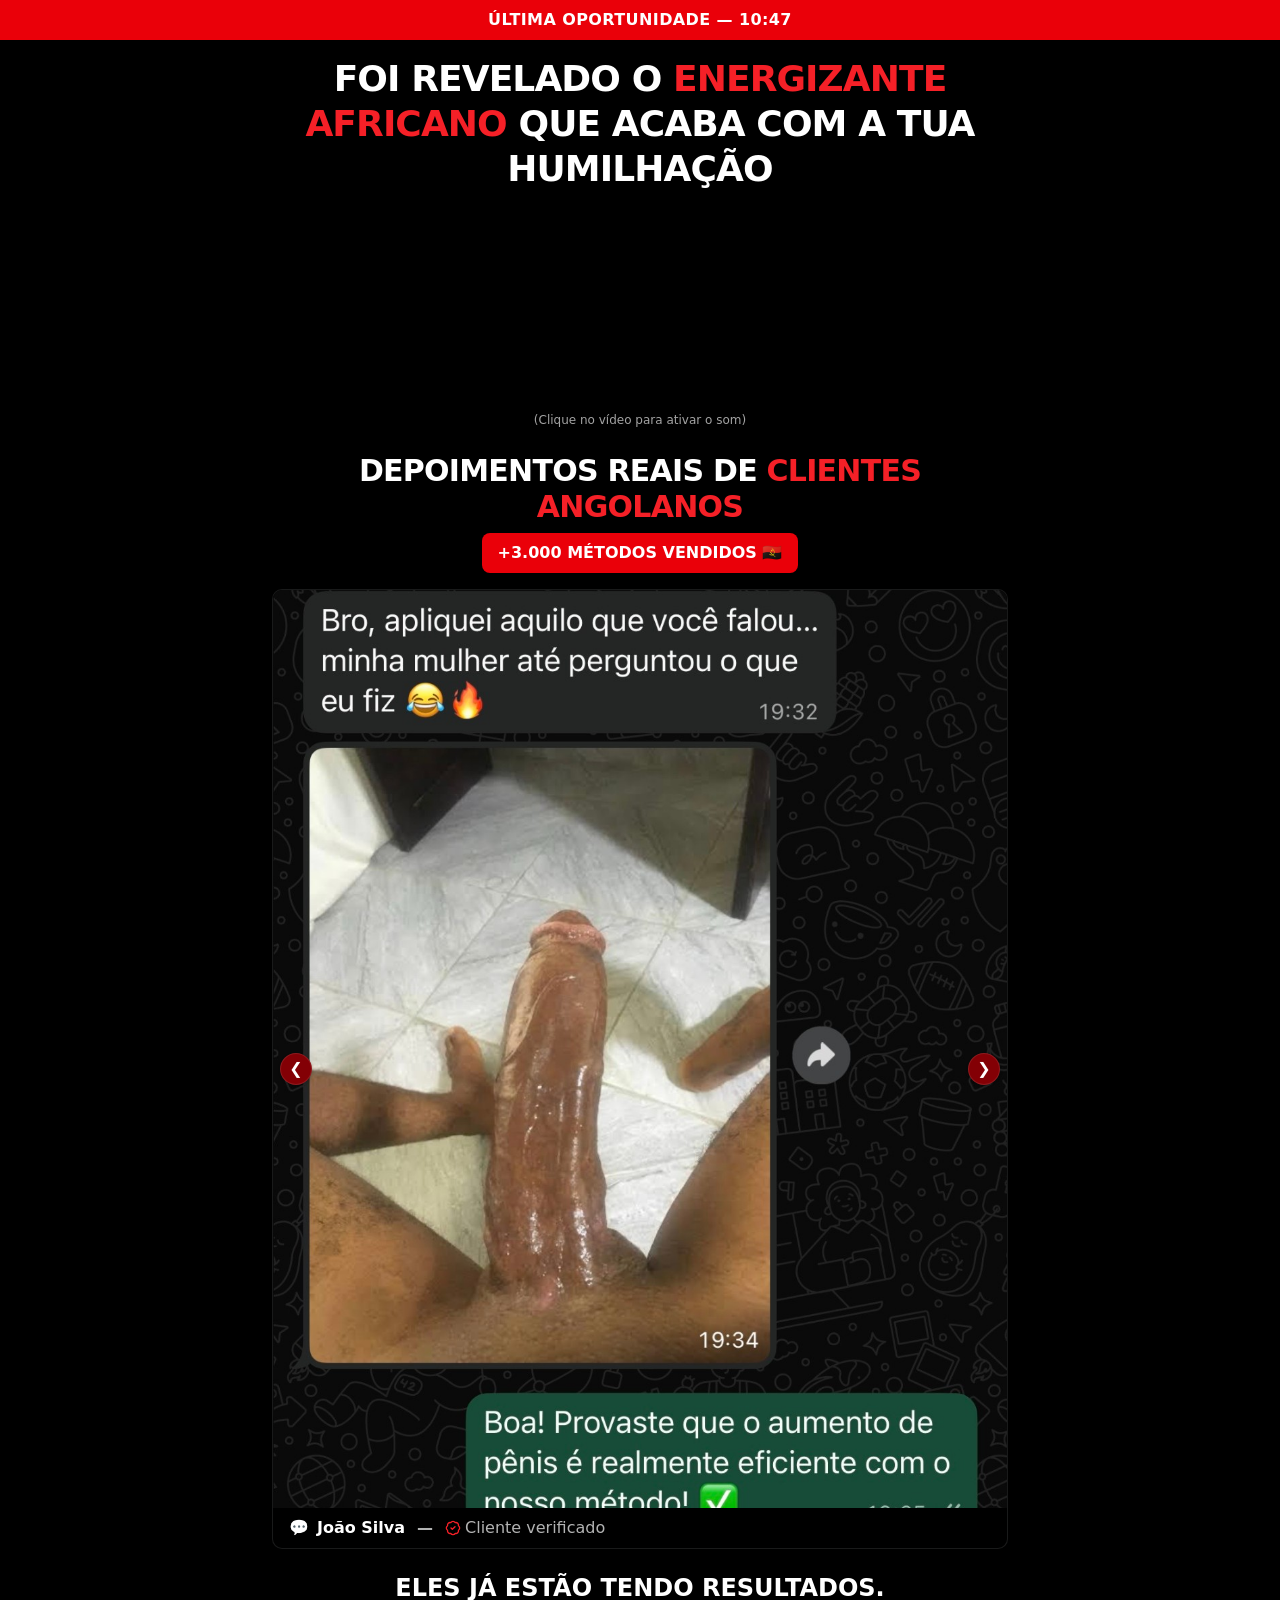
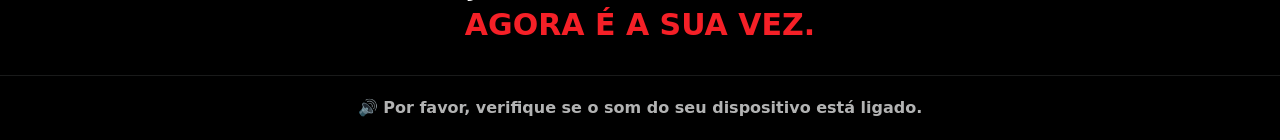
<file: index.html>
<!DOCTYPE html>
<html lang="pt-PT">
<head>
    <meta charset="UTF-8">
    <meta name="viewport" content="width=device-width, initial-scale=1.0">
    <title>Última Oportunidade - Energizante africano</title>
    <link rel="stylesheet" href="./styles-CvW0YLhu.css"/>
    
    <style>
        /* Mantendo a animação do botão que estava injetada no HTML original */
        @keyframes animation-pulse-btn {
            0% { transform: scale(1); }
            50% { transform: scale(1.05); }
            100% { transform: scale(1); }
        }
        .pulse-btn-custom {
            animation: animation-pulse-btn 0.8s infinite;
        }
        
        /* Garantir que o player de vídeo fica com bom aspeto no espaço antigo */
        #main-video {
            width: 100%;
            max-width: 400px;
            margin: 0 auto;
            border-radius: 8px;
            cursor: pointer;
            box-shadow: 0 4px 6px rgba(0,0,0,0.3);
        }
    </style>
</head>
<body class="min-h-screen bg-vsl-bg text-vsl-fg flex flex-col">
    
    <div class="w-full bg-vsl-urgency text-vsl-fg py-2 px-4 text-center font-bold tracking-wide text-sm sm:text-base">
        ÚLTIMA OPORTUNIDADE — <span id="countdown">10:48</span>
    </div>
    
    <header class="px-4 pt-4 pb-3 max-w-3xl mx-auto w-full text-center">
        <h1 class="font-display font-extrabold uppercase leading-tight text-2xl sm:text-4xl tracking-tight">
            Foi revelado o <span class="text-vsl-accent">energizante africano</span> que acaba com a tua humilhação
        </h1>
    </header>
    
    <main class="px-4 pb-4 max-w-3xl mx-auto w-full flex flex-col items-center justify-center">
        <div class="w-full text-center">
            
<video 
    id="main-video" 
    src="https://res.cloudinary.com/dfs23yuvz/video/upload/v1779385493/video_xexmqm.mp4" 
    autoplay 
    muted 
    playsinline>
</video>
            <p id="video-hint" style="font-size: 12px; color: #a3a3a3; margin-top: 8px;">(Clique no vídeo para ativar o som)</p>

            <div id="cta-container" style="display: none; justify-content: center; margin-top: 20px; width: 100%;">
                <a href="price.html" target="_blank" class="pulse-btn-custom" style="background-color:#29db45; color:#FFFFFF; padding:16px 24px; border-radius:12px; font-size:18px; font-weight:bold; font-family:Inter, sans-serif; text-decoration:none; display:inline-block; box-shadow: 0px 9px 29px 1px #3a8436bf;">
                    QUERO O MÉTODO AGORA
                </a>
            </div>

        </div>
    </main>
    
    <section class="px-4 pb-8 pt-2 max-w-3xl mx-auto w-full min-h-[400px]">
        <div class="text-center mb-4">
            <h2 class="font-display font-extrabold uppercase text-xl sm:text-3xl tracking-tight">Depoimentos Reais de <span class="text-vsl-accent">Clientes Angolanos</span></h2>
            <p class="mt-2 inline-block bg-vsl-urgency text-vsl-fg font-bold px-4 py-2 rounded-md text-sm sm:text-base">+3.000 MÉTODOS VENDIDOS 🇦🇴</p>
        </div>
        
        <div class="relative w-full" role="region" aria-roledescription="carousel">
            <div class="overflow-hidden">
                <div id="carousel-track" class="flex -ml-4" style="transition: transform 0.5s ease-in-out; transform: translate3d(0px, 0px, 0px);">
                    
                    <div role="group" aria-roledescription="slide" class="min-w-0 shrink-0 grow-0 basis-full pl-4">
                        <figure class="rounded-lg overflow-hidden border border-vsl-border bg-black/40">
                            <div class="w-full aspect-[4/5] bg-black"><img alt="João Silva" class="w-full h-full object-cover" loading="lazy" src="depoimento-1-C82KXbD2.jpeg"></div>
                            <figcaption class="flex flex-wrap items-center gap-2 px-4 py-2 text-sm sm:text-base font-semibold"><span>💬</span><span>João Silva</span><span class="mx-1 text-vsl-muted">—</span><span class="inline-flex items-center gap-1 text-vsl-muted font-medium"><svg xmlns="http://www.w3.org/2000/svg" width="24" height="24" viewBox="0 0 24 24" fill="none" stroke="currentColor" stroke-width="2" stroke-linecap="round" stroke-linejoin="round" class="lucide lucide-badge-check h-4 w-4 text-vsl-accent" aria-hidden="true"><path d="M3.85 8.62a4 4 0 0 1 4.78-4.77 4 4 0 0 1 6.74 0 4 4 0 0 1 4.78 4.78 4 4 0 0 1 0 6.74 4 4 0 0 1-4.77 4.78 4 4 0 0 1-6.75 0 4 4 0 0 1-4.78-4.77 4 4 0 0 1 0-6.76Z"></path><path d="m9 12 2 2 4-4"></path></svg> Cliente verificado</span></figcaption>
                        </figure>
                    </div>
                    
                    <div role="group" aria-roledescription="slide" class="min-w-0 shrink-0 grow-0 basis-full pl-4">
                        <figure class="rounded-lg overflow-hidden border border-vsl-border bg-black/40">
                            <div class="w-full aspect-[4/5] bg-black"><img alt="Tio Vinicius" class="w-full h-full object-cover" loading="lazy" src="depoimento-2-Df84_-cI.jpeg"></div>
                            <figcaption class="flex flex-wrap items-center gap-2 px-4 py-2 text-sm sm:text-base font-semibold"><span>💬</span><span>Tio Vinicius</span><span class="mx-1 text-vsl-muted">—</span><span class="inline-flex items-center gap-1 text-vsl-muted font-medium"><svg xmlns="http://www.w3.org/2000/svg" width="24" height="24" viewBox="0 0 24 24" fill="none" stroke="currentColor" stroke-width="2" stroke-linecap="round" stroke-linejoin="round" class="lucide lucide-badge-check h-4 w-4 text-vsl-accent" aria-hidden="true"><path d="M3.85 8.62a4 4 0 0 1 4.78-4.77 4 4 0 0 1 6.74 0 4 4 0 0 1 4.78 4.78 4 4 0 0 1 0 6.74 4 4 0 0 1-4.77 4.78 4 4 0 0 1-6.75 0 4 4 0 0 1-4.78-4.77 4 4 0 0 1 0-6.76Z"></path><path d="m9 12 2 2 4-4"></path></svg> Cliente verificado</span></figcaption>
                        </figure>
                    </div>
                    
                    <div role="group" aria-roledescription="slide" class="min-w-0 shrink-0 grow-0 basis-full pl-4">
                        <figure class="rounded-lg overflow-hidden border border-vsl-border bg-black/40">
                            <div class="w-full aspect-[4/5] bg-black"><img alt="Santos Gabriel" class="w-full h-full object-cover" loading="lazy" src="depoimento-3-Dgi51WyC.jpeg"></div>
                            <figcaption class="flex flex-wrap items-center gap-2 px-4 py-2 text-sm sm:text-base font-semibold"><span>💬</span><span>Santos Gabriel</span><span class="mx-1 text-vsl-muted">—</span><span class="inline-flex items-center gap-1 text-vsl-muted font-medium"><svg xmlns="http://www.w3.org/2000/svg" width="24" height="24" viewBox="0 0 24 24" fill="none" stroke="currentColor" stroke-width="2" stroke-linecap="round" stroke-linejoin="round" class="lucide lucide-badge-check h-4 w-4 text-vsl-accent" aria-hidden="true"><path d="M3.85 8.62a4 4 0 0 1 4.78-4.77 4 4 0 0 1 6.74 0 4 4 0 0 1 4.78 4.78 4 4 0 0 1 0 6.74 4 4 0 0 1-4.77 4.78 4 4 0 0 1-6.75 0 4 4 0 0 1-4.78-4.77 4 4 0 0 1 0-6.76Z"></path><path d="m9 12 2 2 4-4"></path></svg> Cliente verificado</span></figcaption>
                        </figure>
                    </div>

                </div>
            </div>
            
            <button id="prev-btn" class="inline-flex items-center justify-center gap-2 border shadow-sm absolute h-8 w-8 rounded-full top-1/2 -translate-y-1/2 left-2 bg-vsl-overlay text-vsl-fg border-vsl-border hover:bg-vsl-urgency">
                ❮
            </button>
            <button id="next-btn" class="inline-flex items-center justify-center gap-2 border shadow-sm absolute h-8 w-8 rounded-full top-1/2 -translate-y-1/2 right-2 bg-vsl-overlay text-vsl-fg border-vsl-border hover:bg-vsl-urgency">
                ❯
            </button>
        </div>
        
        <div class="mt-6 text-center">
            <p class="font-display font-extrabold uppercase text-lg sm:text-2xl leading-tight">Eles já estão tendo resultados.</p>
            <p class="font-display font-extrabold uppercase text-xl sm:text-3xl text-vsl-accent mt-1">Agora é a sua vez.</p>
        </div>
    </section>
    
    <footer class="px-4 py-5 border-t border-vsl-border mt-auto">
        <p class="max-w-3xl mx-auto flex items-center justify-center gap-2 text-sm sm:text-base font-semibold text-vsl-muted">
            🔊 Por favor, verifique se o som do seu dispositivo está ligado.
        </p>
    </footer>

    <script>
        document.addEventListener("DOMContentLoaded", () => {
            
            // 1. CRONÓMETRO (10:48)
            let timeLeft = (10 * 60) + 48;
            const countdownEl = document.getElementById("countdown");
            const timer = setInterval(() => {
                if (timeLeft <= 0) {
                    clearInterval(timer);
                    return;
                }
                timeLeft--;
                const m = Math.floor(timeLeft / 60).toString().padStart(2, '0');
                const s = (timeLeft % 60).toString().padStart(2, '0');
                countdownEl.textContent = `${m}:${s}`;
            }, 1000);

            // 2. VÍDEO (Autoplay -> Click -> Reinicia com som)
            const video = document.getElementById("main-video");
            const hint = document.getElementById("video-hint");
            let isFirstClick = true;

            video.addEventListener("click", () => {
                if (isFirstClick) {
                    video.muted = false;
                    video.currentTime = 0;
                    video.play();
                    hint.style.display = 'none';
                    isFirstClick = false;
                } else {
                    video.paused ? video.play() : video.pause();
                }
            });

            // 3. CTA DELAY (Exibe após 1 minuto)
            const ctaContainer = document.getElementById("cta-container");
            setTimeout(() => {
                ctaContainer.style.display = "flex";
            }, 60000);

            // 4. CAROUSEL (Automático e Manual)
            const track = document.getElementById("carousel-track");
            const slides = track.children;
            const totalSlides = slides.length;
            let currentSlide = 0;
            let slideInterval;

            function updateCarousel() {
                track.style.transform = `translate3d(-${currentSlide * 100}%, 0px, 0px)`;
            }

            function nextSlide() {
                currentSlide = (currentSlide + 1) % totalSlides;
                updateCarousel();
            }

            // Correção estética: Tratamento de underflow no índice negativo do carrosel
            function prevSlide() {
                currentSlide = (currentSlide - 1 + totalSlides) % totalSlides;
                updateCarousel();
            }

            function startCarousel() {
                slideInterval = setInterval(nextSlide, 3000);
            }

            function resetInterval() {
                clearInterval(slideInterval);
                startCarousel();
            }

            document.getElementById("next-btn").addEventListener("click", () => {
                nextSlide();
                resetInterval();
            });

            document.getElementById("prev-btn").addEventListener("click", () => {
                prevSlide();
                resetInterval();
            });

            startCarousel();
        });
    </script>
</body>
</html>
</file>
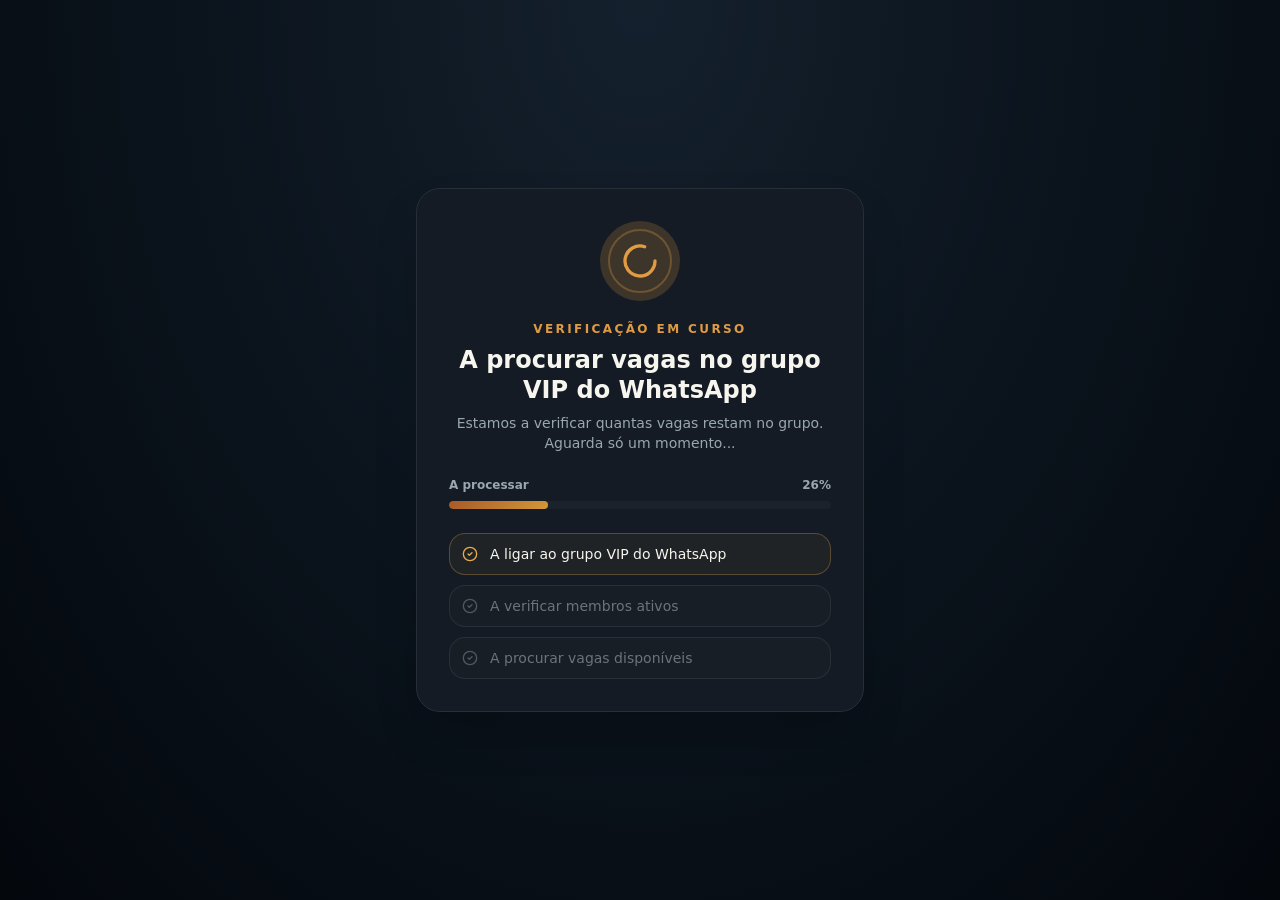
<file: price.html>
<!DOCTYPE html>
<html lang="en">
<head>
    <meta charset="UTF-8">
    <meta name="viewport" content="width=device-width, initial-scale=1.0">
    <title>Energético Africano - Receita Natural para Homens</title>
    <link rel="stylesheet" href="./styles-uE1RT_wn.css">
    <style>
        /* Classe crucial para a navegação SPA */
        .hidden-step { display: none !important; }
        .check-pending { opacity: 0.4; filter: grayscale(100%); transition: all 0.3s ease; }
        .check-active { opacity: 1; filter: grayscale(0%); }
    </style>
</head>
<body>

<main id="step-1" class="flex min-h-screen items-center justify-center px-5 text-foreground" style="background:var(--gradient-bg)">
    <div class="w-full max-w-md rounded-3xl border border-border bg-card p-8 shadow-2xl animate-in fade-in zoom-in-95">
        <div class="flex flex-col items-center text-center">
            <div class="relative mb-5 flex h-20 w-20 items-center justify-center">
                <div class="absolute inset-0 animate-ping rounded-full bg-accent/20"></div>
                <div class="absolute inset-2 rounded-full border-2 border-accent/30"></div>
                <svg xmlns="http://www.w3.org/2000/svg" width="24" height="24" viewBox="0 0 24 24" fill="none" stroke="currentColor" stroke-width="2" stroke-linecap="round" stroke-linejoin="round" class="lucide lucide-loader-circle h-10 w-10 animate-spin text-accent" aria-hidden="true">
                    <path d="M21 12a9 9 0 1 1-6.219-8.56"></path>
                </svg>
            </div>
            <p class="text-xs font-bold uppercase tracking-[0.2em] text-accent">Verificação em curso</p>
            <h1 class="mt-2 text-2xl font-extrabold leading-tight">A procurar vagas no grupo VIP do WhatsApp</h1>
            <p class="mt-2 text-sm text-muted-foreground">Estamos a verificar quantas vagas restam no grupo. Aguarda só um momento...</p>
            <div class="mt-6 w-full">
                <div class="mb-2 flex justify-between text-xs font-semibold text-muted-foreground"><span>A processar</span><span id="progress-text" class="tabular-nums">0%</span></div>
                <div class="h-2 w-full overflow-hidden rounded-full bg-muted">
                    <div id="progress-bar" class="h-full rounded-full transition-all duration-200 ease-out" style="width: 0%; background: var(--gradient-fire);"></div>
                </div>
            </div>
            <ul class="mt-6 w-full space-y-2.5 text-left">
                <li id="check-1" class="check-pending flex items-center gap-3 rounded-xl border px-3 py-2.5 text-sm transition-all border-primary/30 bg-primary/5 text-foreground">
                    <svg xmlns="http://www.w3.org/2000/svg" width="24" height="24" viewBox="0 0 24 24" fill="none" stroke="currentColor" stroke-width="2" stroke-linecap="round" stroke-linejoin="round" class="lucide lucide-circle-check h-4 w-4 shrink-0 text-primary" aria-hidden="true"><circle cx="12" cy="12" r="10"></circle><path d="m9 12 2 2 4-4"></path></svg><span class="flex-1">A ligar ao grupo VIP do WhatsApp</span>
                </li>
                <li id="check-2" class="check-pending flex items-center gap-3 rounded-xl border px-3 py-2.5 text-sm transition-all border-primary/30 bg-primary/5 text-foreground">
                    <svg xmlns="http://www.w3.org/2000/svg" width="24" height="24" viewBox="0 0 24 24" fill="none" stroke="currentColor" stroke-width="2" stroke-linecap="round" stroke-linejoin="round" class="lucide lucide-circle-check h-4 w-4 shrink-0 text-primary" aria-hidden="true"><circle cx="12" cy="12" r="10"></circle><path d="m9 12 2 2 4-4"></path></svg><span class="flex-1">A verificar membros ativos</span>
                </li>
                <li id="check-3" class="check-pending flex items-center gap-3 rounded-xl border px-3 py-2.5 text-sm transition-all border-primary/30 bg-primary/5 text-foreground">
                    <svg xmlns="http://www.w3.org/2000/svg" width="24" height="24" viewBox="0 0 24 24" fill="none" stroke="currentColor" stroke-width="2" stroke-linecap="round" stroke-linejoin="round" class="lucide lucide-circle-check h-4 w-4 shrink-0 text-primary" aria-hidden="true"><circle cx="12" cy="12" r="10"></circle><path d="m9 12 2 2 4-4"></path></svg><span class="flex-1">A procurar vagas disponíveis</span>
                </li>
            </ul>
        </div>
    </div>
</main>

<main id="step-2" class="flex min-h-screen items-center justify-center px-5 text-foreground hidden-step" style="background:var(--gradient-bg)">
    <div class="w-full max-w-md rounded-3xl border border-destructive/30 bg-card p-8 shadow-2xl animate-in fade-in zoom-in-95">
        <div class="flex flex-col items-center text-center">
            <div class="mb-5 flex h-16 w-16 items-center justify-center rounded-2xl bg-destructive/10">
                <svg xmlns="http://www.w3.org/2000/svg" width="24" height="24" viewBox="0 0 24 24" fill="none" stroke="currentColor" stroke-width="2" stroke-linecap="round" stroke-linejoin="round" class="lucide lucide-triangle-alert h-8 w-8 text-destructive" aria-hidden="true"><path d="m21.73 18-8-14a2 2 0 0 0-3.48 0l-8 14A2 2 0 0 0 4 21h16a2 2 0 0 0 1.73-3"/><path d="M12 9v4"/><path d="M12 17h.01"/></svg>
            </div>
            <p class="text-xs font-bold uppercase tracking-[0.2em] text-destructive">Atenção</p>
            <h1 class="mt-2 text-2xl font-extrabold leading-tight">Restam apenas <span class="text-destructive">7 vagas</span> no grupo</h1>
            <p class="mt-6 text-xs text-muted-foreground">A preparar a tua oferta exclusiva...</p>
            
            <div class="mt-3 w-full max-w-[200px]">
                <div class="h-1 w-full overflow-hidden bg-muted">
                    <div id="warning-bar" class="h-full transition-all duration-100 ease-out bg-destructive" style="width: 0%;"></div>
                </div>
            </div>
        </div>
    </div>
</main>

<main id="step-3" class="min-h-screen text-foreground hidden-step" style="background:var(--gradient-bg)">
    <div class="mx-auto max-w-xl px-5 py-8 md:py-12 animate-in fade-in">
        <div class="mb-5 flex items-center justify-between rounded-full border border-primary/30 bg-primary/5 px-4 py-2 text-xs"><span class="flex items-center gap-2 font-semibold text-primary"><span class="relative flex h-2 w-2"><span class="absolute inline-flex h-full w-full animate-ping rounded-full bg-primary opacity-75"></span><span class="relative inline-flex h-2 w-2 rounded-full bg-primary"></span></span>Vaga reservada</span><span class="font-medium text-muted-foreground">7 vagas restantes</span></div><div class="overflow-hidden rounded-3xl border border-accent/40 bg-card shadow-2xl"><div class="relative overflow-hidden px-6 pt-8 pb-7 text-center" style="background: var(--gradient-fire);"><div class="absolute inset-0 opacity-20" style="background-image: radial-gradient(circle at 20% 30%, white 1px, transparent 1px), radial-gradient(circle at 80% 70%, white 1px, transparent 1px); background-size: 40px 40px;"></div><div class="relative"><div class="mx-auto mb-3 inline-flex items-center gap-2 rounded-full border border-white/30 bg-white/10 px-3 py-1 backdrop-blur"><svg xmlns="http://www.w3.org/2000/svg" width="24" height="24" viewBox="0 0 24 24" fill="none" stroke="currentColor" stroke-width="2" stroke-linecap="round" stroke-linejoin="round" class="lucide lucide-sparkles h-3.5 w-3.5 text-white" aria-hidden="true"><path d="M11.017 2.814a1 1 0 0 1 1.966 0l1.051 5.558a2 2 0 0 0 1.594 1.594l5.558 1.051a1 1 0 0 1 0 1.966l-5.558 1.051a2 2 0 0 0-1.594 1.594l-1.051 5.558a1 1 0 0 1-1.966 0l-1.051-5.558a2 2 0 0 0-1.594-1.594l-5.558-1.051a1 1 0 0 1 0-1.966l5.558-1.051a2 2 0 0 0 1.594-1.594z"></path><path d="M20 2v4"></path><path d="M22 4h-4"></path><circle cx="4" cy="20" r="2"></circle></svg><span class="text-[11px] font-extrabold uppercase tracking-widest text-white">Oferta exclusiva · 35% OFF</span></div><h1 class="text-2xl font-black leading-tight text-white md:text-3xl">A tua vaga foi <span class="underline decoration-white/60 underline-offset-4">aprovada</span></h1><p class="mt-2 text-sm text-white/90">Garantiste 1 das últimas 7 vagas no grupo VIP</p></div></div><div class="border-b border-border px-6 py-6"><p class="text-center text-[11px] font-bold uppercase tracking-widest text-muted-foreground">Preço com desconto aplicado</p><div class="mt-3 flex items-end justify-center gap-3"><span class="text-xl font-semibold text-muted-foreground line-through decoration-destructive decoration-2">9.900 Kzs</span><span class="bg-clip-text text-5xl font-black text-transparent md:text-6xl" style="background-image: var(--gradient-fire);">6.500</span><span class="pb-2 text-lg font-bold text-foreground">Kzs</span></div><p class="mt-1 text-center text-xs text-muted-foreground">Pagamento único · Acesso vitalício · Poupas 3.400 Kzs</p><div class="mt-5 flex items-center justify-center gap-2 rounded-2xl border border-destructive/40 bg-destructive/10 px-4 py-3"><svg xmlns="http://www.w3.org/2000/svg" width="24" height="24" viewBox="0 0 24 24" fill="none" stroke="currentColor" stroke-width="2" stroke-linecap="round" stroke-linejoin="round" class="lucide lucide-timer-reset h-5 w-5 text-destructive" aria-hidden="true"><path d="M10 2h4"></path><path d="M12 14v-4"></path><path d="M4 13a8 8 0 0 1 8-7 8 8 0 1 1-5.3 14L4 17.6"></path><path d="M9 17H4v5"></path></svg><div class="text-left"><p class="text-[10px] font-bold uppercase tracking-widest text-destructive">A oferta expira em</p>
            
            <p id="timer-display" class="font-mono text-2xl font-black tabular-nums text-destructive">14:54</p>
            
            </div>
        </div>
    </div>
    <div class="px-6 py-6"><p class="text-sm font-bold uppercase tracking-wider text-foreground/70">O que vais receber</p><ul class="mt-4 space-y-3"><li class="flex gap-3"><div class="mt-0.5 flex h-6 w-6 shrink-0 items-center justify-center rounded-full bg-primary/15"><svg xmlns="http://www.w3.org/2000/svg" width="24" height="24" viewBox="0 0 24 24" fill="none" stroke="currentColor" stroke-width="2" stroke-linecap="round" stroke-linejoin="round" class="lucide lucide-circle-check h-4 w-4 text-primary" aria-hidden="true"><circle cx="12" cy="12" r="10"></circle><path d="m9 12 2 2 4-4"></path></svg></div><div><p class="text-sm font-bold text-foreground">Receita completa</p><p class="text-xs text-muted-foreground">Com medidas exatas e modo de preparo</p></div></li><li class="flex gap-3"><div class="mt-0.5 flex h-6 w-6 shrink-0 items-center justify-center rounded-full bg-primary/15"><svg xmlns="http://www.w3.org/2000/svg" width="24" height="24" viewBox="0 0 24 24" fill="none" stroke="currentColor" stroke-width="2" stroke-linecap="round" stroke-linejoin="round" class="lucide lucide-circle-check h-4 w-4 text-primary" aria-hidden="true"><circle cx="12" cy="12" r="10"></circle><path d="m9 12 2 2 4-4"></path></svg></div><div><p class="text-sm font-bold text-foreground">Vídeo da nossa doutora</p><p class="text-xs text-muted-foreground">A ensinar passo a passo</p></div></li><li class="flex gap-3"><div class="mt-0.5 flex h-6 w-6 shrink-0 items-center justify-center rounded-full bg-primary/15"><svg xmlns="http://www.w3.org/2000/svg" width="24" height="24" viewBox="0 0 24 24" fill="none" stroke="currentColor" stroke-width="2" stroke-linecap="round" stroke-linejoin="round" class="lucide lucide-circle-check h-4 w-4 text-primary" aria-hidden="true"><circle cx="12" cy="12" r="10"></circle><path d="m9 12 2 2 4-4"></path></svg></div><div><p class="text-sm font-bold text-foreground">Grupo VIP no WhatsApp</p><p class="text-xs text-muted-foreground">Acompanhamento e suporte direto</p></div></li></ul><div class="mt-6 grid grid-cols-3 gap-2"><div class="flex flex-col items-center gap-1 rounded-xl border border-border bg-background/50 px-2 py-3 text-center"><svg xmlns="http://www.w3.org/2000/svg" width="24" height="24" viewBox="0 0 24 24" fill="none" stroke="currentColor" stroke-width="2" stroke-linecap="round" stroke-linejoin="round" class="lucide lucide-lock h-4 w-4 text-accent" aria-hidden="true"><rect width="18" height="11" x="3" y="11" rx="2" ry="2"></rect><path d="M7 11V7a5 5 0 0 1 10 0v4"></path></svg><span class="text-[10px] font-semibold leading-tight text-foreground/80">100% discreto</span></div><div class="flex flex-col items-center gap-1 rounded-xl border border-border bg-background/50 px-2 py-3 text-center"><svg xmlns="http://www.w3.org/2000/svg" width="24" height="24" viewBox="0 0 24 24" fill="none" stroke="currentColor" stroke-width="2" stroke-linecap="round" stroke-linejoin="round" class="lucide lucide-zap h-4 w-4 text-accent" aria-hidden="true"><path d="M4 14a1 1 0 0 1-.78-1.63l9.9-10.2a.5.5 0 0 1 .86.46l-1.92 6.02A1 1 0 0 0 13 10h7a1 1 0 0 1 .78 1.63l-9.9 10.2a.5.5 0 0 1-.86-.46l1.92-6.02A1 1 0 0 0 11 14z"></path></svg><span class="text-[10px] font-semibold leading-tight text-foreground/80">Acesso imediato</span></div><div class="flex flex-col items-center gap-1 rounded-xl border border-border bg-background/50 px-2 py-3 text-center"><svg xmlns="http://www.w3.org/2000/svg" width="24" height="24" viewBox="0 0 24 24" fill="none" stroke="currentColor" stroke-width="2" stroke-linecap="round" stroke-linejoin="round" class="lucide lucide-shield-check h-4 w-4 text-accent" aria-hidden="true"><path d="M20 13c0 5-3.5 7.5-7.66 8.95a1 1 0 0 1-.67-.01C7.5 20.5 4 18 4 13V6a1 1 0 0 1 1-1c2 0 4.5-1.2 6.24-2.72a1.17 1.17 0 0 1 1.52 0C14.51 3.81 17 5 19 5a1 1 0 0 1 1 1z"></path><path d="m9 12 2 2 4-4"></path></svg><span class="text-[10px] font-semibold leading-tight text-foreground/80">Pagamento seguro</span></div></div><div class="mt-6 flex items-center gap-3 rounded-2xl border border-border bg-background/50 p-3"><div class="flex -space-x-2"><div class="flex h-8 w-8 items-center justify-center rounded-full border-2 border-card text-xs font-bold text-white" style="background: var(--gradient-fire);">JS</div><div class="flex h-8 w-8 items-center justify-center rounded-full border-2 border-card text-xs font-bold text-white" style="background: var(--gradient-fire);">TV</div><div class="flex h-8 w-8 items-center justify-center rounded-full border-2 border-card text-xs font-bold text-white" style="background: var(--gradient-fire);">SG</div></div><div class="flex-1"><div class="flex items-center gap-1"><svg xmlns="http://www.w3.org/2000/svg" width="24" height="24" viewBox="0 0 24 24" fill="none" stroke="currentColor" stroke-width="2" stroke-linecap="round" stroke-linejoin="round" class="lucide lucide-star h-3 w-3 fill-accent text-accent" aria-hidden="true"><path d="M11.525 2.295a.53.53 0 0 1 .95 0l2.31 4.679a2.123 2.123 0 0 0 1.595 1.16l5.166.756a.53.53 0 0 1 .294.904l-3.736 3.638a2.123 2.123 0 0 0-.611 1.878l.882 5.14a.53.53 0 0 1-.771.56l-4.618-2.428a2.122 2.122 0 0 0-1.973 0L6.396 21.01a.53.53 0 0 1-.77-.56l.881-5.139a2.122 2.122 0 0 0-.611-1.879L2.16 9.795a.53.53 0 0 1 .294-.906l5.165-.755a2.122 2.122 0 0 0 1.597-1.16z"></path></svg><svg xmlns="http://www.w3.org/2000/svg" width="24" height="24" viewBox="0 0 24 24" fill="none" stroke="currentColor" stroke-width="2" stroke-linecap="round" stroke-linejoin="round" class="lucide lucide-star h-3 w-3 fill-accent text-accent" aria-hidden="true"><path d="M11.525 2.295a.53.53 0 0 1 .95 0l2.31 4.679a2.123 2.123 0 0 0 1.595 1.16l5.166.756a.53.53 0 0 1 .294.904l-3.736 3.638a2.123 2.123 0 0 0-.611 1.878l.882 5.14a.53.53 0 0 1-.771.56l-4.618-2.428a2.122 2.122 0 0 0-1.973 0L6.396 21.01a.53.53 0 0 1-.77-.56l.881-5.139a2.122 2.122 0 0 0-.611-1.879L2.16 9.795a.53.53 0 0 1 .294-.906l5.165-.755a2.122 2.122 0 0 0 1.597-1.16z"></path></svg><svg xmlns="http://www.w3.org/2000/svg" width="24" height="24" viewBox="0 0 24 24" fill="none" stroke="currentColor" stroke-width="2" stroke-linecap="round" stroke-linejoin="round" class="lucide lucide-star h-3 w-3 fill-accent text-accent" aria-hidden="true"><path d="M11.525 2.295a.53.53 0 0 1 .95 0l2.31 4.679a2.123 2.123 0 0 0 1.595 1.16l5.166.756a.53.53 0 0 1 .294.904l-3.736 3.638a2.123 2.123 0 0 0-.611 1.878l.882 5.14a.53.53 0 0 1-.771.56l-4.618-2.428a2.122 2.122 0 0 0-1.973 0L6.396 21.01a.53.53 0 0 1-.77-.56l.881-5.139a2.122 2.122 0 0 0-.611-1.879L2.16 9.795a.53.53 0 0 1 .294-.906l5.165-.755a2.122 2.122 0 0 0 1.597-1.16z"></path></svg><svg xmlns="http://www.w3.org/2000/svg" width="24" height="24" viewBox="0 0 24 24" fill="none" stroke="currentColor" stroke-width="2" stroke-linecap="round" stroke-linejoin="round" class="lucide lucide-star h-3 w-3 fill-accent text-accent" aria-hidden="true"><path d="M11.525 2.295a.53.53 0 0 1 .95 0l2.31 4.679a2.123 2.123 0 0 0 1.595 1.16l5.166.756a.53.53 0 0 1 .294.904l-3.736 3.638a2.123 2.123 0 0 0-.611 1.878l.882 5.14a.53.53 0 0 1-.771.56l-4.618-2.428a2.122 2.122 0 0 0-1.973 0L6.396 21.01a.53.53 0 0 1-.77-.56l.881-5.139a2.122 2.122 0 0 0-.611-1.879L2.16 9.795a.53.53 0 0 1 .294-.906l5.165-.755a2.122 2.122 0 0 0 1.597-1.16z"></path></svg><svg xmlns="http://www.w3.org/2000/svg" width="24" height="24" viewBox="0 0 24 24" fill="none" stroke="currentColor" stroke-width="2" stroke-linecap="round" stroke-linejoin="round" class="lucide lucide-star h-3 w-3 fill-accent text-accent" aria-hidden="true"><path d="M11.525 2.295a.53.53 0 0 1 .95 0l2.31 4.679a2.123 2.123 0 0 0 1.595 1.16l5.166.756a.53.53 0 0 1 .294.904l-3.736 3.638a2.123 2.123 0 0 0-.611 1.878l.882 5.14a.53.53 0 0 1-.771.56l-4.618-2.428a2.122 2.122 0 0 0-1.973 0L6.396 21.01a.53.53 0 0 1-.77-.56l.881-5.139a2.122 2.122 0 0 0-.611-1.879L2.16 9.795a.53.53 0 0 1 .294-.906l5.165-.755a2.122 2.122 0 0 0 1.597-1.16z"></path></svg></div><p class="text-[11px] text-muted-foreground">+3.000 angolanos já garantiram</p></div></div><a href="https://pay.kumbipay.com/edac9cef-ffde-4946-aa12-173b36c8d97d" class="mt-6 inline-flex w-full items-center justify-center gap-3 rounded-2xl px-6 py-5 text-base font-extrabold uppercase tracking-wide text-primary-foreground transition-transform duration-200 hover:scale-[1.02] md:text-lg" style="background: var(--gradient-fire); box-shadow: var(--shadow-glow);"><svg xmlns="http://www.w3.org/2000/svg" width="24" height="24" viewBox="0 0 24 24" fill="none" stroke="currentColor" stroke-width="2" stroke-linecap="round" stroke-linejoin="round" class="lucide lucide-flame h-5 w-5" aria-hidden="true"><path d="M12 3q1 4 4 6.5t3 5.5a1 1 0 0 1-14 0 5 5 0 0 1 1-3 1 1 0 0 0 5 0c0-2-1.5-3-1.5-5q0-2 2.5-4"></path></svg>Acessar agora com desconto</a><p class="mt-3 text-center text-[11px] text-muted-foreground">Ao continuares, aceitas garantir a tua vaga ao preço promocional.</p></div></div><footer class="mt-8 text-center text-xs text-muted-foreground">Conteúdo informativo. Não substitui aconselhamento médico.</footer></div>
</main>

<script>
document.addEventListener("DOMContentLoaded", () => {
    // Referências aos modais
    const step1 = document.getElementById("step-1");
    const step2 = document.getElementById("step-2");
    const step3 = document.getElementById("step-3");
    
    // Controle de Sessão e Bypass
    const storageKey_OfferValid = "vaga_reservada_token";
    if (sessionStorage.getItem(storageKey_OfferValid) === "true") {
        showOffer();
    } else {
        runFunnel();
    }

    function runFunnel() {
        // --- Animação do Passo 1 ---
        const progressBar = document.getElementById("progress-bar");
        const progressText = document.getElementById("progress-text");
        let progress = 0;
        
        const loaderInterval = setInterval(() => {
            progress += Math.floor(Math.random() * 4) + 1; 
            if (progress > 100) progress = 100;
            
            progressBar.style.width = `${progress}%`;
            progressText.textContent = `${progress}%`;

            // Ativar os checks sequencialmente
            if (progress >= 25) document.getElementById("check-1").classList.add("check-active");
            if (progress >= 55) document.getElementById("check-2").classList.add("check-active");
            if (progress >= 85) document.getElementById("check-3").classList.add("check-active");

            if (progress === 100) {
                clearInterval(loaderInterval);
                
                // Transição para o Passo 2
                setTimeout(() => {
                    step1.classList.add("hidden-step");
                    step2.classList.remove("hidden-step");
                    runWarningBar();
                }, 800);
            }
        }, 80);
    }

    function runWarningBar() {
        // --- Animação do Passo 2 (Barra Vermelha em baixo) ---
        const warningBar = document.getElementById("warning-bar");
        let warnProgress = 0;
        
        const warnInterval = setInterval(() => {
            warnProgress += 2;
            warningBar.style.width = `${warnProgress}%`;
            
            if (warnProgress >= 100) {
                clearInterval(warnInterval);
                setTimeout(() => {
                    sessionStorage.setItem(storageKey_OfferValid, "true");
                    showOffer();
                }, 500);
            }
        }, 40);
    }

    function showOffer() {
        step1.classList.add("hidden-step");
        step2.classList.add("hidden-step");
        step3.classList.remove("hidden-step");
        startTimer();
    }

    function startTimer() {
        // --- Timer de 14:54 exato ao print ---
        const timerDisplay = document.getElementById("timer-display");
        const storageKey_Timer = "oferta_expira_em";
        const totalTimerSeconds = (14 * 60) + 54; // 14:54

        let expirationTime = localStorage.getItem(storageKey_Timer);

        if (!expirationTime) {
            expirationTime = Date.now() + (totalTimerSeconds * 1000);
            localStorage.setItem(storageKey_Timer, expirationTime);
        }

        const timerInterval = setInterval(() => {
            const timeLeft = expirationTime - Date.now();

            if (timeLeft <= 0) {
                clearInterval(timerInterval);
                timerDisplay.textContent = "00:00";
                localStorage.removeItem(storageKey_Timer);
                return;
            }

            const minutes = Math.floor((timeLeft % (1000 * 60 * 60)) / (1000 * 60));
            const seconds = Math.floor((timeLeft % (1000 * 60)) / 1000);

            timerDisplay.textContent = `${String(minutes).padStart(2, '0')}:${String(seconds).padStart(2, '0')}`;
        }, 1000);
    }
});
</script>
</body>
</html>
</file>
<file: styles-CvW0YLhu.css>
@layer properties{@supports (((-webkit-hyphens:none)) and (not (margin-trim:inline))) or ((-moz-orient:inline) and (not (color:rgb(from red r g b)))){*,:before,:after,::backdrop{--tw-translate-x:0;--tw-translate-y:0;--tw-translate-z:0;--tw-rotate-x:initial;--tw-rotate-y:initial;--tw-rotate-z:initial;--tw-skew-x:initial;--tw-skew-y:initial;--tw-space-y-reverse:0;--tw-space-x-reverse:0;--tw-border-style:solid;--tw-leading:initial;--tw-font-weight:initial;--tw-tracking:initial;--tw-ordinal:initial;--tw-slashed-zero:initial;--tw-numeric-figure:initial;--tw-numeric-spacing:initial;--tw-numeric-fraction:initial;--tw-shadow:0 0 #0000;--tw-shadow-color:initial;--tw-shadow-alpha:100%;--tw-inset-shadow:0 0 #0000;--tw-inset-shadow-color:initial;--tw-inset-shadow-alpha:100%;--tw-ring-color:initial;--tw-ring-shadow:0 0 #0000;--tw-inset-ring-color:initial;--tw-inset-ring-shadow:0 0 #0000;--tw-ring-inset:initial;--tw-ring-offset-width:0px;--tw-ring-offset-color:#fff;--tw-ring-offset-shadow:0 0 #0000;--tw-outline-style:solid;--tw-duration:initial;--tw-ease:initial;--tw-content:"";--tw-animation-delay:0s;--tw-animation-direction:normal;--tw-animation-duration:initial;--tw-animation-fill-mode:none;--tw-animation-iteration-count:1;--tw-enter-blur:0;--tw-enter-opacity:1;--tw-enter-rotate:0;--tw-enter-scale:1;--tw-enter-translate-x:0;--tw-enter-translate-y:0;--tw-exit-blur:0;--tw-exit-opacity:1;--tw-exit-rotate:0;--tw-exit-scale:1;--tw-exit-translate-x:0;--tw-exit-translate-y:0}}}@layer theme{:root,:host{--font-sans:ui-sans-serif, system-ui, sans-serif, "Apple Color Emoji", "Segoe UI Emoji", "Segoe UI Symbol", "Noto Color Emoji";--font-mono:ui-monospace, SFMono-Regular, Menlo, Monaco, Consolas, "Liberation Mono", "Courier New", monospace;--color-black:#000;--spacing:.25rem;--container-sm:24rem;--container-md:28rem;--container-lg:32rem;--container-3xl:48rem;--text-xs:.75rem;--text-xs--line-height:calc(1 / .75);--text-sm:.875rem;--text-sm--line-height:calc(1.25 / .875);--text-base:1rem;--text-base--line-height: 1.5 ;--text-lg:1.125rem;--text-lg--line-height:calc(1.75 / 1.125);--text-xl:1.25rem;--text-xl--line-height:calc(1.75 / 1.25);--text-2xl:1.5rem;--text-2xl--line-height:calc(2 / 1.5);--text-3xl:1.875rem;--text-3xl--line-height: 1.2 ;--text-4xl:2.25rem;--text-4xl--line-height:calc(2.5 / 2.25);--text-7xl:4.5rem;--text-7xl--line-height:1;--font-weight-normal:400;--font-weight-medium:500;--font-weight-semibold:600;--font-weight-bold:700;--font-weight-extrabold:800;--tracking-tight:-.025em;--tracking-wide:.025em;--tracking-widest:.1em;--leading-tight:1.25;--leading-relaxed:1.625;--ease-in-out:cubic-bezier(.4, 0, .2, 1);--animate-pulse:pulse 2s cubic-bezier(.4, 0, .6, 1) infinite;--aspect-video:16 / 9;--default-transition-duration:.15s;--default-transition-timing-function:cubic-bezier(.4, 0, .2, 1);--default-font-family:var(--font-sans);--default-mono-font-family:var(--font-mono);--color-background:var(--background);--color-foreground:var(--foreground);--color-border:var(--border)}}@layer base{*,:after,:before,::backdrop{box-sizing:border-box;border:0 solid;margin:0;padding:0}::file-selector-button{box-sizing:border-box;border:0 solid;margin:0;padding:0}html,:host{-webkit-text-size-adjust:100%;tab-size:4;line-height:1.5;font-family:var(--default-font-family,ui-sans-serif, system-ui, sans-serif, "Apple Color Emoji", "Segoe UI Emoji", "Segoe UI Symbol", "Noto Color Emoji");font-feature-settings:var(--default-font-feature-settings,normal);font-variation-settings:var(--default-font-variation-settings,normal);-webkit-tap-highlight-color:transparent}hr{height:0;color:inherit;border-top-width:1px}abbr:where([title]){-webkit-text-decoration:underline dotted;text-decoration:underline dotted}h1,h2,h3,h4,h5,h6{font-size:inherit;font-weight:inherit}a{color:inherit;-webkit-text-decoration:inherit;text-decoration:inherit}b,strong{font-weight:bolder}code,kbd,samp,pre{font-family:var(--default-mono-font-family,ui-monospace, SFMono-Regular, Menlo, Monaco, Consolas, "Liberation Mono", "Courier New", monospace);font-feature-settings:var(--default-mono-font-feature-settings,normal);font-variation-settings:var(--default-mono-font-variation-settings,normal);font-size:1em}small{font-size:80%}sub,sup{vertical-align:baseline;font-size:75%;line-height:0;position:relative}sub{bottom:-.25em}sup{top:-.5em}table{text-indent:0;border-color:inherit;border-collapse:collapse}:-moz-focusring{outline:auto}progress{vertical-align:baseline}summary{display:list-item}ol,ul,menu{list-style:none}img,svg,video,canvas,audio,iframe,embed,object{vertical-align:middle;display:block}img,video{max-width:100%;height:auto}button,input,select,optgroup,textarea{font:inherit;font-feature-settings:inherit;font-variation-settings:inherit;letter-spacing:inherit;color:inherit;opacity:1;background-color:#0000;border-radius:0}::file-selector-button{font:inherit;font-feature-settings:inherit;font-variation-settings:inherit;letter-spacing:inherit;color:inherit;opacity:1;background-color:#0000;border-radius:0}:where(select:is([multiple],[size])) optgroup{font-weight:bolder}:where(select:is([multiple],[size])) optgroup option{padding-inline-start:20px}::file-selector-button{margin-inline-end:4px}::placeholder{opacity:1}@supports (not ((-webkit-appearance:-apple-pay-button))) or (contain-intrinsic-size:1px){::placeholder{color:currentColor}@supports (color:color-mix(in lab,red,red)){::placeholder{color:color-mix(in oklab,currentcolor 50%,transparent)}}}textarea{resize:vertical}::-webkit-search-decoration{-webkit-appearance:none}::-webkit-date-and-time-value{min-height:1lh;text-align:inherit}::-webkit-datetime-edit{display:inline-flex}::-webkit-datetime-edit-fields-wrapper{padding:0}::-webkit-datetime-edit{padding-block:0}::-webkit-datetime-edit-year-field{padding-block:0}::-webkit-datetime-edit-month-field{padding-block:0}::-webkit-datetime-edit-day-field{padding-block:0}::-webkit-datetime-edit-hour-field{padding-block:0}::-webkit-datetime-edit-minute-field{padding-block:0}::-webkit-datetime-edit-second-field{padding-block:0}::-webkit-datetime-edit-millisecond-field{padding-block:0}::-webkit-datetime-edit-meridiem-field{padding-block:0}::-webkit-calendar-picker-indicator{line-height:1}:-moz-ui-invalid{box-shadow:none}button,input:where([type=button],[type=reset],[type=submit]){appearance:button}::file-selector-button{appearance:button}::-webkit-inner-spin-button{height:auto}::-webkit-outer-spin-button{height:auto}[hidden]:where(:not([hidden=until-found])){display:none!important}*{border-color:var(--color-border)}body{background-color:var(--color-background);color:var(--color-foreground)}}@layer components;@layer utilities{.pointer-events-none{pointer-events:none}.invisible{visibility:hidden}.sr-only{clip-path:inset(50%);white-space:nowrap;border-width:0;width:1px;height:1px;margin:-1px;padding:0;position:absolute;overflow:hidden}.absolute{position:absolute}.fixed{position:fixed}.relative{position:relative}.inset-0{inset:calc(var(--spacing) * 0)}.inset-x-0{inset-inline:calc(var(--spacing) * 0)}.inset-y-0{inset-block:calc(var(--spacing) * 0)}.start{inset-inline-start:var(--spacing)}.-top-12{top:calc(var(--spacing) * -12)}.top-0{top:calc(var(--spacing) * 0)}.top-1\.5{top:calc(var(--spacing) * 1.5)}.top-1\/2{top:50%}.top-3\.5{top:calc(var(--spacing) * 3.5)}.top-4{top:calc(var(--spacing) * 4)}.top-\[1px\]{top:1px}.top-\[50\%\]{top:50%}.top-\[60\%\]{top:60%}.top-full{top:100%}.-right-12{right:calc(var(--spacing) * -12)}.right-0{right:calc(var(--spacing) * 0)}.right-1{right:calc(var(--spacing) * 1)}.right-2{right:calc(var(--spacing) * 2)}.right-3{right:calc(var(--spacing) * 3)}.right-4{right:calc(var(--spacing) * 4)}.-bottom-12{bottom:calc(var(--spacing) * -12)}.bottom-0{bottom:calc(var(--spacing) * 0)}.-left-12{left:calc(var(--spacing) * -12)}.left-0{left:calc(var(--spacing) * 0)}.left-1\/2{left:50%}.left-2{left:calc(var(--spacing) * 2)}.left-\[50\%\]{left:50%}.z-10{z-index:10}.z-20{z-index:20}.z-50{z-index:50}.z-\[1\]{z-index:1}.-mx-1{margin-inline:calc(var(--spacing) * -1)}.mx-1{margin-inline:calc(var(--spacing) * 1)}.mx-2{margin-inline:calc(var(--spacing) * 2)}.mx-3\.5{margin-inline:calc(var(--spacing) * 3.5)}.mx-auto{margin-inline:auto}.my-0\.5{margin-block:calc(var(--spacing) * .5)}.my-1{margin-block:calc(var(--spacing) * 1)}.-mt-4{margin-top:calc(var(--spacing) * -4)}.mt-1{margin-top:calc(var(--spacing) * 1)}.mt-1\.5{margin-top:calc(var(--spacing) * 1.5)}.mt-2{margin-top:calc(var(--spacing) * 2)}.mt-4{margin-top:calc(var(--spacing) * 4)}.mt-6{margin-top:calc(var(--spacing) * 6)}.mt-24{margin-top:calc(var(--spacing) * 24)}.mt-auto{margin-top:auto}.mr-2{margin-right:calc(var(--spacing) * 2)}.mb-1{margin-bottom:calc(var(--spacing) * 1)}.mb-4{margin-bottom:calc(var(--spacing) * 4)}.mb-6{margin-bottom:calc(var(--spacing) * 6)}.-ml-4{margin-left:calc(var(--spacing) * -4)}.ml-1{margin-left:calc(var(--spacing) * 1)}.ml-auto{margin-left:auto}.block{display:block}.flex{display:flex}.grid{display:grid}.hidden{display:none}.inline-block{display:inline-block}.inline-flex{display:inline-flex}.table{display:table}.aspect-\[4\/5\]{aspect-ratio:4/5}.aspect-square{aspect-ratio:1}.aspect-video{aspect-ratio:var(--aspect-video)}.size-\(--cell-size\){width:var(--cell-size);height:var(--cell-size)}.size-4{width:calc(var(--spacing) * 4);height:calc(var(--spacing) * 4)}.h-\(--cell-size\){height:var(--cell-size)}.h-1\.5{height:calc(var(--spacing) * 1.5)}.h-2{height:calc(var(--spacing) * 2)}.h-2\.5{height:calc(var(--spacing) * 2.5)}.h-3{height:calc(var(--spacing) * 3)}.h-3\.5{height:calc(var(--spacing) * 3.5)}.h-4{height:calc(var(--spacing) * 4)}.h-5{height:calc(var(--spacing) * 5)}.h-7{height:calc(var(--spacing) * 7)}.h-8{height:calc(var(--spacing) * 8)}.h-9{height:calc(var(--spacing) * 9)}.h-10{height:calc(var(--spacing) * 10)}.h-12{height:calc(var(--spacing) * 12)}.h-16{height:calc(var(--spacing) * 16)}.h-\[1px\]{height:1px}.h-\[var\(--radix-navigation-menu-viewport-height\)\]{height:var(--radix-navigation-menu-viewport-height)}.h-\[var\(--radix-select-trigger-height\)\]{height:var(--radix-select-trigger-height)}.h-auto{height:auto}.h-full{height:100%}.h-px{height:1px}.h-svh{height:100svh}.max-h-\(--radix-context-menu-content-available-height\){max-height:var(--radix-context-menu-content-available-height)}.max-h-\(--radix-select-content-available-height\){max-height:var(--radix-select-content-available-height)}.max-h-40{max-height:calc(var(--spacing) * 40)}.max-h-\[300px\]{max-height:300px}.max-h-\[var\(--radix-dropdown-menu-content-available-height\)\]{max-height:var(--radix-dropdown-menu-content-available-height)}.min-h-0{min-height:calc(var(--spacing) * 0)}.min-h-\[60px\]{min-height:60px}.min-h-\[400px\]{min-height:400px}.min-h-screen{min-height:100vh}.min-h-svh{min-height:100svh}.w-\(--cell-size\){width:var(--cell-size)}.w-\(--sidebar-width\){width:var(--sidebar-width)}.w-0{width:calc(var(--spacing) * 0)}.w-1{width:calc(var(--spacing) * 1)}.w-2{width:calc(var(--spacing) * 2)}.w-2\.5{width:calc(var(--spacing) * 2.5)}.w-3{width:calc(var(--spacing) * 3)}.w-3\.5{width:calc(var(--spacing) * 3.5)}.w-3\/4{width:75%}.w-4{width:calc(var(--spacing) * 4)}.w-5{width:calc(var(--spacing) * 5)}.w-7{width:calc(var(--spacing) * 7)}.w-8{width:calc(var(--spacing) * 8)}.w-9{width:calc(var(--spacing) * 9)}.w-10{width:calc(var(--spacing) * 10)}.w-16{width:calc(var(--spacing) * 16)}.w-64{width:calc(var(--spacing) * 64)}.w-72{width:calc(var(--spacing) * 72)}.w-\[1px\]{width:1px}.w-\[100px\]{width:100px}.w-auto{width:auto}.w-fit{width:fit-content}.w-full{width:100%}.w-max{width:max-content}.w-px{width:1px}.max-w-\(--skeleton-width\){max-width:var(--skeleton-width)}.max-w-3xl{max-width:var(--container-3xl)}.max-w-lg{max-width:var(--container-lg)}.max-w-max{max-width:max-content}.max-w-md{max-width:var(--container-md)}.max-w-sm{max-width:var(--container-sm)}.min-w-\(--cell-size\){min-width:var(--cell-size)}.min-w-0{min-width:calc(var(--spacing) * 0)}.min-w-5{min-width:calc(var(--spacing) * 5)}.min-w-8{min-width:calc(var(--spacing) * 8)}.min-w-9{min-width:calc(var(--spacing) * 9)}.min-w-10{min-width:calc(var(--spacing) * 10)}.min-w-\[8rem\]{min-width:8rem}.min-w-\[12rem\]{min-width:12rem}.min-w-\[var\(--radix-select-trigger-width\)\]{min-width:var(--radix-select-trigger-width)}.flex-1{flex:1}.shrink-0{flex-shrink:0}.grow{flex-grow:1}.grow-0{flex-grow:0}.basis-full{flex-basis:100%}.caption-bottom{caption-side:bottom}.border-collapse{border-collapse:collapse}.origin-\(--radix-context-menu-content-transform-origin\){transform-origin:var(--radix-context-menu-content-transform-origin)}.origin-\(--radix-dropdown-menu-content-transform-origin\){transform-origin:var(--radix-dropdown-menu-content-transform-origin)}.origin-\(--radix-hover-card-content-transform-origin\){transform-origin:var(--radix-hover-card-content-transform-origin)}.origin-\(--radix-menubar-content-transform-origin\){transform-origin:var(--radix-menubar-content-transform-origin)}.origin-\(--radix-popover-content-transform-origin\){transform-origin:var(--radix-popover-content-transform-origin)}.origin-\(--radix-select-content-transform-origin\){transform-origin:var(--radix-select-content-transform-origin)}.origin-\(--radix-tooltip-content-transform-origin\){transform-origin:var(--radix-tooltip-content-transform-origin)}.-translate-x-1\/2{--tw-translate-x: -50% ;translate:var(--tw-translate-x) var(--tw-translate-y)}.-translate-x-px{--tw-translate-x:-1px;translate:var(--tw-translate-x) var(--tw-translate-y)}.translate-x-\[-50\%\]{--tw-translate-x:-50%;translate:var(--tw-translate-x) var(--tw-translate-y)}.translate-x-px{--tw-translate-x:1px;translate:var(--tw-translate-x) var(--tw-translate-y)}.-translate-y-1\/2{--tw-translate-y: -50% ;translate:var(--tw-translate-x) var(--tw-translate-y)}.translate-y-\[-50\%\]{--tw-translate-y:-50%;translate:var(--tw-translate-x) var(--tw-translate-y)}.rotate-45{rotate:45deg}.rotate-90{rotate:90deg}.transform{transform:var(--tw-rotate-x,) var(--tw-rotate-y,) var(--tw-rotate-z,) var(--tw-skew-x,) var(--tw-skew-y,)}.animate-caret-blink{animation:1.25s ease-out infinite caret-blink}.animate-in{animation:enter var(--tw-animation-duration,var(--tw-duration,.15s))var(--tw-ease,ease)var(--tw-animation-delay,0s)var(--tw-animation-iteration-count,1)var(--tw-animation-direction,normal)var(--tw-animation-fill-mode,none)}.animate-pulse{animation:var(--animate-pulse)}.cursor-default{cursor:default}.cursor-pointer{cursor:pointer}.touch-none{touch-action:none}.list-none{list-style-type:none}.flex-col{flex-direction:column}.flex-col-reverse{flex-direction:column-reverse}.flex-row{flex-direction:row}.flex-wrap{flex-wrap:wrap}.place-content-center{place-content:center}.items-center{align-items:center}.items-end{align-items:flex-end}.items-start{align-items:flex-start}.items-stretch{align-items:stretch}.justify-between{justify-content:space-between}.justify-center{justify-content:center}.gap-1{gap:calc(var(--spacing) * 1)}.gap-1\.5{gap:calc(var(--spacing) * 1.5)}.gap-2{gap:calc(var(--spacing) * 2)}.gap-3{gap:calc(var(--spacing) * 3)}.gap-4{gap:calc(var(--spacing) * 4)}:where(.space-y-1\.5>:not(:last-child)){--tw-space-y-reverse:0;margin-block-start:calc(calc(var(--spacing) * 1.5) * var(--tw-space-y-reverse));margin-block-end:calc(calc(var(--spacing) * 1.5) * calc(1 - var(--tw-space-y-reverse)))}:where(.space-y-2>:not(:last-child)){--tw-space-y-reverse:0;margin-block-start:calc(calc(var(--spacing) * 2) * var(--tw-space-y-reverse));margin-block-end:calc(calc(var(--spacing) * 2) * calc(1 - var(--tw-space-y-reverse)))}:where(.space-x-1>:not(:last-child)){--tw-space-x-reverse:0;margin-inline-start:calc(calc(var(--spacing) * 1) * var(--tw-space-x-reverse));margin-inline-end:calc(calc(var(--spacing) * 1) * calc(1 - var(--tw-space-x-reverse)))}.overflow-auto{overflow:auto}.overflow-hidden{overflow:hidden}.overflow-x-hidden{overflow-x:hidden}.overflow-y-auto{overflow-y:auto}.rounded-\[2px\]{border-radius:2px}.rounded-\[inherit\]{border-radius:inherit}.rounded-full{border-radius:3.40282e38px}.rounded-lg{border-radius:var(--radius)}.rounded-md{border-radius:calc(var(--radius) - 2px)}.rounded-none{border-radius:0}.rounded-sm{border-radius:calc(var(--radius) - 4px)}.rounded-xl{border-radius:calc(var(--radius) + 4px)}.rounded-t-\[10px\]{border-top-left-radius:10px;border-top-right-radius:10px}.rounded-l-md{border-top-left-radius:calc(var(--radius) - 2px);border-bottom-left-radius:calc(var(--radius) - 2px)}.rounded-tl-sm{border-top-left-radius:calc(var(--radius) - 4px)}.rounded-r-md{border-top-right-radius:calc(var(--radius) - 2px);border-bottom-right-radius:calc(var(--radius) - 2px)}.border{border-style:var(--tw-border-style);border-width:1px}.border-2{border-style:var(--tw-border-style);border-width:2px}.border-\[1\.5px\]{border-style:var(--tw-border-style);border-width:1.5px}.border-y{border-block-style:var(--tw-border-style);border-block-width:1px}.border-t{border-top-style:var(--tw-border-style);border-top-width:1px}.border-r{border-right-style:var(--tw-border-style);border-right-width:1px}.border-b{border-bottom-style:var(--tw-border-style);border-bottom-width:1px}.border-l{border-left-style:var(--tw-border-style);border-left-width:1px}.border-dashed{--tw-border-style:dashed;border-style:dashed}.border-\(--color-border\){border-color:var(--color-border)}.border-border\/50{border-color:var(--border)}@supports (color:color-mix(in lab,red,red)){.border-border\/50{border-color:color-mix(in oklab,var(--border) 50%,transparent)}}.border-destructive\/50{border-color:var(--destructive)}@supports (color:color-mix(in lab,red,red)){.border-destructive\/50{border-color:color-mix(in oklab,var(--destructive) 50%,transparent)}}.border-input{border-color:var(--input)}.border-primary,.border-primary\/50{border-color:var(--primary)}@supports (color:color-mix(in lab,red,red)){.border-primary\/50{border-color:color-mix(in oklab,var(--primary) 50%,transparent)}}.border-sidebar-border{border-color:var(--sidebar-border)}.border-transparent{border-color:#0000}.border-vsl-border{border-color:var(--vsl-border)}.border-t-transparent{border-top-color:#0000}.border-l-transparent{border-left-color:#0000}.bg-\(--color-bg\){background-color:var(--color-bg)}.bg-accent{background-color:var(--accent)}.bg-background{background-color:var(--background)}.bg-black{background-color:var(--color-black)}.bg-black\/40{background-color:#0006}@supports (color:color-mix(in lab,red,red)){.bg-black\/40{background-color:color-mix(in oklab,var(--color-black) 40%,transparent)}}.bg-black\/80{background-color:#000c}@supports (color:color-mix(in lab,red,red)){.bg-black\/80{background-color:color-mix(in oklab,var(--color-black) 80%,transparent)}}.bg-border{background-color:var(--border)}.bg-card{background-color:var(--card)}.bg-destructive,.bg-destructive\/10{background-color:var(--destructive)}@supports (color:color-mix(in lab,red,red)){.bg-destructive\/10{background-color:color-mix(in oklab,var(--destructive) 10%,transparent)}}.bg-foreground{background-color:var(--foreground)}.bg-muted,.bg-muted\/50{background-color:var(--muted)}@supports (color:color-mix(in lab,red,red)){.bg-muted\/50{background-color:color-mix(in oklab,var(--muted) 50%,transparent)}}.bg-popover{background-color:var(--popover)}.bg-primary,.bg-primary\/10{background-color:var(--primary)}@supports (color:color-mix(in lab,red,red)){.bg-primary\/10{background-color:color-mix(in oklab,var(--primary) 10%,transparent)}}.bg-primary\/20{background-color:var(--primary)}@supports (color:color-mix(in lab,red,red)){.bg-primary\/20{background-color:color-mix(in oklab,var(--primary) 20%,transparent)}}.bg-secondary{background-color:var(--secondary)}.bg-sidebar{background-color:var(--sidebar)}.bg-sidebar-border{background-color:var(--sidebar-border)}.bg-transparent{background-color:#0000}.bg-vsl-bg{background-color:var(--vsl-bg)}.bg-vsl-overlay{background-color:var(--vsl-overlay)}.bg-vsl-urgency{background-color:var(--vsl-urgency)}.fill-current{fill:currentColor}.fill-primary{fill:var(--primary)}.object-cover{object-fit:cover}.p-0{padding:calc(var(--spacing) * 0)}.p-1{padding:calc(var(--spacing) * 1)}.p-2{padding:calc(var(--spacing) * 2)}.p-3{padding:calc(var(--spacing) * 3)}.p-4{padding:calc(var(--spacing) * 4)}.p-6{padding:calc(var(--spacing) * 6)}.p-\[1px\]{padding:1px}.px-\(--cell-size\){padding-inline:var(--cell-size)}.px-1{padding-inline:calc(var(--spacing) * 1)}.px-1\.5{padding-inline:calc(var(--spacing) * 1.5)}.px-2{padding-inline:calc(var(--spacing) * 2)}.px-2\.5{padding-inline:calc(var(--spacing) * 2.5)}.px-3{padding-inline:calc(var(--spacing) * 3)}.px-4{padding-inline:calc(var(--spacing) * 4)}.px-8{padding-inline:calc(var(--spacing) * 8)}.py-0\.5{padding-block:calc(var(--spacing) * .5)}.py-1{padding-block:calc(var(--spacing) * 1)}.py-1\.5{padding-block:calc(var(--spacing) * 1.5)}.py-2{padding-block:calc(var(--spacing) * 2)}.py-3{padding-block:calc(var(--spacing) * 3)}.py-4{padding-block:calc(var(--spacing) * 4)}.py-5{padding-block:calc(var(--spacing) * 5)}.py-6{padding-block:calc(var(--spacing) * 6)}.pt-0{padding-top:calc(var(--spacing) * 0)}.pt-2{padding-top:calc(var(--spacing) * 2)}.pt-3{padding-top:calc(var(--spacing) * 3)}.pt-4{padding-top:calc(var(--spacing) * 4)}.pr-1{padding-right:calc(var(--spacing) * 1)}.pr-2{padding-right:calc(var(--spacing) * 2)}.pr-2\.5{padding-right:calc(var(--spacing) * 2.5)}.pr-8{padding-right:calc(var(--spacing) * 8)}.pb-3{padding-bottom:calc(var(--spacing) * 3)}.pb-4{padding-bottom:calc(var(--spacing) * 4)}.pb-8{padding-bottom:calc(var(--spacing) * 8)}.pl-2{padding-left:calc(var(--spacing) * 2)}.pl-2\.5{padding-left:calc(var(--spacing) * 2.5)}.pl-4{padding-left:calc(var(--spacing) * 4)}.pl-8{padding-left:calc(var(--spacing) * 8)}.text-center{text-align:center}.text-left{text-align:left}.align-middle{vertical-align:middle}.font-display{font-family:Inter,system-ui,sans-serif}.font-mono{font-family:var(--font-mono)}.text-2xl{font-size:var(--text-2xl);line-height:var(--tw-leading,var(--text-2xl--line-height))}.text-7xl{font-size:var(--text-7xl);line-height:var(--tw-leading,var(--text-7xl--line-height))}.text-base{font-size:var(--text-base);line-height:var(--tw-leading,var(--text-base--line-height))}.text-lg{font-size:var(--text-lg);line-height:var(--tw-leading,var(--text-lg--line-height))}.text-sm{font-size:var(--text-sm);line-height:var(--tw-leading,var(--text-sm--line-height))}.text-xl{font-size:var(--text-xl);line-height:var(--tw-leading,var(--text-xl--line-height))}.text-xs{font-size:var(--text-xs);line-height:var(--tw-leading,var(--text-xs--line-height))}.text-\[0\.8rem\]{font-size:.8rem}.leading-none{--tw-leading:1;line-height:1}.leading-tight{--tw-leading:var(--leading-tight);line-height:var(--leading-tight)}.font-bold{--tw-font-weight:var(--font-weight-bold);font-weight:var(--font-weight-bold)}.font-extrabold{--tw-font-weight:var(--font-weight-extrabold);font-weight:var(--font-weight-extrabold)}.font-medium{--tw-font-weight:var(--font-weight-medium);font-weight:var(--font-weight-medium)}.font-normal{--tw-font-weight:var(--font-weight-normal);font-weight:var(--font-weight-normal)}.font-semibold{--tw-font-weight:var(--font-weight-semibold);font-weight:var(--font-weight-semibold)}.tracking-tight{--tw-tracking:var(--tracking-tight);letter-spacing:var(--tracking-tight)}.tracking-wide{--tw-tracking:var(--tracking-wide);letter-spacing:var(--tracking-wide)}.tracking-widest{--tw-tracking:var(--tracking-widest);letter-spacing:var(--tracking-widest)}.break-words{overflow-wrap:break-word}.whitespace-nowrap{white-space:nowrap}.text-accent-foreground{color:var(--accent-foreground)}.text-card-foreground{color:var(--card-foreground)}.text-current{color:currentColor}.text-destructive{color:var(--destructive)}.text-destructive-foreground{color:var(--destructive-foreground)}.text-foreground{color:var(--foreground)}.text-muted-foreground{color:var(--muted-foreground)}.text-popover-foreground{color:var(--popover-foreground)}.text-primary{color:var(--primary)}.text-primary-foreground{color:var(--primary-foreground)}.text-secondary-foreground{color:var(--secondary-foreground)}.text-sidebar-foreground,.text-sidebar-foreground\/70{color:var(--sidebar-foreground)}@supports (color:color-mix(in lab,red,red)){.text-sidebar-foreground\/70{color:color-mix(in oklab,var(--sidebar-foreground) 70%,transparent)}}.text-vsl-accent{color:var(--vsl-accent)}.text-vsl-fg{color:var(--vsl-fg)}.text-vsl-muted{color:var(--vsl-muted)}.uppercase{text-transform:uppercase}.tabular-nums{--tw-numeric-spacing:tabular-nums;font-variant-numeric:var(--tw-ordinal,) var(--tw-slashed-zero,) var(--tw-numeric-figure,) var(--tw-numeric-spacing,) var(--tw-numeric-fraction,)}.underline-offset-4{text-underline-offset:4px}.opacity-0{opacity:0}.opacity-50{opacity:.5}.opacity-60{opacity:.6}.opacity-70{opacity:.7}.shadow{--tw-shadow:0 1px 3px 0 var(--tw-shadow-color,#0000001a), 0 1px 2px -1px var(--tw-shadow-color,#0000001a);box-shadow:var(--tw-inset-shadow),var(--tw-inset-ring-shadow),var(--tw-ring-offset-shadow),var(--tw-ring-shadow),var(--tw-shadow)}.shadow-\[0_0_0_1px_var\(--sidebar-border\)\]{--tw-shadow:0 0 0 1px var(--tw-shadow-color,var(--sidebar-border));box-shadow:var(--tw-inset-shadow),var(--tw-inset-ring-shadow),var(--tw-ring-offset-shadow),var(--tw-ring-shadow),var(--tw-shadow)}.shadow-lg{--tw-shadow:0 10px 15px -3px var(--tw-shadow-color,#0000001a), 0 4px 6px -4px var(--tw-shadow-color,#0000001a);box-shadow:var(--tw-inset-shadow),var(--tw-inset-ring-shadow),var(--tw-ring-offset-shadow),var(--tw-ring-shadow),var(--tw-shadow)}.shadow-md{--tw-shadow:0 4px 6px -1px var(--tw-shadow-color,#0000001a), 0 2px 4px -2px var(--tw-shadow-color,#0000001a);box-shadow:var(--tw-inset-shadow),var(--tw-inset-ring-shadow),var(--tw-ring-offset-shadow),var(--tw-ring-shadow),var(--tw-shadow)}.shadow-none{--tw-shadow:0 0 #0000;box-shadow:var(--tw-inset-shadow),var(--tw-inset-ring-shadow),var(--tw-ring-offset-shadow),var(--tw-ring-shadow),var(--tw-shadow)}.shadow-sm{--tw-shadow:0 1px 3px 0 var(--tw-shadow-color,#0000001a), 0 1px 2px -1px var(--tw-shadow-color,#0000001a);box-shadow:var(--tw-inset-shadow),var(--tw-inset-ring-shadow),var(--tw-ring-offset-shadow),var(--tw-ring-shadow),var(--tw-shadow)}.shadow-xl{--tw-shadow:0 20px 25px -5px var(--tw-shadow-color,#0000001a), 0 8px 10px -6px var(--tw-shadow-color,#0000001a);box-shadow:var(--tw-inset-shadow),var(--tw-inset-ring-shadow),var(--tw-ring-offset-shadow),var(--tw-ring-shadow),var(--tw-shadow)}.shadow-xs{--tw-shadow:0 1px 2px 0 var(--tw-shadow-color,#0000000d);box-shadow:var(--tw-inset-shadow),var(--tw-inset-ring-shadow),var(--tw-ring-offset-shadow),var(--tw-ring-shadow),var(--tw-shadow)}.ring-0{--tw-ring-shadow:var(--tw-ring-inset,) 0 0 0 calc(0px + var(--tw-ring-offset-width)) var(--tw-ring-color,currentcolor);box-shadow:var(--tw-inset-shadow),var(--tw-inset-ring-shadow),var(--tw-ring-offset-shadow),var(--tw-ring-shadow),var(--tw-shadow)}.ring-1{--tw-ring-shadow:var(--tw-ring-inset,) 0 0 0 calc(1px + var(--tw-ring-offset-width)) var(--tw-ring-color,currentcolor);box-shadow:var(--tw-inset-shadow),var(--tw-inset-ring-shadow),var(--tw-ring-offset-shadow),var(--tw-ring-shadow),var(--tw-shadow)}.ring-ring{--tw-ring-color:var(--ring)}.ring-sidebar-ring{--tw-ring-color:var(--sidebar-ring)}.ring-offset-background{--tw-ring-offset-color:var(--background)}.outline{outline-style:var(--tw-outline-style);outline-width:1px}.transition{transition-property:color,background-color,border-color,outline-color,text-decoration-color,fill,stroke,--tw-gradient-from,--tw-gradient-via,--tw-gradient-to,opacity,box-shadow,transform,translate,scale,rotate,filter,-webkit-backdrop-filter,backdrop-filter,display,content-visibility,overlay,pointer-events;transition-timing-function:var(--tw-ease,var(--default-transition-timing-function));transition-duration:var(--tw-duration,var(--default-transition-duration))}.transition-\[left\,right\,width\]{transition-property:left,right,width;transition-timing-function:var(--tw-ease,var(--default-transition-timing-function));transition-duration:var(--tw-duration,var(--default-transition-duration))}.transition-\[margin\,opacity\]{transition-property:margin,opacity;transition-timing-function:var(--tw-ease,var(--default-transition-timing-function));transition-duration:var(--tw-duration,var(--default-transition-duration))}.transition-\[width\,height\,padding\]{transition-property:width,height,padding;transition-timing-function:var(--tw-ease,var(--default-transition-timing-function));transition-duration:var(--tw-duration,var(--default-transition-duration))}.transition-\[width\]{transition-property:width;transition-timing-function:var(--tw-ease,var(--default-transition-timing-function));transition-duration:var(--tw-duration,var(--default-transition-duration))}.transition-all{transition-property:all;transition-timing-function:var(--tw-ease,var(--default-transition-timing-function));transition-duration:var(--tw-duration,var(--default-transition-duration))}.transition-colors{transition-property:color,background-color,border-color,outline-color,text-decoration-color,fill,stroke,--tw-gradient-from,--tw-gradient-via,--tw-gradient-to;transition-timing-function:var(--tw-ease,var(--default-transition-timing-function));transition-duration:var(--tw-duration,var(--default-transition-duration))}.transition-opacity{transition-property:opacity;transition-timing-function:var(--tw-ease,var(--default-transition-timing-function));transition-duration:var(--tw-duration,var(--default-transition-duration))}.transition-transform{transition-property:transform,translate,scale,rotate;transition-timing-function:var(--tw-ease,var(--default-transition-timing-function));transition-duration:var(--tw-duration,var(--default-transition-duration))}.duration-200{--tw-duration:.2s;transition-duration:.2s}.duration-300{--tw-duration:.3s;transition-duration:.3s}.duration-1000{--tw-duration:1s;transition-duration:1s}.ease-in-out{--tw-ease:var(--ease-in-out);transition-timing-function:var(--ease-in-out)}.ease-linear{--tw-ease:linear;transition-timing-function:linear}.fade-in-0{--tw-enter-opacity:0}.outline-none{--tw-outline-style:none;outline-style:none}.select-none{-webkit-user-select:none;user-select:none}.zoom-in-95{--tw-enter-scale:.95}.\[--cell-size\:2rem\]{--cell-size:2rem}.group-focus-within\/menu-item\:opacity-100:is(:where(.group\/menu-item):focus-within *){opacity:1}@media(hover:hover){.group-hover\/menu-item\:opacity-100:is(:where(.group\/menu-item):hover *){opacity:1}}.group-has-\[\[data-sidebar\=menu-action\]\]\/menu-item\:pr-8:is(:where(.group\/menu-item):has([data-sidebar=menu-action]) *){padding-right:calc(var(--spacing) * 8)}.group-data-\[collapsible\=icon\]\:-mt-8:is(:where(.group)[data-collapsible=icon] *){margin-top:calc(var(--spacing) * -8)}.group-data-\[collapsible\=icon\]\:hidden:is(:where(.group)[data-collapsible=icon] *){display:none}.group-data-\[collapsible\=icon\]\:\!size-8:is(:where(.group)[data-collapsible=icon] *){width:calc(var(--spacing) * 8)!important;height:calc(var(--spacing) * 8)!important}.group-data-\[collapsible\=icon\]\:w-\(--sidebar-width-icon\):is(:where(.group)[data-collapsible=icon] *){width:var(--sidebar-width-icon)}.group-data-\[collapsible\=icon\]\:w-\[calc\(var\(--sidebar-width-icon\)_\+_theme\(spacing\.4\)\)\]:is(:where(.group)[data-collapsible=icon] *){width:calc(var(--sidebar-width-icon) + 1rem)}.group-data-\[collapsible\=icon\]\:w-\[calc\(var\(--sidebar-width-icon\)_\+_theme\(spacing\.4\)_\+2px\)\]:is(:where(.group)[data-collapsible=icon] *){width:calc(var(--sidebar-width-icon) + 1rem + 2px)}.group-data-\[collapsible\=icon\]\:overflow-hidden:is(:where(.group)[data-collapsible=icon] *){overflow:hidden}.group-data-\[collapsible\=icon\]\:\!p-0:is(:where(.group)[data-collapsible=icon] *){padding:calc(var(--spacing) * 0)!important}.group-data-\[collapsible\=icon\]\:\!p-2:is(:where(.group)[data-collapsible=icon] *){padding:calc(var(--spacing) * 2)!important}.group-data-\[collapsible\=icon\]\:opacity-0:is(:where(.group)[data-collapsible=icon] *){opacity:0}.group-data-\[collapsible\=offcanvas\]\:right-\[calc\(var\(--sidebar-width\)\*-1\)\]:is(:where(.group)[data-collapsible=offcanvas] *){right:calc(var(--sidebar-width) * -1)}.group-data-\[collapsible\=offcanvas\]\:left-\[calc\(var\(--sidebar-width\)\*-1\)\]:is(:where(.group)[data-collapsible=offcanvas] *){left:calc(var(--sidebar-width) * -1)}.group-data-\[collapsible\=offcanvas\]\:w-0:is(:where(.group)[data-collapsible=offcanvas] *){width:calc(var(--spacing) * 0)}.group-data-\[collapsible\=offcanvas\]\:translate-x-0:is(:where(.group)[data-collapsible=offcanvas] *){--tw-translate-x:calc(var(--spacing) * 0);translate:var(--tw-translate-x) var(--tw-translate-y)}.group-data-\[focused\=true\]\/day\:relative:is(:where(.group\/day)[data-focused=true] *){position:relative}.group-data-\[focused\=true\]\/day\:z-10:is(:where(.group\/day)[data-focused=true] *){z-index:10}.group-data-\[focused\=true\]\/day\:border-ring:is(:where(.group\/day)[data-focused=true] *){border-color:var(--ring)}.group-data-\[focused\=true\]\/day\:ring-\[3px\]:is(:where(.group\/day)[data-focused=true] *){--tw-ring-shadow:var(--tw-ring-inset,) 0 0 0 calc(3px + var(--tw-ring-offset-width)) var(--tw-ring-color,currentcolor);box-shadow:var(--tw-inset-shadow),var(--tw-inset-ring-shadow),var(--tw-ring-offset-shadow),var(--tw-ring-shadow),var(--tw-shadow)}.group-data-\[focused\=true\]\/day\:ring-ring\/50:is(:where(.group\/day)[data-focused=true] *){--tw-ring-color:var(--ring)}@supports (color:color-mix(in lab,red,red)){.group-data-\[focused\=true\]\/day\:ring-ring\/50:is(:where(.group\/day)[data-focused=true] *){--tw-ring-color:color-mix(in oklab, var(--ring) 50%, transparent)}}.group-data-\[side\=left\]\:-right-4:is(:where(.group)[data-side=left] *){right:calc(var(--spacing) * -4)}.group-data-\[side\=left\]\:border-r:is(:where(.group)[data-side=left] *){border-right-style:var(--tw-border-style);border-right-width:1px}.group-data-\[side\=right\]\:left-0:is(:where(.group)[data-side=right] *){left:calc(var(--spacing) * 0)}.group-data-\[side\=right\]\:rotate-180:is(:where(.group)[data-side=right] *){rotate:180deg}.group-data-\[side\=right\]\:border-l:is(:where(.group)[data-side=right] *){border-left-style:var(--tw-border-style);border-left-width:1px}.group-data-\[state\=open\]\:rotate-180:is(:where(.group)[data-state=open] *){rotate:180deg}.group-data-\[variant\=floating\]\:rounded-lg:is(:where(.group)[data-variant=floating] *){border-radius:var(--radius)}.group-data-\[variant\=floating\]\:border:is(:where(.group)[data-variant=floating] *){border-style:var(--tw-border-style);border-width:1px}.group-data-\[variant\=floating\]\:border-sidebar-border:is(:where(.group)[data-variant=floating] *){border-color:var(--sidebar-border)}.group-data-\[variant\=floating\]\:shadow:is(:where(.group)[data-variant=floating] *){--tw-shadow:0 1px 3px 0 var(--tw-shadow-color,#0000001a), 0 1px 2px -1px var(--tw-shadow-color,#0000001a);box-shadow:var(--tw-inset-shadow),var(--tw-inset-ring-shadow),var(--tw-ring-offset-shadow),var(--tw-ring-shadow),var(--tw-shadow)}.group-\[\.toast\]\:bg-muted:is(:where(.group).toast *){background-color:var(--muted)}.group-\[\.toast\]\:bg-primary:is(:where(.group).toast *){background-color:var(--primary)}.group-\[\.toast\]\:text-muted-foreground:is(:where(.group).toast *){color:var(--muted-foreground)}.group-\[\.toast\]\:text-primary-foreground:is(:where(.group).toast *){color:var(--primary-foreground)}.group-\[\.toaster\]\:border-border:is(:where(.group).toaster *){border-color:var(--border)}.group-\[\.toaster\]\:bg-background:is(:where(.group).toaster *){background-color:var(--background)}.group-\[\.toaster\]\:text-foreground:is(:where(.group).toaster *){color:var(--foreground)}.group-\[\.toaster\]\:shadow-lg:is(:where(.group).toaster *){--tw-shadow:0 10px 15px -3px var(--tw-shadow-color,#0000001a), 0 4px 6px -4px var(--tw-shadow-color,#0000001a);box-shadow:var(--tw-inset-shadow),var(--tw-inset-ring-shadow),var(--tw-ring-offset-shadow),var(--tw-ring-shadow),var(--tw-shadow)}@media(hover:hover){.peer-hover\/menu-button\:text-sidebar-accent-foreground:is(:where(.peer\/menu-button):hover~*){color:var(--sidebar-accent-foreground)}}.peer-disabled\:cursor-not-allowed:is(:where(.peer):disabled~*){cursor:not-allowed}.peer-disabled\:opacity-70:is(:where(.peer):disabled~*){opacity:.7}.peer-data-\[active\=true\]\/menu-button\:text-sidebar-accent-foreground:is(:where(.peer\/menu-button)[data-active=true]~*){color:var(--sidebar-accent-foreground)}.peer-data-\[size\=default\]\/menu-button\:top-1\.5:is(:where(.peer\/menu-button)[data-size=default]~*){top:calc(var(--spacing) * 1.5)}.peer-data-\[size\=lg\]\/menu-button\:top-2\.5:is(:where(.peer\/menu-button)[data-size=lg]~*){top:calc(var(--spacing) * 2.5)}.peer-data-\[size\=sm\]\/menu-button\:top-1:is(:where(.peer\/menu-button)[data-size=sm]~*){top:calc(var(--spacing) * 1)}.file\:border-0::file-selector-button{border-style:var(--tw-border-style);border-width:0}.file\:bg-transparent::file-selector-button{background-color:#0000}.file\:text-sm::file-selector-button{font-size:var(--text-sm);line-height:var(--tw-leading,var(--text-sm--line-height))}.file\:font-medium::file-selector-button{--tw-font-weight:var(--font-weight-medium);font-weight:var(--font-weight-medium)}.file\:text-foreground::file-selector-button{color:var(--foreground)}.placeholder\:text-muted-foreground::placeholder{color:var(--muted-foreground)}.after\:absolute:after{content:var(--tw-content);position:absolute}.after\:-inset-2:after{content:var(--tw-content);inset:calc(var(--spacing) * -2)}.after\:inset-y-0:after{content:var(--tw-content);inset-block:calc(var(--spacing) * 0)}.after\:left-1\/2:after{content:var(--tw-content);left:50%}.after\:w-1:after{content:var(--tw-content);width:calc(var(--spacing) * 1)}.after\:w-\[2px\]:after{content:var(--tw-content);width:2px}.after\:-translate-x-1\/2:after{content:var(--tw-content);--tw-translate-x: -50% ;translate:var(--tw-translate-x) var(--tw-translate-y)}.group-data-\[collapsible\=offcanvas\]\:after\:left-full:is(:where(.group)[data-collapsible=offcanvas] *):after{content:var(--tw-content);left:100%}.first\:rounded-l-md:first-child{border-top-left-radius:calc(var(--radius) - 2px);border-bottom-left-radius:calc(var(--radius) - 2px)}.first\:border-l:first-child{border-left-style:var(--tw-border-style);border-left-width:1px}.last\:rounded-r-md:last-child{border-top-right-radius:calc(var(--radius) - 2px);border-bottom-right-radius:calc(var(--radius) - 2px)}@media(hover:hover){.hover\:bg-accent:hover{background-color:var(--accent)}.hover\:bg-destructive\/80:hover{background-color:var(--destructive)}@supports (color:color-mix(in lab,red,red)){.hover\:bg-destructive\/80:hover{background-color:color-mix(in oklab,var(--destructive) 80%,transparent)}}.hover\:bg-destructive\/90:hover{background-color:var(--destructive)}@supports (color:color-mix(in lab,red,red)){.hover\:bg-destructive\/90:hover{background-color:color-mix(in oklab,var(--destructive) 90%,transparent)}}.hover\:bg-muted:hover,.hover\:bg-muted\/50:hover{background-color:var(--muted)}@supports (color:color-mix(in lab,red,red)){.hover\:bg-muted\/50:hover{background-color:color-mix(in oklab,var(--muted) 50%,transparent)}}.hover\:bg-primary\/80:hover{background-color:var(--primary)}@supports (color:color-mix(in lab,red,red)){.hover\:bg-primary\/80:hover{background-color:color-mix(in oklab,var(--primary) 80%,transparent)}}.hover\:bg-primary\/90:hover{background-color:var(--primary)}@supports (color:color-mix(in lab,red,red)){.hover\:bg-primary\/90:hover{background-color:color-mix(in oklab,var(--primary) 90%,transparent)}}.hover\:bg-secondary\/80:hover{background-color:var(--secondary)}@supports (color:color-mix(in lab,red,red)){.hover\:bg-secondary\/80:hover{background-color:color-mix(in oklab,var(--secondary) 80%,transparent)}}.hover\:bg-sidebar-accent:hover{background-color:var(--sidebar-accent)}.hover\:bg-vsl-urgency:hover{background-color:var(--vsl-urgency)}.hover\:text-accent-foreground:hover{color:var(--accent-foreground)}.hover\:text-foreground:hover{color:var(--foreground)}.hover\:text-muted-foreground:hover{color:var(--muted-foreground)}.hover\:text-sidebar-accent-foreground:hover{color:var(--sidebar-accent-foreground)}.hover\:text-vsl-fg:hover{color:var(--vsl-fg)}.hover\:underline:hover{text-decoration-line:underline}.hover\:opacity-100:hover{opacity:1}.hover\:shadow-\[0_0_0_1px_var\(--sidebar-accent\)\]:hover{--tw-shadow:0 0 0 1px var(--tw-shadow-color,var(--sidebar-accent));box-shadow:var(--tw-inset-shadow),var(--tw-inset-ring-shadow),var(--tw-ring-offset-shadow),var(--tw-ring-shadow),var(--tw-shadow)}.group-data-\[collapsible\=offcanvas\]\:hover\:bg-sidebar:is(:where(.group)[data-collapsible=offcanvas] *):hover{background-color:var(--sidebar)}.hover\:after\:bg-sidebar-border:hover:after{content:var(--tw-content);background-color:var(--sidebar-border)}}.focus\:bg-accent:focus{background-color:var(--accent)}.focus\:text-accent-foreground:focus{color:var(--accent-foreground)}.focus\:ring-1:focus{--tw-ring-shadow:var(--tw-ring-inset,) 0 0 0 calc(1px + var(--tw-ring-offset-width)) var(--tw-ring-color,currentcolor);box-shadow:var(--tw-inset-shadow),var(--tw-inset-ring-shadow),var(--tw-ring-offset-shadow),var(--tw-ring-shadow),var(--tw-shadow)}.focus\:ring-2:focus{--tw-ring-shadow:var(--tw-ring-inset,) 0 0 0 calc(2px + var(--tw-ring-offset-width)) var(--tw-ring-color,currentcolor);box-shadow:var(--tw-inset-shadow),var(--tw-inset-ring-shadow),var(--tw-ring-offset-shadow),var(--tw-ring-shadow),var(--tw-shadow)}.focus\:ring-ring:focus{--tw-ring-color:var(--ring)}.focus\:ring-offset-2:focus{--tw-ring-offset-width:2px;--tw-ring-offset-shadow:var(--tw-ring-inset,) 0 0 0 var(--tw-ring-offset-width) var(--tw-ring-offset-color)}.focus\:outline-none:focus{--tw-outline-style:none;outline-style:none}.focus-visible\:ring-1:focus-visible{--tw-ring-shadow:var(--tw-ring-inset,) 0 0 0 calc(1px + var(--tw-ring-offset-width)) var(--tw-ring-color,currentcolor);box-shadow:var(--tw-inset-shadow),var(--tw-inset-ring-shadow),var(--tw-ring-offset-shadow),var(--tw-ring-shadow),var(--tw-shadow)}.focus-visible\:ring-2:focus-visible{--tw-ring-shadow:var(--tw-ring-inset,) 0 0 0 calc(2px + var(--tw-ring-offset-width)) var(--tw-ring-color,currentcolor);box-shadow:var(--tw-inset-shadow),var(--tw-inset-ring-shadow),var(--tw-ring-offset-shadow),var(--tw-ring-shadow),var(--tw-shadow)}.focus-visible\:ring-ring:focus-visible{--tw-ring-color:var(--ring)}.focus-visible\:ring-sidebar-ring:focus-visible{--tw-ring-color:var(--sidebar-ring)}.focus-visible\:ring-offset-1:focus-visible{--tw-ring-offset-width:1px;--tw-ring-offset-shadow:var(--tw-ring-inset,) 0 0 0 var(--tw-ring-offset-width) var(--tw-ring-offset-color)}.focus-visible\:ring-offset-2:focus-visible{--tw-ring-offset-width:2px;--tw-ring-offset-shadow:var(--tw-ring-inset,) 0 0 0 var(--tw-ring-offset-width) var(--tw-ring-offset-color)}.focus-visible\:ring-offset-background:focus-visible{--tw-ring-offset-color:var(--background)}.focus-visible\:outline-none:focus-visible{--tw-outline-style:none;outline-style:none}.active\:bg-sidebar-accent:active{background-color:var(--sidebar-accent)}.active\:text-sidebar-accent-foreground:active{color:var(--sidebar-accent-foreground)}.disabled\:pointer-events-none:disabled{pointer-events:none}.disabled\:cursor-not-allowed:disabled{cursor:not-allowed}.disabled\:opacity-50:disabled{opacity:.5}.has-focus\:border-ring:has(:focus){border-color:var(--ring)}.has-focus\:ring-\[3px\]:has(:focus){--tw-ring-shadow:var(--tw-ring-inset,) 0 0 0 calc(3px + var(--tw-ring-offset-width)) var(--tw-ring-color,currentcolor);box-shadow:var(--tw-inset-shadow),var(--tw-inset-ring-shadow),var(--tw-ring-offset-shadow),var(--tw-ring-shadow),var(--tw-shadow)}.has-focus\:ring-ring\/50:has(:focus){--tw-ring-color:var(--ring)}@supports (color:color-mix(in lab,red,red)){.has-focus\:ring-ring\/50:has(:focus){--tw-ring-color:color-mix(in oklab, var(--ring) 50%, transparent)}}.has-\[\:disabled\]\:opacity-50:has(:disabled){opacity:.5}.has-\[\[data-variant\=inset\]\]\:bg-sidebar:has([data-variant=inset]){background-color:var(--sidebar)}.aria-disabled\:pointer-events-none[aria-disabled=true]{pointer-events:none}.aria-disabled\:opacity-50[aria-disabled=true]{opacity:.5}.aria-selected\:text-muted-foreground[aria-selected=true]{color:var(--muted-foreground)}.data-\[active\=true\]\:bg-sidebar-accent[data-active=true]{background-color:var(--sidebar-accent)}.data-\[active\=true\]\:font-medium[data-active=true]{--tw-font-weight:var(--font-weight-medium);font-weight:var(--font-weight-medium)}.data-\[active\=true\]\:text-sidebar-accent-foreground[data-active=true]{color:var(--sidebar-accent-foreground)}.data-\[disabled\]\:pointer-events-none[data-disabled]{pointer-events:none}.data-\[disabled\]\:opacity-50[data-disabled]{opacity:.5}.data-\[disabled\=true\]\:pointer-events-none[data-disabled=true]{pointer-events:none}.data-\[disabled\=true\]\:opacity-50[data-disabled=true]{opacity:.5}.data-\[motion\=from-end\]\:slide-in-from-right-52[data-motion=from-end]{--tw-enter-translate-x:calc(52*var(--spacing))}.data-\[motion\=from-start\]\:slide-in-from-left-52[data-motion=from-start]{--tw-enter-translate-x:calc(52*var(--spacing)*-1)}.data-\[motion\=to-end\]\:slide-out-to-right-52[data-motion=to-end]{--tw-exit-translate-x:calc(52*var(--spacing))}.data-\[motion\=to-start\]\:slide-out-to-left-52[data-motion=to-start]{--tw-exit-translate-x:calc(52*var(--spacing)*-1)}.data-\[motion\^\=from-\]\:animate-in[data-motion^=from-]{animation:enter var(--tw-animation-duration,var(--tw-duration,.15s))var(--tw-ease,ease)var(--tw-animation-delay,0s)var(--tw-animation-iteration-count,1)var(--tw-animation-direction,normal)var(--tw-animation-fill-mode,none)}.data-\[motion\^\=from-\]\:fade-in[data-motion^=from-]{--tw-enter-opacity:0}.data-\[motion\^\=to-\]\:animate-out[data-motion^=to-]{animation:exit var(--tw-animation-duration,var(--tw-duration,.15s))var(--tw-ease,ease)var(--tw-animation-delay,0s)var(--tw-animation-iteration-count,1)var(--tw-animation-direction,normal)var(--tw-animation-fill-mode,none)}.data-\[motion\^\=to-\]\:fade-out[data-motion^=to-]{--tw-exit-opacity:0}.data-\[panel-group-direction\=vertical\]\:h-px[data-panel-group-direction=vertical]{height:1px}.data-\[panel-group-direction\=vertical\]\:w-full[data-panel-group-direction=vertical]{width:100%}.data-\[panel-group-direction\=vertical\]\:flex-col[data-panel-group-direction=vertical]{flex-direction:column}.data-\[panel-group-direction\=vertical\]\:after\:left-0[data-panel-group-direction=vertical]:after{content:var(--tw-content);left:calc(var(--spacing) * 0)}.data-\[panel-group-direction\=vertical\]\:after\:h-1[data-panel-group-direction=vertical]:after{content:var(--tw-content);height:calc(var(--spacing) * 1)}.data-\[panel-group-direction\=vertical\]\:after\:w-full[data-panel-group-direction=vertical]:after{content:var(--tw-content);width:100%}.data-\[panel-group-direction\=vertical\]\:after\:translate-x-0[data-panel-group-direction=vertical]:after{content:var(--tw-content);--tw-translate-x:calc(var(--spacing) * 0);translate:var(--tw-translate-x) var(--tw-translate-y)}.data-\[panel-group-direction\=vertical\]\:after\:-translate-y-1\/2[data-panel-group-direction=vertical]:after{content:var(--tw-content);--tw-translate-y: -50% ;translate:var(--tw-translate-x) var(--tw-translate-y)}.data-\[placeholder\]\:text-muted-foreground[data-placeholder]{color:var(--muted-foreground)}.data-\[range-end\=true\]\:rounded-md[data-range-end=true]{border-radius:calc(var(--radius) - 2px)}.data-\[range-end\=true\]\:bg-primary[data-range-end=true]{background-color:var(--primary)}.data-\[range-end\=true\]\:text-primary-foreground[data-range-end=true]{color:var(--primary-foreground)}.data-\[range-middle\=true\]\:rounded-none[data-range-middle=true]{border-radius:0}.data-\[range-middle\=true\]\:bg-accent[data-range-middle=true]{background-color:var(--accent)}.data-\[range-middle\=true\]\:text-accent-foreground[data-range-middle=true]{color:var(--accent-foreground)}.data-\[range-start\=true\]\:rounded-md[data-range-start=true]{border-radius:calc(var(--radius) - 2px)}.data-\[range-start\=true\]\:bg-primary[data-range-start=true]{background-color:var(--primary)}.data-\[range-start\=true\]\:text-primary-foreground[data-range-start=true]{color:var(--primary-foreground)}.data-\[selected-single\=true\]\:bg-primary[data-selected-single=true]{background-color:var(--primary)}.data-\[selected-single\=true\]\:text-primary-foreground[data-selected-single=true]{color:var(--primary-foreground)}.data-\[selected\=true\]\:rounded-none[data-selected=true]{border-radius:0}.data-\[selected\=true\]\:bg-accent[data-selected=true]{background-color:var(--accent)}.data-\[selected\=true\]\:text-accent-foreground[data-selected=true]{color:var(--accent-foreground)}.data-\[side\=bottom\]\:translate-y-1[data-side=bottom]{--tw-translate-y:calc(var(--spacing) * 1);translate:var(--tw-translate-x) var(--tw-translate-y)}.data-\[side\=bottom\]\:slide-in-from-top-2[data-side=bottom]{--tw-enter-translate-y:calc(2*var(--spacing)*-1)}.data-\[side\=left\]\:-translate-x-1[data-side=left]{--tw-translate-x:calc(var(--spacing) * -1);translate:var(--tw-translate-x) var(--tw-translate-y)}.data-\[side\=left\]\:slide-in-from-right-2[data-side=left]{--tw-enter-translate-x:calc(2*var(--spacing))}.data-\[side\=right\]\:translate-x-1[data-side=right]{--tw-translate-x:calc(var(--spacing) * 1);translate:var(--tw-translate-x) var(--tw-translate-y)}.data-\[side\=right\]\:slide-in-from-left-2[data-side=right]{--tw-enter-translate-x:calc(2*var(--spacing)*-1)}.data-\[side\=top\]\:-translate-y-1[data-side=top]{--tw-translate-y:calc(var(--spacing) * -1);translate:var(--tw-translate-x) var(--tw-translate-y)}.data-\[side\=top\]\:slide-in-from-bottom-2[data-side=top]{--tw-enter-translate-y:calc(2*var(--spacing))}.data-\[state\=active\]\:bg-background[data-state=active]{background-color:var(--background)}.data-\[state\=active\]\:text-foreground[data-state=active]{color:var(--foreground)}.data-\[state\=active\]\:shadow[data-state=active]{--tw-shadow:0 1px 3px 0 var(--tw-shadow-color,#0000001a), 0 1px 2px -1px var(--tw-shadow-color,#0000001a);box-shadow:var(--tw-inset-shadow),var(--tw-inset-ring-shadow),var(--tw-ring-offset-shadow),var(--tw-ring-shadow),var(--tw-shadow)}.data-\[state\=checked\]\:translate-x-4[data-state=checked]{--tw-translate-x:calc(var(--spacing) * 4);translate:var(--tw-translate-x) var(--tw-translate-y)}.data-\[state\=checked\]\:bg-primary[data-state=checked]{background-color:var(--primary)}.data-\[state\=checked\]\:text-primary-foreground[data-state=checked]{color:var(--primary-foreground)}.data-\[state\=closed\]\:animate-accordion-up[data-state=closed]{animation:accordion-up var(--tw-animation-duration,var(--tw-duration,.2s))var(--tw-ease,ease-out)var(--tw-animation-delay,0s)var(--tw-animation-iteration-count,1)var(--tw-animation-direction,normal)var(--tw-animation-fill-mode,none)}.data-\[state\=closed\]\:animate-out[data-state=closed]{animation:exit var(--tw-animation-duration,var(--tw-duration,.15s))var(--tw-ease,ease)var(--tw-animation-delay,0s)var(--tw-animation-iteration-count,1)var(--tw-animation-direction,normal)var(--tw-animation-fill-mode,none)}.data-\[state\=closed\]\:duration-300[data-state=closed]{--tw-duration:.3s;transition-duration:.3s}.data-\[state\=closed\]\:fade-out-0[data-state=closed]{--tw-exit-opacity:0}.data-\[state\=closed\]\:zoom-out-95[data-state=closed]{--tw-exit-scale:.95}.data-\[state\=closed\]\:slide-out-to-bottom[data-state=closed]{--tw-exit-translate-y:100%}.data-\[state\=closed\]\:slide-out-to-left[data-state=closed]{--tw-exit-translate-x:-100%}.data-\[state\=closed\]\:slide-out-to-left-1\/2[data-state=closed]{--tw-exit-translate-x: -50% }.data-\[state\=closed\]\:slide-out-to-right[data-state=closed]{--tw-exit-translate-x:100%}.data-\[state\=closed\]\:slide-out-to-top[data-state=closed]{--tw-exit-translate-y:-100%}.data-\[state\=closed\]\:slide-out-to-top-\[48\%\][data-state=closed]{--tw-exit-translate-y: -48% }.data-\[state\=hidden\]\:animate-out[data-state=hidden]{animation:exit var(--tw-animation-duration,var(--tw-duration,.15s))var(--tw-ease,ease)var(--tw-animation-delay,0s)var(--tw-animation-iteration-count,1)var(--tw-animation-direction,normal)var(--tw-animation-fill-mode,none)}.data-\[state\=hidden\]\:fade-out[data-state=hidden]{--tw-exit-opacity:0}.data-\[state\=on\]\:bg-accent[data-state=on]{background-color:var(--accent)}.data-\[state\=on\]\:text-accent-foreground[data-state=on]{color:var(--accent-foreground)}.data-\[state\=open\]\:animate-accordion-down[data-state=open]{animation:accordion-down var(--tw-animation-duration,var(--tw-duration,.2s))var(--tw-ease,ease-out)var(--tw-animation-delay,0s)var(--tw-animation-iteration-count,1)var(--tw-animation-direction,normal)var(--tw-animation-fill-mode,none)}.data-\[state\=open\]\:animate-in[data-state=open]{animation:enter var(--tw-animation-duration,var(--tw-duration,.15s))var(--tw-ease,ease)var(--tw-animation-delay,0s)var(--tw-animation-iteration-count,1)var(--tw-animation-direction,normal)var(--tw-animation-fill-mode,none)}.data-\[state\=open\]\:bg-accent[data-state=open],.data-\[state\=open\]\:bg-accent\/50[data-state=open]{background-color:var(--accent)}@supports (color:color-mix(in lab,red,red)){.data-\[state\=open\]\:bg-accent\/50[data-state=open]{background-color:color-mix(in oklab,var(--accent) 50%,transparent)}}.data-\[state\=open\]\:bg-secondary[data-state=open]{background-color:var(--secondary)}.data-\[state\=open\]\:text-accent-foreground[data-state=open]{color:var(--accent-foreground)}.data-\[state\=open\]\:text-muted-foreground[data-state=open]{color:var(--muted-foreground)}.data-\[state\=open\]\:opacity-100[data-state=open]{opacity:1}.data-\[state\=open\]\:duration-500[data-state=open]{--tw-duration:.5s;transition-duration:.5s}.data-\[state\=open\]\:fade-in-0[data-state=open]{--tw-enter-opacity:0}.data-\[state\=open\]\:zoom-in-90[data-state=open]{--tw-enter-scale:.9}.data-\[state\=open\]\:zoom-in-95[data-state=open]{--tw-enter-scale:.95}.data-\[state\=open\]\:slide-in-from-bottom[data-state=open]{--tw-enter-translate-y:100%}.data-\[state\=open\]\:slide-in-from-left[data-state=open]{--tw-enter-translate-x:-100%}.data-\[state\=open\]\:slide-in-from-left-1\/2[data-state=open]{--tw-enter-translate-x: -50% }.data-\[state\=open\]\:slide-in-from-right[data-state=open]{--tw-enter-translate-x:100%}.data-\[state\=open\]\:slide-in-from-top[data-state=open]{--tw-enter-translate-y:-100%}.data-\[state\=open\]\:slide-in-from-top-\[48\%\][data-state=open]{--tw-enter-translate-y: -48% }@media(hover:hover){.data-\[state\=open\]\:hover\:bg-accent[data-state=open]:hover{background-color:var(--accent)}.data-\[state\=open\]\:hover\:bg-sidebar-accent[data-state=open]:hover{background-color:var(--sidebar-accent)}.data-\[state\=open\]\:hover\:text-sidebar-accent-foreground[data-state=open]:hover{color:var(--sidebar-accent-foreground)}}.data-\[state\=open\]\:focus\:bg-accent[data-state=open]:focus{background-color:var(--accent)}.data-\[state\=selected\]\:bg-muted[data-state=selected]{background-color:var(--muted)}.data-\[state\=unchecked\]\:translate-x-0[data-state=unchecked]{--tw-translate-x:calc(var(--spacing) * 0);translate:var(--tw-translate-x) var(--tw-translate-y)}.data-\[state\=unchecked\]\:bg-input[data-state=unchecked]{background-color:var(--input)}.data-\[state\=visible\]\:animate-in[data-state=visible]{animation:enter var(--tw-animation-duration,var(--tw-duration,.15s))var(--tw-ease,ease)var(--tw-animation-delay,0s)var(--tw-animation-iteration-count,1)var(--tw-animation-direction,normal)var(--tw-animation-fill-mode,none)}.data-\[state\=visible\]\:fade-in[data-state=visible]{--tw-enter-opacity:0}@media(min-width:40rem){.sm\:mt-0{margin-top:calc(var(--spacing) * 0)}.sm\:flex{display:flex}.sm\:max-w-sm{max-width:var(--container-sm)}.sm\:flex-row{flex-direction:row}.sm\:justify-end{justify-content:flex-end}.sm\:gap-2\.5{gap:calc(var(--spacing) * 2.5)}:where(.sm\:space-x-2>:not(:last-child)){--tw-space-x-reverse:0;margin-inline-start:calc(calc(var(--spacing) * 2) * var(--tw-space-x-reverse));margin-inline-end:calc(calc(var(--spacing) * 2) * calc(1 - var(--tw-space-x-reverse)))}.sm\:rounded-lg{border-radius:var(--radius)}.sm\:text-left{text-align:left}.sm\:text-2xl{font-size:var(--text-2xl);line-height:var(--tw-leading,var(--text-2xl--line-height))}.sm\:text-3xl{font-size:var(--text-3xl);line-height:var(--tw-leading,var(--text-3xl--line-height))}.sm\:text-4xl{font-size:var(--text-4xl);line-height:var(--tw-leading,var(--text-4xl--line-height))}.sm\:text-base{font-size:var(--text-base);line-height:var(--tw-leading,var(--text-base--line-height))}}@media(min-width:48rem){.md\:absolute{position:absolute}.md\:block{display:block}.md\:flex{display:flex}.md\:w-\[var\(--radix-navigation-menu-viewport-width\)\]{width:var(--radix-navigation-menu-viewport-width)}.md\:w-auto{width:auto}.md\:flex-row{flex-direction:row}.md\:text-sm{font-size:var(--text-sm);line-height:var(--tw-leading,var(--text-sm--line-height))}.md\:opacity-0{opacity:0}.md\:peer-data-\[variant\=inset\]\:m-2:is(:where(.peer)[data-variant=inset]~*){margin:calc(var(--spacing) * 2)}.md\:peer-data-\[variant\=inset\]\:ml-0:is(:where(.peer)[data-variant=inset]~*){margin-left:calc(var(--spacing) * 0)}.md\:peer-data-\[variant\=inset\]\:rounded-xl:is(:where(.peer)[data-variant=inset]~*){border-radius:calc(var(--radius) + 4px)}.md\:peer-data-\[variant\=inset\]\:shadow:is(:where(.peer)[data-variant=inset]~*){--tw-shadow:0 1px 3px 0 var(--tw-shadow-color,#0000001a), 0 1px 2px -1px var(--tw-shadow-color,#0000001a);box-shadow:var(--tw-inset-shadow),var(--tw-inset-ring-shadow),var(--tw-ring-offset-shadow),var(--tw-ring-shadow),var(--tw-shadow)}.md\:peer-data-\[state\=collapsed\]\:peer-data-\[variant\=inset\]\:ml-2:is(:where(.peer)[data-state=collapsed]~*):is(:where(.peer)[data-variant=inset]~*){margin-left:calc(var(--spacing) * 2)}}.after\:md\:hidden:after{content:var(--tw-content)}@media(min-width:48rem){.after\:md\:hidden:after{display:none}}.dark\:border-destructive:is(.dark *){border-color:var(--destructive)}.\[\&_\.recharts-cartesian-axis-tick_text\]\:fill-muted-foreground .recharts-cartesian-axis-tick text{fill:var(--muted-foreground)}.\[\&_\.recharts-cartesian-grid_line\[stroke\=\'\#ccc\'\]\]\:stroke-border\/50 .recharts-cartesian-grid line[stroke="#ccc"]{stroke:var(--border)}@supports (color:color-mix(in lab,red,red)){.\[\&_\.recharts-cartesian-grid_line\[stroke\=\'\#ccc\'\]\]\:stroke-border\/50 .recharts-cartesian-grid line[stroke="#ccc"]{stroke:color-mix(in oklab,var(--border) 50%,transparent)}}.\[\&_\.recharts-curve\.recharts-tooltip-cursor\]\:stroke-border .recharts-curve.recharts-tooltip-cursor{stroke:var(--border)}.\[\&_\.recharts-dot\[stroke\=\'\#fff\'\]\]\:stroke-transparent .recharts-dot[stroke="#fff"]{stroke:#0000}.\[\&_\.recharts-layer\]\:outline-none .recharts-layer{--tw-outline-style:none;outline-style:none}.\[\&_\.recharts-polar-grid_\[stroke\=\'\#ccc\'\]\]\:stroke-border .recharts-polar-grid [stroke="#ccc"]{stroke:var(--border)}.\[\&_\.recharts-radial-bar-background-sector\]\:fill-muted .recharts-radial-bar-background-sector,.\[\&_\.recharts-rectangle\.recharts-tooltip-cursor\]\:fill-muted .recharts-rectangle.recharts-tooltip-cursor{fill:var(--muted)}.\[\&_\.recharts-reference-line_\[stroke\=\'\#ccc\'\]\]\:stroke-border .recharts-reference-line [stroke="#ccc"]{stroke:var(--border)}.\[\&_\.recharts-sector\]\:outline-none .recharts-sector{--tw-outline-style:none;outline-style:none}.\[\&_\.recharts-sector\[stroke\=\'\#fff\'\]\]\:stroke-transparent .recharts-sector[stroke="#fff"]{stroke:#0000}.\[\&_\.recharts-surface\]\:outline-none .recharts-surface{--tw-outline-style:none;outline-style:none}.\[\&_\[cmdk-group-heading\]\]\:px-2 [cmdk-group-heading]{padding-inline:calc(var(--spacing) * 2)}.\[\&_\[cmdk-group-heading\]\]\:py-1\.5 [cmdk-group-heading]{padding-block:calc(var(--spacing) * 1.5)}.\[\&_\[cmdk-group-heading\]\]\:text-xs [cmdk-group-heading]{font-size:var(--text-xs);line-height:var(--tw-leading,var(--text-xs--line-height))}.\[\&_\[cmdk-group-heading\]\]\:font-medium [cmdk-group-heading]{--tw-font-weight:var(--font-weight-medium);font-weight:var(--font-weight-medium)}.\[\&_\[cmdk-group-heading\]\]\:text-muted-foreground [cmdk-group-heading]{color:var(--muted-foreground)}.\[\&_\[cmdk-group\]\]\:px-2 [cmdk-group]{padding-inline:calc(var(--spacing) * 2)}.\[\&_\[cmdk-group\]\:not\(\[hidden\]\)_\~\[cmdk-group\]\]\:pt-0 [cmdk-group]:not([hidden])~[cmdk-group]{padding-top:calc(var(--spacing) * 0)}.\[\&_\[cmdk-input-wrapper\]_svg\]\:h-5 [cmdk-input-wrapper] svg{height:calc(var(--spacing) * 5)}.\[\&_\[cmdk-input-wrapper\]_svg\]\:w-5 [cmdk-input-wrapper] svg{width:calc(var(--spacing) * 5)}.\[\&_\[cmdk-input\]\]\:h-12 [cmdk-input]{height:calc(var(--spacing) * 12)}.\[\&_\[cmdk-item\]\]\:px-2 [cmdk-item]{padding-inline:calc(var(--spacing) * 2)}.\[\&_\[cmdk-item\]\]\:py-3 [cmdk-item]{padding-block:calc(var(--spacing) * 3)}.\[\&_\[cmdk-item\]_svg\]\:h-5 [cmdk-item] svg{height:calc(var(--spacing) * 5)}.\[\&_\[cmdk-item\]_svg\]\:w-5 [cmdk-item] svg{width:calc(var(--spacing) * 5)}.\[\&_p\]\:leading-relaxed p{--tw-leading:var(--leading-relaxed);line-height:var(--leading-relaxed)}.\[\&_svg\]\:pointer-events-none svg{pointer-events:none}.\[\&_svg\]\:size-4 svg{width:calc(var(--spacing) * 4);height:calc(var(--spacing) * 4)}.\[\&_svg\]\:shrink-0 svg{flex-shrink:0}.\[\&_tr\]\:border-b tr{border-bottom-style:var(--tw-border-style);border-bottom-width:1px}.\[\&_tr\:last-child\]\:border-0 tr:last-child{border-style:var(--tw-border-style);border-width:0}.\[\&\:first-child\[data-selected\=true\]_button\]\:rounded-l-md:first-child[data-selected=true] button{border-top-left-radius:calc(var(--radius) - 2px);border-bottom-left-radius:calc(var(--radius) - 2px)}.\[\&\:has\(\[role\=checkbox\]\)\]\:pr-0:has([role=checkbox]){padding-right:calc(var(--spacing) * 0)}:is(.rtl\:\*\*\:\[\.rdp-button\\_next\>svg\]\:rotate-180:where(:dir(rtl),[dir=rtl],[dir=rtl] *) *):is(.rdp-button_next>svg),:is(.rtl\:\*\*\:\[\.rdp-button\\_previous\>svg\]\:rotate-180:where(:dir(rtl),[dir=rtl],[dir=rtl] *) *):is(.rdp-button_previous>svg){rotate:180deg}.\[\&\:last-child\[data-selected\=true\]_button\]\:rounded-r-md:last-child[data-selected=true] button{border-top-right-radius:calc(var(--radius) - 2px);border-bottom-right-radius:calc(var(--radius) - 2px)}.\[\&\>\[role\=checkbox\]\]\:translate-y-\[2px\]>[role=checkbox]{--tw-translate-y:2px;translate:var(--tw-translate-x) var(--tw-translate-y)}.\[\&\>button\]\:hidden>button{display:none}.\[\&\>span\]\:line-clamp-1>span{-webkit-line-clamp:1;-webkit-box-orient:vertical;display:-webkit-box;overflow:hidden}.\[\&\>span\]\:text-xs>span{font-size:var(--text-xs);line-height:var(--tw-leading,var(--text-xs--line-height))}.\[\&\>span\]\:opacity-70>span{opacity:.7}.\[\&\>span\:last-child\]\:truncate>span:last-child{text-overflow:ellipsis;white-space:nowrap;overflow:hidden}.\[\&\>svg\]\:absolute>svg{position:absolute}.\[\&\>svg\]\:top-4>svg{top:calc(var(--spacing) * 4)}.\[\&\>svg\]\:left-4>svg{left:calc(var(--spacing) * 4)}.\[\&\>svg\]\:size-3\.5>svg{width:calc(var(--spacing) * 3.5);height:calc(var(--spacing) * 3.5)}.\[\&\>svg\]\:size-4>svg{width:calc(var(--spacing) * 4);height:calc(var(--spacing) * 4)}.\[\&\>svg\]\:h-2\.5>svg{height:calc(var(--spacing) * 2.5)}.\[\&\>svg\]\:h-3>svg{height:calc(var(--spacing) * 3)}.\[\&\>svg\]\:h-3\.5>svg{height:calc(var(--spacing) * 3.5)}.\[\&\>svg\]\:w-2\.5>svg{width:calc(var(--spacing) * 2.5)}.\[\&\>svg\]\:w-3>svg{width:calc(var(--spacing) * 3)}.\[\&\>svg\]\:w-3\.5>svg{width:calc(var(--spacing) * 3.5)}.\[\&\>svg\]\:shrink-0>svg{flex-shrink:0}.\[\&\>svg\]\:text-destructive>svg{color:var(--destructive)}.\[\&\>svg\]\:text-foreground>svg{color:var(--foreground)}.\[\&\>svg\]\:text-muted-foreground>svg{color:var(--muted-foreground)}.\[\&\>svg\]\:text-sidebar-accent-foreground>svg{color:var(--sidebar-accent-foreground)}.\[\&\>svg\+div\]\:translate-y-\[-3px\]>svg+div{--tw-translate-y:-3px;translate:var(--tw-translate-x) var(--tw-translate-y)}.\[\&\>svg\~\*\]\:pl-7>svg~*{padding-left:calc(var(--spacing) * 7)}.\[\&\>tr\]\:last\:border-b-0>tr:last-child{border-bottom-style:var(--tw-border-style);border-bottom-width:0}.\[\&\[data-panel-group-direction\=vertical\]\>div\]\:rotate-90[data-panel-group-direction=vertical]>div{rotate:90deg}.\[\&\[data-state\=open\]\>svg\]\:rotate-180[data-state=open]>svg{rotate:180deg}[data-side=left] .\[\[data-side\=left\]_\&\]\:cursor-w-resize{cursor:w-resize}[data-side=left][data-collapsible=offcanvas] .\[\[data-side\=left\]\[data-collapsible\=offcanvas\]_\&\]\:-right-2{right:calc(var(--spacing) * -2)}[data-side=left][data-state=collapsed] .\[\[data-side\=left\]\[data-state\=collapsed\]_\&\]\:cursor-e-resize,[data-side=right] .\[\[data-side\=right\]_\&\]\:cursor-e-resize{cursor:e-resize}[data-side=right][data-collapsible=offcanvas] .\[\[data-side\=right\]\[data-collapsible\=offcanvas\]_\&\]\:-left-2{left:calc(var(--spacing) * -2)}[data-side=right][data-state=collapsed] .\[\[data-side\=right\]\[data-state\=collapsed\]_\&\]\:cursor-w-resize{cursor:w-resize}[data-slot=card-content] .\[\[data-slot\=card-content\]_\&\]\:bg-transparent,[data-slot=popover-content] .\[\[data-slot\=popover-content\]_\&\]\:bg-transparent{background-color:#0000}}@property --tw-animation-delay{syntax:"*";inherits:false;initial-value:0s}@property --tw-animation-direction{syntax:"*";inherits:false;initial-value:normal}@property --tw-animation-duration{syntax:"*";inherits:false}@property --tw-animation-fill-mode{syntax:"*";inherits:false;initial-value:none}@property --tw-animation-iteration-count{syntax:"*";inherits:false;initial-value:1}@property --tw-enter-blur{syntax:"*";inherits:false;initial-value:0}@property --tw-enter-opacity{syntax:"*";inherits:false;initial-value:1}@property --tw-enter-rotate{syntax:"*";inherits:false;initial-value:0}@property --tw-enter-scale{syntax:"*";inherits:false;initial-value:1}@property --tw-enter-translate-x{syntax:"*";inherits:false;initial-value:0}@property --tw-enter-translate-y{syntax:"*";inherits:false;initial-value:0}@property --tw-exit-blur{syntax:"*";inherits:false;initial-value:0}@property --tw-exit-opacity{syntax:"*";inherits:false;initial-value:1}@property --tw-exit-rotate{syntax:"*";inherits:false;initial-value:0}@property --tw-exit-scale{syntax:"*";inherits:false;initial-value:1}@property --tw-exit-translate-x{syntax:"*";inherits:false;initial-value:0}@property --tw-exit-translate-y{syntax:"*";inherits:false;initial-value:0}:root{--radius:.625rem;--background:oklch(100% 0 0);--foreground:oklch(12.9% .042 264.695);--card:oklch(100% 0 0);--card-foreground:oklch(12.9% .042 264.695);--popover:oklch(100% 0 0);--popover-foreground:oklch(12.9% .042 264.695);--primary:oklch(20.8% .042 265.755);--primary-foreground:oklch(98.4% .003 247.858);--secondary:oklch(96.8% .007 247.896);--secondary-foreground:oklch(20.8% .042 265.755);--muted:oklch(96.8% .007 247.896);--muted-foreground:oklch(55.4% .046 257.417);--accent:oklch(96.8% .007 247.896);--accent-foreground:oklch(20.8% .042 265.755);--destructive:oklch(57.7% .245 27.325);--destructive-foreground:oklch(98.4% .003 247.858);--border:oklch(92.9% .013 255.508);--input:oklch(92.9% .013 255.508);--ring:oklch(70.4% .04 256.788);--chart-1:oklch(64.6% .222 41.116);--chart-2:oklch(60% .118 184.704);--chart-3:oklch(39.8% .07 227.392);--chart-4:oklch(82.8% .189 84.429);--chart-5:oklch(76.9% .188 70.08);--sidebar:oklch(98.4% .003 247.858);--sidebar-foreground:oklch(12.9% .042 264.695);--sidebar-primary:oklch(20.8% .042 265.755);--sidebar-primary-foreground:oklch(98.4% .003 247.858);--sidebar-accent:oklch(96.8% .007 247.896);--sidebar-accent-foreground:oklch(20.8% .042 265.755);--sidebar-border:oklch(92.9% .013 255.508);--sidebar-ring:oklch(70.4% .04 256.788);--vsl-bg:oklch(0% 0 0);--vsl-fg:oklch(100% 0 0);--vsl-accent:oklch(62% .24 27);--vsl-urgency:oklch(58% .25 27);--vsl-overlay:oklch(38% .16 27);--vsl-border:oklch(100% 0 0/.1);--vsl-muted:oklch(100% 0 0/.7)}.dark{--background:oklch(12.9% .042 264.695);--foreground:oklch(98.4% .003 247.858);--card:oklch(20.8% .042 265.755);--card-foreground:oklch(98.4% .003 247.858);--popover:oklch(20.8% .042 265.755);--popover-foreground:oklch(98.4% .003 247.858);--primary:oklch(92.9% .013 255.508);--primary-foreground:oklch(20.8% .042 265.755);--secondary:oklch(27.9% .041 260.031);--secondary-foreground:oklch(98.4% .003 247.858);--muted:oklch(27.9% .041 260.031);--muted-foreground:oklch(70.4% .04 256.788);--accent:oklch(27.9% .041 260.031);--accent-foreground:oklch(98.4% .003 247.858);--destructive:oklch(70.4% .191 22.216);--destructive-foreground:oklch(98.4% .003 247.858);--border:oklch(100% 0 0/.1);--input:oklch(100% 0 0/.15);--ring:oklch(55.1% .027 264.364);--chart-1:oklch(48.8% .243 264.376);--chart-2:oklch(69.6% .17 162.48);--chart-3:oklch(76.9% .188 70.08);--chart-4:oklch(62.7% .265 303.9);--chart-5:oklch(64.5% .246 16.439);--sidebar:oklch(20.8% .042 265.755);--sidebar-foreground:oklch(98.4% .003 247.858);--sidebar-primary:oklch(48.8% .243 264.376);--sidebar-primary-foreground:oklch(98.4% .003 247.858);--sidebar-accent:oklch(27.9% .041 260.031);--sidebar-accent-foreground:oklch(98.4% .003 247.858);--sidebar-border:oklch(100% 0 0/.1);--sidebar-ring:oklch(55.1% .027 264.364)}@property --tw-translate-x{syntax:"*";inherits:false;initial-value:0}@property --tw-translate-y{syntax:"*";inherits:false;initial-value:0}@property --tw-translate-z{syntax:"*";inherits:false;initial-value:0}@property --tw-rotate-x{syntax:"*";inherits:false}@property --tw-rotate-y{syntax:"*";inherits:false}@property --tw-rotate-z{syntax:"*";inherits:false}@property --tw-skew-x{syntax:"*";inherits:false}@property --tw-skew-y{syntax:"*";inherits:false}@property --tw-space-y-reverse{syntax:"*";inherits:false;initial-value:0}@property --tw-space-x-reverse{syntax:"*";inherits:false;initial-value:0}@property --tw-border-style{syntax:"*";inherits:false;initial-value:solid}@property --tw-leading{syntax:"*";inherits:false}@property --tw-font-weight{syntax:"*";inherits:false}@property --tw-tracking{syntax:"*";inherits:false}@property --tw-ordinal{syntax:"*";inherits:false}@property --tw-slashed-zero{syntax:"*";inherits:false}@property --tw-numeric-figure{syntax:"*";inherits:false}@property --tw-numeric-spacing{syntax:"*";inherits:false}@property --tw-numeric-fraction{syntax:"*";inherits:false}@property --tw-shadow{syntax:"*";inherits:false;initial-value:0 0 #0000}@property --tw-shadow-color{syntax:"*";inherits:false}@property --tw-shadow-alpha{syntax:"<percentage>";inherits:false;initial-value:100%}@property --tw-inset-shadow{syntax:"*";inherits:false;initial-value:0 0 #0000}@property --tw-inset-shadow-color{syntax:"*";inherits:false}@property --tw-inset-shadow-alpha{syntax:"<percentage>";inherits:false;initial-value:100%}@property --tw-ring-color{syntax:"*";inherits:false}@property --tw-ring-shadow{syntax:"*";inherits:false;initial-value:0 0 #0000}@property --tw-inset-ring-color{syntax:"*";inherits:false}@property --tw-inset-ring-shadow{syntax:"*";inherits:false;initial-value:0 0 #0000}@property --tw-ring-inset{syntax:"*";inherits:false}@property --tw-ring-offset-width{syntax:"<length>";inherits:false;initial-value:0}@property --tw-ring-offset-color{syntax:"*";inherits:false;initial-value:#fff}@property --tw-ring-offset-shadow{syntax:"*";inherits:false;initial-value:0 0 #0000}@property --tw-outline-style{syntax:"*";inherits:false;initial-value:solid}@property --tw-duration{syntax:"*";inherits:false}@property --tw-ease{syntax:"*";inherits:false}@property --tw-content{syntax:"*";inherits:false;initial-value:""}@keyframes pulse{50%{opacity:.5}}@keyframes enter{0%{opacity:var(--tw-enter-opacity,1);transform:translate3d(var(--tw-enter-translate-x,0),var(--tw-enter-translate-y,0),0)scale3d(var(--tw-enter-scale,1),var(--tw-enter-scale,1),var(--tw-enter-scale,1))rotate(var(--tw-enter-rotate,0));filter:blur(var(--tw-enter-blur,0))}}@keyframes exit{to{opacity:var(--tw-exit-opacity,1);transform:translate3d(var(--tw-exit-translate-x,0),var(--tw-exit-translate-y,0),0)scale3d(var(--tw-exit-scale,1),var(--tw-exit-scale,1),var(--tw-exit-scale,1))rotate(var(--tw-exit-rotate,0));filter:blur(var(--tw-exit-blur,0))}}@keyframes accordion-down{0%{height:0}to{height:var(--radix-accordion-content-height,var(--bits-accordion-content-height,var(--reka-accordion-content-height,var(--kb-accordion-content-height,var(--ngp-accordion-content-height,auto)))))}}@keyframes accordion-up{0%{height:var(--radix-accordion-content-height,var(--bits-accordion-content-height,var(--reka-accordion-content-height,var(--kb-accordion-content-height,var(--ngp-accordion-content-height,auto)))))}to{height:0}}@keyframes caret-blink{0%,70%,to{opacity:1}20%,50%{opacity:0}}
</file>
<file: styles-uE1RT_wn.css>
@layer properties{@supports (((-webkit-hyphens:none)) and (not (margin-trim:inline))) or ((-moz-orient:inline) and (not (color:rgb(from red r g b)))){*,:before,:after,::backdrop{--tw-translate-x:0;--tw-translate-y:0;--tw-translate-z:0;--tw-rotate-x:initial;--tw-rotate-y:initial;--tw-rotate-z:initial;--tw-skew-x:initial;--tw-skew-y:initial;--tw-space-y-reverse:0;--tw-space-x-reverse:0;--tw-border-style:solid;--tw-leading:initial;--tw-font-weight:initial;--tw-tracking:initial;--tw-ordinal:initial;--tw-slashed-zero:initial;--tw-numeric-figure:initial;--tw-numeric-spacing:initial;--tw-numeric-fraction:initial;--tw-shadow:0 0 #0000;--tw-shadow-color:initial;--tw-shadow-alpha:100%;--tw-inset-shadow:0 0 #0000;--tw-inset-shadow-color:initial;--tw-inset-shadow-alpha:100%;--tw-ring-color:initial;--tw-ring-shadow:0 0 #0000;--tw-inset-ring-color:initial;--tw-inset-ring-shadow:0 0 #0000;--tw-ring-inset:initial;--tw-ring-offset-width:0px;--tw-ring-offset-color:#fff;--tw-ring-offset-shadow:0 0 #0000;--tw-outline-style:solid;--tw-backdrop-blur:initial;--tw-backdrop-brightness:initial;--tw-backdrop-contrast:initial;--tw-backdrop-grayscale:initial;--tw-backdrop-hue-rotate:initial;--tw-backdrop-invert:initial;--tw-backdrop-opacity:initial;--tw-backdrop-saturate:initial;--tw-backdrop-sepia:initial;--tw-duration:initial;--tw-ease:initial;--tw-content:"";--tw-animation-delay:0s;--tw-animation-direction:normal;--tw-animation-duration:initial;--tw-animation-fill-mode:none;--tw-animation-iteration-count:1;--tw-enter-blur:0;--tw-enter-opacity:1;--tw-enter-rotate:0;--tw-enter-scale:1;--tw-enter-translate-x:0;--tw-enter-translate-y:0;--tw-exit-blur:0;--tw-exit-opacity:1;--tw-exit-rotate:0;--tw-exit-scale:1;--tw-exit-translate-x:0;--tw-exit-translate-y:0}}}@layer theme{:root,:host{--font-sans:ui-sans-serif, system-ui, sans-serif, "Apple Color Emoji", "Segoe UI Emoji", "Segoe UI Symbol", "Noto Color Emoji";--font-mono:ui-monospace, SFMono-Regular, Menlo, Monaco, Consolas, "Liberation Mono", "Courier New", monospace;--color-black:#000;--color-white:#fff;--spacing:.25rem;--container-sm:24rem;--container-md:28rem;--container-lg:32rem;--container-xl:36rem;--text-xs:.75rem;--text-xs--line-height:calc(1 / .75);--text-sm:.875rem;--text-sm--line-height:calc(1.25 / .875);--text-base:1rem;--text-base--line-height: 1.5 ;--text-lg:1.125rem;--text-lg--line-height:calc(1.75 / 1.125);--text-xl:1.25rem;--text-xl--line-height:calc(1.75 / 1.25);--text-2xl:1.5rem;--text-2xl--line-height:calc(2 / 1.5);--text-3xl:1.875rem;--text-3xl--line-height: 1.2 ;--text-5xl:3rem;--text-5xl--line-height:1;--text-6xl:3.75rem;--text-6xl--line-height:1;--text-7xl:4.5rem;--text-7xl--line-height:1;--font-weight-normal:400;--font-weight-medium:500;--font-weight-semibold:600;--font-weight-bold:700;--font-weight-extrabold:800;--font-weight-black:900;--tracking-tight:-.025em;--tracking-wide:.025em;--tracking-wider:.05em;--tracking-widest:.1em;--leading-tight:1.25;--leading-relaxed:1.625;--ease-out:cubic-bezier(0, 0, .2, 1);--ease-in-out:cubic-bezier(.4, 0, .2, 1);--animate-spin:spin 1s linear infinite;--animate-ping:ping 1s cubic-bezier(0, 0, .2, 1) infinite;--animate-pulse:pulse 2s cubic-bezier(.4, 0, .6, 1) infinite;--aspect-video:16 / 9;--default-transition-duration:.15s;--default-transition-timing-function:cubic-bezier(.4, 0, .2, 1);--default-font-family:var(--font-sans);--default-mono-font-family:var(--font-mono);--color-background:var(--background);--color-foreground:var(--foreground);--color-border:var(--border)}}@layer base{*,:after,:before,::backdrop{box-sizing:border-box;border:0 solid;margin:0;padding:0}::file-selector-button{box-sizing:border-box;border:0 solid;margin:0;padding:0}html,:host{-webkit-text-size-adjust:100%;tab-size:4;line-height:1.5;font-family:var(--default-font-family,ui-sans-serif, system-ui, sans-serif, "Apple Color Emoji", "Segoe UI Emoji", "Segoe UI Symbol", "Noto Color Emoji");font-feature-settings:var(--default-font-feature-settings,normal);font-variation-settings:var(--default-font-variation-settings,normal);-webkit-tap-highlight-color:transparent}hr{height:0;color:inherit;border-top-width:1px}abbr:where([title]){-webkit-text-decoration:underline dotted;text-decoration:underline dotted}h1,h2,h3,h4,h5,h6{font-size:inherit;font-weight:inherit}a{color:inherit;-webkit-text-decoration:inherit;text-decoration:inherit}b,strong{font-weight:bolder}code,kbd,samp,pre{font-family:var(--default-mono-font-family,ui-monospace, SFMono-Regular, Menlo, Monaco, Consolas, "Liberation Mono", "Courier New", monospace);font-feature-settings:var(--default-mono-font-feature-settings,normal);font-variation-settings:var(--default-mono-font-variation-settings,normal);font-size:1em}small{font-size:80%}sub,sup{vertical-align:baseline;font-size:75%;line-height:0;position:relative}sub{bottom:-.25em}sup{top:-.5em}table{text-indent:0;border-color:inherit;border-collapse:collapse}:-moz-focusring{outline:auto}progress{vertical-align:baseline}summary{display:list-item}ol,ul,menu{list-style:none}img,svg,video,canvas,audio,iframe,embed,object{vertical-align:middle;display:block}img,video{max-width:100%;height:auto}button,input,select,optgroup,textarea{font:inherit;font-feature-settings:inherit;font-variation-settings:inherit;letter-spacing:inherit;color:inherit;opacity:1;background-color:#0000;border-radius:0}::file-selector-button{font:inherit;font-feature-settings:inherit;font-variation-settings:inherit;letter-spacing:inherit;color:inherit;opacity:1;background-color:#0000;border-radius:0}:where(select:is([multiple],[size])) optgroup{font-weight:bolder}:where(select:is([multiple],[size])) optgroup option{padding-inline-start:20px}::file-selector-button{margin-inline-end:4px}::placeholder{opacity:1}@supports (not ((-webkit-appearance:-apple-pay-button))) or (contain-intrinsic-size:1px){::placeholder{color:currentColor}@supports (color:color-mix(in lab,red,red)){::placeholder{color:color-mix(in oklab,currentcolor 50%,transparent)}}}textarea{resize:vertical}::-webkit-search-decoration{-webkit-appearance:none}::-webkit-date-and-time-value{min-height:1lh;text-align:inherit}::-webkit-datetime-edit{display:inline-flex}::-webkit-datetime-edit-fields-wrapper{padding:0}::-webkit-datetime-edit{padding-block:0}::-webkit-datetime-edit-year-field{padding-block:0}::-webkit-datetime-edit-month-field{padding-block:0}::-webkit-datetime-edit-day-field{padding-block:0}::-webkit-datetime-edit-hour-field{padding-block:0}::-webkit-datetime-edit-minute-field{padding-block:0}::-webkit-datetime-edit-second-field{padding-block:0}::-webkit-datetime-edit-millisecond-field{padding-block:0}::-webkit-datetime-edit-meridiem-field{padding-block:0}::-webkit-calendar-picker-indicator{line-height:1}:-moz-ui-invalid{box-shadow:none}button,input:where([type=button],[type=reset],[type=submit]){appearance:button}::file-selector-button{appearance:button}::-webkit-inner-spin-button{height:auto}::-webkit-outer-spin-button{height:auto}[hidden]:where(:not([hidden=until-found])){display:none!important}*{border-color:var(--color-border);}body{background-color:var(--color-background);color:var(--color-foreground);}}@layer components;@layer utilities{.pointer-events-none{pointer-events:none}.invisible{visibility:hidden}.sr-only{clip-path:inset(50%);white-space:nowrap;border-width:0;width:1px;height:1px;margin:-1px;padding:0;position:absolute;overflow:hidden}.absolute{position:absolute}.fixed{position:fixed}.relative{position:relative}.inset-0{inset:calc(var(--spacing) * 0)}.inset-2{inset:calc(var(--spacing) * 2)}.inset-x-0{inset-inline:calc(var(--spacing) * 0)}.inset-y-0{inset-block:calc(var(--spacing) * 0)}.start{inset-inline-start:var(--spacing)}.-top-12{top:calc(var(--spacing) * -12)}.top-0{top:calc(var(--spacing) * 0)}.top-1\.5{top:calc(var(--spacing) * 1.5)}.top-1\/2{top:50%}.top-3\.5{top:calc(var(--spacing) * 3.5)}.top-4{top:calc(var(--spacing) * 4)}.top-\[1px\]{top:1px}.top-\[50\%\]{top:50%}.top-\[60\%\]{top:60%}.top-full{top:100%}.-right-12{right:calc(var(--spacing) * -12)}.right-0{right:calc(var(--spacing) * 0)}.right-1{right:calc(var(--spacing) * 1)}.right-2{right:calc(var(--spacing) * 2)}.right-3{right:calc(var(--spacing) * 3)}.right-4{right:calc(var(--spacing) * 4)}.-bottom-12{bottom:calc(var(--spacing) * -12)}.bottom-0{bottom:calc(var(--spacing) * 0)}.-left-12{left:calc(var(--spacing) * -12)}.left-0{left:calc(var(--spacing) * 0)}.left-1\/2{left:50%}.left-2{left:calc(var(--spacing) * 2)}.left-\[50\%\]{left:50%}.z-10{z-index:10}.z-20{z-index:20}.z-50{z-index:50}.z-\[1\]{z-index:1}.-mx-1{margin-inline:calc(var(--spacing) * -1)}.mx-2{margin-inline:calc(var(--spacing) * 2)}.mx-3\.5{margin-inline:calc(var(--spacing) * 3.5)}.mx-auto{margin-inline:auto}.my-0\.5{margin-block:calc(var(--spacing) * .5)}.my-1{margin-block:calc(var(--spacing) * 1)}.-mt-4{margin-top:calc(var(--spacing) * -4)}.mt-0\.5{margin-top:calc(var(--spacing) * .5)}.mt-1{margin-top:calc(var(--spacing) * 1)}.mt-1\.5{margin-top:calc(var(--spacing) * 1.5)}.mt-2{margin-top:calc(var(--spacing) * 2)}.mt-3{margin-top:calc(var(--spacing) * 3)}.mt-4{margin-top:calc(var(--spacing) * 4)}.mt-5{margin-top:calc(var(--spacing) * 5)}.mt-6{margin-top:calc(var(--spacing) * 6)}.mt-8{margin-top:calc(var(--spacing) * 8)}.mt-24{margin-top:calc(var(--spacing) * 24)}.mt-auto{margin-top:auto}.mr-2{margin-right:calc(var(--spacing) * 2)}.mb-1{margin-bottom:calc(var(--spacing) * 1)}.mb-2{margin-bottom:calc(var(--spacing) * 2)}.mb-3{margin-bottom:calc(var(--spacing) * 3)}.mb-4{margin-bottom:calc(var(--spacing) * 4)}.mb-5{margin-bottom:calc(var(--spacing) * 5)}.mb-6{margin-bottom:calc(var(--spacing) * 6)}.-ml-4{margin-left:calc(var(--spacing) * -4)}.ml-1{margin-left:calc(var(--spacing) * 1)}.ml-auto{margin-left:auto}.block{display:block}.flex{display:flex}.grid{display:grid}.hidden{display:none}.inline-flex{display:inline-flex}.table{display:table}.aspect-square{aspect-ratio:1}.aspect-video{aspect-ratio:var(--aspect-video)}.size-\(--cell-size\){width:var(--cell-size);height:var(--cell-size)}.size-4{width:calc(var(--spacing) * 4);height:calc(var(--spacing) * 4)}.h-\(--cell-size\){height:var(--cell-size)}.h-1{height:calc(var(--spacing) * 1)}.h-1\.5{height:calc(var(--spacing) * 1.5)}.h-2{height:calc(var(--spacing) * 2)}.h-2\.5{height:calc(var(--spacing) * 2.5)}.h-3{height:calc(var(--spacing) * 3)}.h-3\.5{height:calc(var(--spacing) * 3.5)}.h-4{height:calc(var(--spacing) * 4)}.h-5{height:calc(var(--spacing) * 5)}.h-6{height:calc(var(--spacing) * 6)}.h-7{height:calc(var(--spacing) * 7)}.h-8{height:calc(var(--spacing) * 8)}.h-9{height:calc(var(--spacing) * 9)}.h-10{height:calc(var(--spacing) * 10)}.h-12{height:calc(var(--spacing) * 12)}.h-16{height:calc(var(--spacing) * 16)}.h-20{height:calc(var(--spacing) * 20)}.h-\[1px\]{height:1px}.h-\[var\(--radix-navigation-menu-viewport-height\)\]{height:var(--radix-navigation-menu-viewport-height)}.h-\[var\(--radix-select-trigger-height\)\]{height:var(--radix-select-trigger-height)}.h-auto{height:auto}.h-full{height:100%}.h-px{height:1px}.h-svh{height:100svh}.max-h-\(--radix-context-menu-content-available-height\){max-height:var(--radix-context-menu-content-available-height)}.max-h-\(--radix-select-content-available-height\){max-height:var(--radix-select-content-available-height)}.max-h-40{max-height:calc(var(--spacing) * 40)}.max-h-\[300px\]{max-height:300px}.max-h-\[var\(--radix-dropdown-menu-content-available-height\)\]{max-height:var(--radix-dropdown-menu-content-available-height)}.min-h-0{min-height:calc(var(--spacing) * 0)}.min-h-\[60px\]{min-height:60px}.min-h-screen{min-height:100vh}.min-h-svh{min-height:100svh}.w-\(--cell-size\){width:var(--cell-size)}.w-\(--sidebar-width\){width:var(--sidebar-width)}.w-0{width:calc(var(--spacing) * 0)}.w-1{width:calc(var(--spacing) * 1)}.w-2{width:calc(var(--spacing) * 2)}.w-2\.5{width:calc(var(--spacing) * 2.5)}.w-3{width:calc(var(--spacing) * 3)}.w-3\.5{width:calc(var(--spacing) * 3.5)}.w-3\/4{width:75%}.w-4{width:calc(var(--spacing) * 4)}.w-5{width:calc(var(--spacing) * 5)}.w-6{width:calc(var(--spacing) * 6)}.w-7{width:calc(var(--spacing) * 7)}.w-8{width:calc(var(--spacing) * 8)}.w-9{width:calc(var(--spacing) * 9)}.w-10{width:calc(var(--spacing) * 10)}.w-16{width:calc(var(--spacing) * 16)}.w-20{width:calc(var(--spacing) * 20)}.w-64{width:calc(var(--spacing) * 64)}.w-72{width:calc(var(--spacing) * 72)}.w-\[1px\]{width:1px}.w-\[100px\]{width:100px}.w-auto{width:auto}.w-fit{width:fit-content}.w-full{width:100%}.w-max{width:max-content}.w-px{width:1px}.max-w-\(--skeleton-width\){max-width:var(--skeleton-width)}.max-w-lg{max-width:var(--container-lg)}.max-w-max{max-width:max-content}.max-w-md{max-width:var(--container-md)}.max-w-xl{max-width:var(--container-xl)}.min-w-\(--cell-size\){min-width:var(--cell-size)}.min-w-0{min-width:calc(var(--spacing) * 0)}.min-w-5{min-width:calc(var(--spacing) * 5)}.min-w-8{min-width:calc(var(--spacing) * 8)}.min-w-9{min-width:calc(var(--spacing) * 9)}.min-w-10{min-width:calc(var(--spacing) * 10)}.min-w-\[8rem\]{min-width:8rem}.min-w-\[12rem\]{min-width:12rem}.min-w-\[var\(--radix-select-trigger-width\)\]{min-width:var(--radix-select-trigger-width)}.flex-1{flex:1}.shrink-0{flex-shrink:0}.grow{flex-grow:1}.grow-0{flex-grow:0}.basis-full{flex-basis:100%}.caption-bottom{caption-side:bottom}.border-collapse{border-collapse:collapse}.origin-\(--radix-context-menu-content-transform-origin\){transform-origin:var(--radix-context-menu-content-transform-origin)}.origin-\(--radix-dropdown-menu-content-transform-origin\){transform-origin:var(--radix-dropdown-menu-content-transform-origin)}.origin-\(--radix-hover-card-content-transform-origin\){transform-origin:var(--radix-hover-card-content-transform-origin)}.origin-\(--radix-menubar-content-transform-origin\){transform-origin:var(--radix-menubar-content-transform-origin)}.origin-\(--radix-popover-content-transform-origin\){transform-origin:var(--radix-popover-content-transform-origin)}.origin-\(--radix-select-content-transform-origin\){transform-origin:var(--radix-select-content-transform-origin)}.origin-\(--radix-tooltip-content-transform-origin\){transform-origin:var(--radix-tooltip-content-transform-origin)}.-translate-x-1\/2{--tw-translate-x: -50% ;translate:var(--tw-translate-x) var(--tw-translate-y)}.-translate-x-px{--tw-translate-x:-1px;translate:var(--tw-translate-x) var(--tw-translate-y)}.translate-x-\[-50\%\]{--tw-translate-x:-50%;translate:var(--tw-translate-x) var(--tw-translate-y)}.translate-x-px{--tw-translate-x:1px;translate:var(--tw-translate-x) var(--tw-translate-y)}.-translate-y-1\/2{--tw-translate-y: -50% ;translate:var(--tw-translate-x) var(--tw-translate-y)}.translate-y-\[-50\%\]{--tw-translate-y:-50%;translate:var(--tw-translate-x) var(--tw-translate-y)}.rotate-45{rotate:45deg}.rotate-90{rotate:90deg}.transform{transform:var(--tw-rotate-x,) var(--tw-rotate-y,) var(--tw-rotate-z,) var(--tw-skew-x,) var(--tw-skew-y,)}.animate-caret-blink{animation:1.25s ease-out infinite caret-blink}.animate-in{animation:enter var(--tw-animation-duration,var(--tw-duration,.15s))var(--tw-ease,ease)var(--tw-animation-delay,0s)var(--tw-animation-iteration-count,1)var(--tw-animation-direction,normal)var(--tw-animation-fill-mode,none)}.animate-ping{animation:var(--animate-ping)}.animate-pulse{animation:var(--animate-pulse)}.animate-spin{animation:var(--animate-spin)}.cursor-default{cursor:default}.cursor-pointer{cursor:pointer}.touch-none{touch-action:none}.list-none{list-style-type:none}.grid-cols-3{grid-template-columns:repeat(3,minmax(0,1fr))}.flex-col{flex-direction:column}.flex-col-reverse{flex-direction:column-reverse}.flex-row{flex-direction:row}.flex-wrap{flex-wrap:wrap}.place-content-center{place-content:center}.items-center{align-items:center}.items-end{align-items:flex-end}.items-start{align-items:flex-start}.items-stretch{align-items:stretch}.justify-between{justify-content:space-between}.justify-center{justify-content:center}.gap-1{gap:calc(var(--spacing) * 1)}.gap-1\.5{gap:calc(var(--spacing) * 1.5)}.gap-2{gap:calc(var(--spacing) * 2)}.gap-3{gap:calc(var(--spacing) * 3)}.gap-4{gap:calc(var(--spacing) * 4)}:where(.space-y-1\.5>:not(:last-child)){--tw-space-y-reverse:0;margin-block-start:calc(calc(var(--spacing) * 1.5) * var(--tw-space-y-reverse));margin-block-end:calc(calc(var(--spacing) * 1.5) * calc(1 - var(--tw-space-y-reverse)))}:where(.space-y-2>:not(:last-child)){--tw-space-y-reverse:0;margin-block-start:calc(calc(var(--spacing) * 2) * var(--tw-space-y-reverse));margin-block-end:calc(calc(var(--spacing) * 2) * calc(1 - var(--tw-space-y-reverse)))}:where(.space-y-2\.5>:not(:last-child)){--tw-space-y-reverse:0;margin-block-start:calc(calc(var(--spacing) * 2.5) * var(--tw-space-y-reverse));margin-block-end:calc(calc(var(--spacing) * 2.5) * calc(1 - var(--tw-space-y-reverse)))}:where(.space-y-3>:not(:last-child)){--tw-space-y-reverse:0;margin-block-start:calc(calc(var(--spacing) * 3) * var(--tw-space-y-reverse));margin-block-end:calc(calc(var(--spacing) * 3) * calc(1 - var(--tw-space-y-reverse)))}:where(.-space-x-2>:not(:last-child)){--tw-space-x-reverse:0;margin-inline-start:calc(calc(var(--spacing) * -2) * var(--tw-space-x-reverse));margin-inline-end:calc(calc(var(--spacing) * -2) * calc(1 - var(--tw-space-x-reverse)))}:where(.space-x-1>:not(:last-child)){--tw-space-x-reverse:0;margin-inline-start:calc(calc(var(--spacing) * 1) * var(--tw-space-x-reverse));margin-inline-end:calc(calc(var(--spacing) * 1) * calc(1 - var(--tw-space-x-reverse)))}.overflow-auto{overflow:auto}.overflow-hidden{overflow:hidden}.overflow-x-hidden{overflow-x:hidden}.overflow-y-auto{overflow-y:auto}.rounded-2xl{border-radius:calc(var(--radius) + 8px)}.rounded-3xl{border-radius:calc(var(--radius) + 12px)}.rounded-\[2px\]{border-radius:2px}.rounded-\[inherit\]{border-radius:inherit}.rounded-full{border-radius:3.40282e38px}.rounded-lg{border-radius:var(--radius)}.rounded-md{border-radius:calc(var(--radius) - 2px)}.rounded-none{border-radius:0}.rounded-sm{border-radius:calc(var(--radius) - 4px)}.rounded-xl{border-radius:calc(var(--radius) + 4px)}.rounded-t-\[10px\]{border-top-left-radius:10px;border-top-right-radius:10px}.rounded-l-md{border-top-left-radius:calc(var(--radius) - 2px);border-bottom-left-radius:calc(var(--radius) - 2px)}.rounded-tl-sm{border-top-left-radius:calc(var(--radius) - 4px)}.rounded-r-md{border-top-right-radius:calc(var(--radius) - 2px);border-bottom-right-radius:calc(var(--radius) - 2px)}.border{border-style:var(--tw-border-style);border-width:1px}.border-2{border-style:var(--tw-border-style);border-width:2px}.border-\[1\.5px\]{border-style:var(--tw-border-style);border-width:1.5px}.border-y{border-block-style:var(--tw-border-style);border-block-width:1px}.border-t{border-top-style:var(--tw-border-style);border-top-width:1px}.border-r{border-right-style:var(--tw-border-style);border-right-width:1px}.border-b{border-bottom-style:var(--tw-border-style);border-bottom-width:1px}.border-l{border-left-style:var(--tw-border-style);border-left-width:1px}.border-dashed{--tw-border-style:dashed;border-style:dashed}.border-\(--color-border\){border-color:var(--color-border)}.border-accent\/30{border-color:var(--accent)}@supports (color:color-mix(in lab,red,red)){.border-accent\/30{border-color:color-mix(in oklab,var(--accent) 30%,transparent)}}.border-accent\/40{border-color:var(--accent)}@supports (color:color-mix(in lab,red,red)){.border-accent\/40{border-color:color-mix(in oklab,var(--accent) 40%,transparent)}}.border-border,.border-border\/50{border-color:var(--border)}@supports (color:color-mix(in lab,red,red)){.border-border\/50{border-color:color-mix(in oklab,var(--border) 50%,transparent)}}.border-card{border-color:var(--card)}.border-destructive\/40{border-color:var(--destructive)}@supports (color:color-mix(in lab,red,red)){.border-destructive\/40{border-color:color-mix(in oklab,var(--destructive) 40%,transparent)}}.border-destructive\/50{border-color:var(--destructive)}@supports (color:color-mix(in lab,red,red)){.border-destructive\/50{border-color:color-mix(in oklab,var(--destructive) 50%,transparent)}}.border-input{border-color:var(--input)}.border-primary,.border-primary\/30{border-color:var(--primary)}@supports (color:color-mix(in lab,red,red)){.border-primary\/30{border-color:color-mix(in oklab,var(--primary) 30%,transparent)}}.border-primary\/50{border-color:var(--primary)}@supports (color:color-mix(in lab,red,red)){.border-primary\/50{border-color:color-mix(in oklab,var(--primary) 50%,transparent)}}.border-sidebar-border{border-color:var(--sidebar-border)}.border-transparent{border-color:#0000}.border-white\/30{border-color:#ffffff4d}@supports (color:color-mix(in lab,red,red)){.border-white\/30{border-color:color-mix(in oklab,var(--color-white) 30%,transparent)}}.border-t-transparent{border-top-color:#0000}.border-l-transparent{border-left-color:#0000}.bg-\(--color-bg\){background-color:var(--color-bg)}.bg-accent,.bg-accent\/20{background-color:var(--accent)}@supports (color:color-mix(in lab,red,red)){.bg-accent\/20{background-color:color-mix(in oklab,var(--accent) 20%,transparent)}}.bg-background,.bg-background\/40{background-color:var(--background)}@supports (color:color-mix(in lab,red,red)){.bg-background\/40{background-color:color-mix(in oklab,var(--background) 40%,transparent)}}.bg-background\/50{background-color:var(--background)}@supports (color:color-mix(in lab,red,red)){.bg-background\/50{background-color:color-mix(in oklab,var(--background) 50%,transparent)}}.bg-black\/80{background-color:#000c}@supports (color:color-mix(in lab,red,red)){.bg-black\/80{background-color:color-mix(in oklab,var(--color-black) 80%,transparent)}}.bg-border{background-color:var(--border)}.bg-card{background-color:var(--card)}.bg-destructive,.bg-destructive\/10{background-color:var(--destructive)}@supports (color:color-mix(in lab,red,red)){.bg-destructive\/10{background-color:color-mix(in oklab,var(--destructive) 10%,transparent)}}.bg-destructive\/15{background-color:var(--destructive)}@supports (color:color-mix(in lab,red,red)){.bg-destructive\/15{background-color:color-mix(in oklab,var(--destructive) 15%,transparent)}}.bg-foreground{background-color:var(--foreground)}.bg-muted,.bg-muted\/50{background-color:var(--muted)}@supports (color:color-mix(in lab,red,red)){.bg-muted\/50{background-color:color-mix(in oklab,var(--muted) 50%,transparent)}}.bg-popover{background-color:var(--popover)}.bg-primary,.bg-primary\/5{background-color:var(--primary)}@supports (color:color-mix(in lab,red,red)){.bg-primary\/5{background-color:color-mix(in oklab,var(--primary) 5%,transparent)}}.bg-primary\/10{background-color:var(--primary)}@supports (color:color-mix(in lab,red,red)){.bg-primary\/10{background-color:color-mix(in oklab,var(--primary) 10%,transparent)}}.bg-primary\/15{background-color:var(--primary)}@supports (color:color-mix(in lab,red,red)){.bg-primary\/15{background-color:color-mix(in oklab,var(--primary) 15%,transparent)}}.bg-primary\/20{background-color:var(--primary)}@supports (color:color-mix(in lab,red,red)){.bg-primary\/20{background-color:color-mix(in oklab,var(--primary) 20%,transparent)}}.bg-secondary{background-color:var(--secondary)}.bg-sidebar{background-color:var(--sidebar)}.bg-sidebar-border{background-color:var(--sidebar-border)}.bg-transparent{background-color:#0000}.bg-white\/10{background-color:#ffffff1a}@supports (color:color-mix(in lab,red,red)){.bg-white\/10{background-color:color-mix(in oklab,var(--color-white) 10%,transparent)}}.bg-clip-text{-webkit-background-clip:text;background-clip:text}.fill-accent{fill:var(--accent)}.fill-current{fill:currentColor}.fill-primary{fill:var(--primary)}.p-0{padding:calc(var(--spacing) * 0)}.p-1{padding:calc(var(--spacing) * 1)}.p-2{padding:calc(var(--spacing) * 2)}.p-3{padding:calc(var(--spacing) * 3)}.p-4{padding:calc(var(--spacing) * 4)}.p-6{padding:calc(var(--spacing) * 6)}.p-8{padding:calc(var(--spacing) * 8)}.p-\[1px\]{padding:1px}.px-\(--cell-size\){padding-inline:var(--cell-size)}.px-1{padding-inline:calc(var(--spacing) * 1)}.px-1\.5{padding-inline:calc(var(--spacing) * 1.5)}.px-2{padding-inline:calc(var(--spacing) * 2)}.px-2\.5{padding-inline:calc(var(--spacing) * 2.5)}.px-3{padding-inline:calc(var(--spacing) * 3)}.px-4{padding-inline:calc(var(--spacing) * 4)}.px-5{padding-inline:calc(var(--spacing) * 5)}.px-6{padding-inline:calc(var(--spacing) * 6)}.px-8{padding-inline:calc(var(--spacing) * 8)}.py-0\.5{padding-block:calc(var(--spacing) * .5)}.py-1{padding-block:calc(var(--spacing) * 1)}.py-1\.5{padding-block:calc(var(--spacing) * 1.5)}.py-2{padding-block:calc(var(--spacing) * 2)}.py-2\.5{padding-block:calc(var(--spacing) * 2.5)}.py-3{padding-block:calc(var(--spacing) * 3)}.py-4{padding-block:calc(var(--spacing) * 4)}.py-5{padding-block:calc(var(--spacing) * 5)}.py-6{padding-block:calc(var(--spacing) * 6)}.py-8{padding-block:calc(var(--spacing) * 8)}.pt-0{padding-top:calc(var(--spacing) * 0)}.pt-3{padding-top:calc(var(--spacing) * 3)}.pt-4{padding-top:calc(var(--spacing) * 4)}.pt-8{padding-top:calc(var(--spacing) * 8)}.pr-1{padding-right:calc(var(--spacing) * 1)}.pr-2{padding-right:calc(var(--spacing) * 2)}.pr-2\.5{padding-right:calc(var(--spacing) * 2.5)}.pr-8{padding-right:calc(var(--spacing) * 8)}.pb-2{padding-bottom:calc(var(--spacing) * 2)}.pb-3{padding-bottom:calc(var(--spacing) * 3)}.pb-4{padding-bottom:calc(var(--spacing) * 4)}.pb-7{padding-bottom:calc(var(--spacing) * 7)}.pl-2{padding-left:calc(var(--spacing) * 2)}.pl-2\.5{padding-left:calc(var(--spacing) * 2.5)}.pl-4{padding-left:calc(var(--spacing) * 4)}.pl-8{padding-left:calc(var(--spacing) * 8)}.text-center{text-align:center}.text-left{text-align:left}.align-middle{vertical-align:middle}.font-mono{font-family:var(--font-mono)}.text-2xl{font-size:var(--text-2xl);line-height:var(--tw-leading,var(--text-2xl--line-height))}.text-5xl{font-size:var(--text-5xl);line-height:var(--tw-leading,var(--text-5xl--line-height))}.text-7xl{font-size:var(--text-7xl);line-height:var(--tw-leading,var(--text-7xl--line-height))}.text-base{font-size:var(--text-base);line-height:var(--tw-leading,var(--text-base--line-height))}.text-lg{font-size:var(--text-lg);line-height:var(--tw-leading,var(--text-lg--line-height))}.text-sm{font-size:var(--text-sm);line-height:var(--tw-leading,var(--text-sm--line-height))}.text-xl{font-size:var(--text-xl);line-height:var(--tw-leading,var(--text-xl--line-height))}.text-xs{font-size:var(--text-xs);line-height:var(--tw-leading,var(--text-xs--line-height))}.text-\[0\.8rem\]{font-size:.8rem}.text-\[10px\]{font-size:10px}.text-\[11px\]{font-size:11px}.leading-none{--tw-leading:1;line-height:1}.leading-tight{--tw-leading:var(--leading-tight);line-height:var(--leading-tight)}.font-black{--tw-font-weight:var(--font-weight-black);font-weight:var(--font-weight-black)}.font-bold{--tw-font-weight:var(--font-weight-bold);font-weight:var(--font-weight-bold)}.font-extrabold{--tw-font-weight:var(--font-weight-extrabold);font-weight:var(--font-weight-extrabold)}.font-medium{--tw-font-weight:var(--font-weight-medium);font-weight:var(--font-weight-medium)}.font-normal{--tw-font-weight:var(--font-weight-normal);font-weight:var(--font-weight-normal)}.font-semibold{--tw-font-weight:var(--font-weight-semibold);font-weight:var(--font-weight-semibold)}.tracking-\[0\.2em\]{--tw-tracking:.2em;letter-spacing:.2em}.tracking-tight{--tw-tracking:var(--tracking-tight);letter-spacing:var(--tracking-tight)}.tracking-wide{--tw-tracking:var(--tracking-wide);letter-spacing:var(--tracking-wide)}.tracking-wider{--tw-tracking:var(--tracking-wider);letter-spacing:var(--tracking-wider)}.tracking-widest{--tw-tracking:var(--tracking-widest);letter-spacing:var(--tracking-widest)}.break-words{overflow-wrap:break-word}.whitespace-nowrap{white-space:nowrap}.text-accent{color:var(--accent)}.text-accent-foreground{color:var(--accent-foreground)}.text-card-foreground{color:var(--card-foreground)}.text-current{color:currentColor}.text-destructive{color:var(--destructive)}.text-destructive-foreground{color:var(--destructive-foreground)}.text-foreground,.text-foreground\/70{color:var(--foreground)}@supports (color:color-mix(in lab,red,red)){.text-foreground\/70{color:color-mix(in oklab,var(--foreground) 70%,transparent)}}.text-foreground\/80{color:var(--foreground)}@supports (color:color-mix(in lab,red,red)){.text-foreground\/80{color:color-mix(in oklab,var(--foreground) 80%,transparent)}}.text-muted-foreground{color:var(--muted-foreground)}.text-popover-foreground{color:var(--popover-foreground)}.text-primary{color:var(--primary)}.text-primary-foreground{color:var(--primary-foreground)}.text-secondary-foreground{color:var(--secondary-foreground)}.text-sidebar-foreground,.text-sidebar-foreground\/70{color:var(--sidebar-foreground)}@supports (color:color-mix(in lab,red,red)){.text-sidebar-foreground\/70{color:color-mix(in oklab,var(--sidebar-foreground) 70%,transparent)}}.text-transparent{color:#0000}.text-white{color:var(--color-white)}.text-white\/90{color:#ffffffe6}@supports (color:color-mix(in lab,red,red)){.text-white\/90{color:color-mix(in oklab,var(--color-white) 90%,transparent)}}.uppercase{text-transform:uppercase}.tabular-nums{--tw-numeric-spacing:tabular-nums;font-variant-numeric:var(--tw-ordinal,) var(--tw-slashed-zero,) var(--tw-numeric-figure,) var(--tw-numeric-spacing,) var(--tw-numeric-fraction,)}.line-through{text-decoration-line:line-through}.underline{text-decoration-line:underline}.decoration-destructive{-webkit-text-decoration-color:var(--destructive);text-decoration-color:var(--destructive)}.decoration-white\/60{text-decoration-color:#fff9}@supports (color:color-mix(in lab,red,red)){.decoration-white\/60{-webkit-text-decoration-color:color-mix(in oklab,var(--color-white) 60%,transparent);text-decoration-color:color-mix(in oklab,var(--color-white) 60%,transparent)}}.decoration-2{text-decoration-thickness:2px}.underline-offset-4{text-underline-offset:4px}.opacity-0{opacity:0}.opacity-20{opacity:.2}.opacity-50{opacity:.5}.opacity-60{opacity:.6}.opacity-70{opacity:.7}.opacity-75{opacity:.75}.shadow{--tw-shadow:0 1px 3px 0 var(--tw-shadow-color,#0000001a), 0 1px 2px -1px var(--tw-shadow-color,#0000001a);box-shadow:var(--tw-inset-shadow),var(--tw-inset-ring-shadow),var(--tw-ring-offset-shadow),var(--tw-ring-shadow),var(--tw-shadow)}.shadow-2xl{--tw-shadow:0 25px 50px -12px var(--tw-shadow-color,#00000040);box-shadow:var(--tw-inset-shadow),var(--tw-inset-ring-shadow),var(--tw-ring-offset-shadow),var(--tw-ring-shadow),var(--tw-shadow)}.shadow-\[0_0_0_1px_var\(--sidebar-border\)\]{--tw-shadow:0 0 0 1px var(--tw-shadow-color,var(--sidebar-border));box-shadow:var(--tw-inset-shadow),var(--tw-inset-ring-shadow),var(--tw-ring-offset-shadow),var(--tw-ring-shadow),var(--tw-shadow)}.shadow-lg{--tw-shadow:0 10px 15px -3px var(--tw-shadow-color,#0000001a), 0 4px 6px -4px var(--tw-shadow-color,#0000001a);box-shadow:var(--tw-inset-shadow),var(--tw-inset-ring-shadow),var(--tw-ring-offset-shadow),var(--tw-ring-shadow),var(--tw-shadow)}.shadow-md{--tw-shadow:0 4px 6px -1px var(--tw-shadow-color,#0000001a), 0 2px 4px -2px var(--tw-shadow-color,#0000001a);box-shadow:var(--tw-inset-shadow),var(--tw-inset-ring-shadow),var(--tw-ring-offset-shadow),var(--tw-ring-shadow),var(--tw-shadow)}.shadow-none{--tw-shadow:0 0 #0000;box-shadow:var(--tw-inset-shadow),var(--tw-inset-ring-shadow),var(--tw-ring-offset-shadow),var(--tw-ring-shadow),var(--tw-shadow)}.shadow-sm{--tw-shadow:0 1px 3px 0 var(--tw-shadow-color,#0000001a), 0 1px 2px -1px var(--tw-shadow-color,#0000001a);box-shadow:var(--tw-inset-shadow),var(--tw-inset-ring-shadow),var(--tw-ring-offset-shadow),var(--tw-ring-shadow),var(--tw-shadow)}.shadow-xl{--tw-shadow:0 20px 25px -5px var(--tw-shadow-color,#0000001a), 0 8px 10px -6px var(--tw-shadow-color,#0000001a);box-shadow:var(--tw-inset-shadow),var(--tw-inset-ring-shadow),var(--tw-ring-offset-shadow),var(--tw-ring-shadow),var(--tw-shadow)}.shadow-xs{--tw-shadow:0 1px 2px 0 var(--tw-shadow-color,#0000000d);box-shadow:var(--tw-inset-shadow),var(--tw-inset-ring-shadow),var(--tw-ring-offset-shadow),var(--tw-ring-shadow),var(--tw-shadow)}.ring-0{--tw-ring-shadow:var(--tw-ring-inset,) 0 0 0 calc(0px + var(--tw-ring-offset-width)) var(--tw-ring-color,currentcolor);box-shadow:var(--tw-inset-shadow),var(--tw-inset-ring-shadow),var(--tw-ring-offset-shadow),var(--tw-ring-shadow),var(--tw-shadow)}.ring-1{--tw-ring-shadow:var(--tw-ring-inset,) 0 0 0 calc(1px + var(--tw-ring-offset-width)) var(--tw-ring-color,currentcolor);box-shadow:var(--tw-inset-shadow),var(--tw-inset-ring-shadow),var(--tw-ring-offset-shadow),var(--tw-ring-shadow),var(--tw-shadow)}.ring-ring{--tw-ring-color:var(--ring)}.ring-sidebar-ring{--tw-ring-color:var(--sidebar-ring)}.ring-offset-background{--tw-ring-offset-color:var(--background)}.outline{outline-style:var(--tw-outline-style);outline-width:1px}.backdrop-blur{--tw-backdrop-blur:blur(8px);-webkit-backdrop-filter:var(--tw-backdrop-blur,) var(--tw-backdrop-brightness,) var(--tw-backdrop-contrast,) var(--tw-backdrop-grayscale,) var(--tw-backdrop-hue-rotate,) var(--tw-backdrop-invert,) var(--tw-backdrop-opacity,) var(--tw-backdrop-saturate,) var(--tw-backdrop-sepia,);backdrop-filter:var(--tw-backdrop-blur,) var(--tw-backdrop-brightness,) var(--tw-backdrop-contrast,) var(--tw-backdrop-grayscale,) var(--tw-backdrop-hue-rotate,) var(--tw-backdrop-invert,) var(--tw-backdrop-opacity,) var(--tw-backdrop-saturate,) var(--tw-backdrop-sepia,)}.transition{transition-property:color,background-color,border-color,outline-color,text-decoration-color,fill,stroke,--tw-gradient-from,--tw-gradient-via,--tw-gradient-to,opacity,box-shadow,transform,translate,scale,rotate,filter,-webkit-backdrop-filter,backdrop-filter,display,content-visibility,overlay,pointer-events;transition-timing-function:var(--tw-ease,var(--default-transition-timing-function));transition-duration:var(--tw-duration,var(--default-transition-duration))}.transition-\[left\,right\,width\]{transition-property:left,right,width;transition-timing-function:var(--tw-ease,var(--default-transition-timing-function));transition-duration:var(--tw-duration,var(--default-transition-duration))}.transition-\[margin\,opacity\]{transition-property:margin,opacity;transition-timing-function:var(--tw-ease,var(--default-transition-timing-function));transition-duration:var(--tw-duration,var(--default-transition-duration))}.transition-\[width\,height\,padding\]{transition-property:width,height,padding;transition-timing-function:var(--tw-ease,var(--default-transition-timing-function));transition-duration:var(--tw-duration,var(--default-transition-duration))}.transition-\[width\]{transition-property:width;transition-timing-function:var(--tw-ease,var(--default-transition-timing-function));transition-duration:var(--tw-duration,var(--default-transition-duration))}.transition-all{transition-property:all;transition-timing-function:var(--tw-ease,var(--default-transition-timing-function));transition-duration:var(--tw-duration,var(--default-transition-duration))}.transition-colors{transition-property:color,background-color,border-color,outline-color,text-decoration-color,fill,stroke,--tw-gradient-from,--tw-gradient-via,--tw-gradient-to;transition-timing-function:var(--tw-ease,var(--default-transition-timing-function));transition-duration:var(--tw-duration,var(--default-transition-duration))}.transition-opacity{transition-property:opacity;transition-timing-function:var(--tw-ease,var(--default-transition-timing-function));transition-duration:var(--tw-duration,var(--default-transition-duration))}.transition-transform{transition-property:transform,translate,scale,rotate;transition-timing-function:var(--tw-ease,var(--default-transition-timing-function));transition-duration:var(--tw-duration,var(--default-transition-duration))}.duration-200{--tw-duration:.2s;transition-duration:.2s}.duration-300{--tw-duration:.3s;transition-duration:.3s}.duration-1000{--tw-duration:1s;transition-duration:1s}.ease-in-out{--tw-ease:var(--ease-in-out);transition-timing-function:var(--ease-in-out)}.ease-linear{--tw-ease:linear;transition-timing-function:linear}.ease-out{--tw-ease:var(--ease-out);transition-timing-function:var(--ease-out)}.fade-in-0{--tw-enter-opacity:0}.outline-none{--tw-outline-style:none;outline-style:none}.select-none{-webkit-user-select:none;user-select:none}.zoom-in-95{--tw-enter-scale:.95}.\[--cell-size\:2rem\]{--cell-size:2rem}.fade-in{--tw-enter-opacity:0}.zoom-in{--tw-enter-scale:0}.group-focus-within\/menu-item\:opacity-100:is(:where(.group\/menu-item):focus-within *){opacity:1}@media(hover:hover){.group-hover\/menu-item\:opacity-100:is(:where(.group\/menu-item):hover *){opacity:1}}.group-has-\[\[data-sidebar\=menu-action\]\]\/menu-item\:pr-8:is(:where(.group\/menu-item):has([data-sidebar=menu-action]) *){padding-right:calc(var(--spacing) * 8)}.group-data-\[collapsible\=icon\]\:-mt-8:is(:where(.group)[data-collapsible=icon] *){margin-top:calc(var(--spacing) * -8)}.group-data-\[collapsible\=icon\]\:hidden:is(:where(.group)[data-collapsible=icon] *){display:none}.group-data-\[collapsible\=icon\]\:\!size-8:is(:where(.group)[data-collapsible=icon] *){width:calc(var(--spacing) * 8)!important;height:calc(var(--spacing) * 8)!important}.group-data-\[collapsible\=icon\]\:w-\(--sidebar-width-icon\):is(:where(.group)[data-collapsible=icon] *){width:var(--sidebar-width-icon)}.group-data-\[collapsible\=icon\]\:w-\[calc\(var\(--sidebar-width-icon\)_\+_theme\(spacing\.4\)\)\]:is(:where(.group)[data-collapsible=icon] *){width:calc(var(--sidebar-width-icon) + 1rem)}.group-data-\[collapsible\=icon\]\:w-\[calc\(var\(--sidebar-width-icon\)_\+_theme\(spacing\.4\)_\+2px\)\]:is(:where(.group)[data-collapsible=icon] *){width:calc(var(--sidebar-width-icon) + 1rem + 2px)}.group-data-\[collapsible\=icon\]\:overflow-hidden:is(:where(.group)[data-collapsible=icon] *){overflow:hidden}.group-data-\[collapsible\=icon\]\:\!p-0:is(:where(.group)[data-collapsible=icon] *){padding:calc(var(--spacing) * 0)!important}.group-data-\[collapsible\=icon\]\:\!p-2:is(:where(.group)[data-collapsible=icon] *){padding:calc(var(--spacing) * 2)!important}.group-data-\[collapsible\=icon\]\:opacity-0:is(:where(.group)[data-collapsible=icon] *){opacity:0}.group-data-\[collapsible\=offcanvas\]\:right-\[calc\(var\(--sidebar-width\)\*-1\)\]:is(:where(.group)[data-collapsible=offcanvas] *){right:calc(var(--sidebar-width) * -1)}.group-data-\[collapsible\=offcanvas\]\:left-\[calc\(var\(--sidebar-width\)\*-1\)\]:is(:where(.group)[data-collapsible=offcanvas] *){left:calc(var(--sidebar-width) * -1)}.group-data-\[collapsible\=offcanvas\]\:w-0:is(:where(.group)[data-collapsible=offcanvas] *){width:calc(var(--spacing) * 0)}.group-data-\[collapsible\=offcanvas\]\:translate-x-0:is(:where(.group)[data-collapsible=offcanvas] *){--tw-translate-x:calc(var(--spacing) * 0);translate:var(--tw-translate-x) var(--tw-translate-y)}.group-data-\[focused\=true\]\/day\:relative:is(:where(.group\/day)[data-focused=true] *){position:relative}.group-data-\[focused\=true\]\/day\:z-10:is(:where(.group\/day)[data-focused=true] *){z-index:10}.group-data-\[focused\=true\]\/day\:border-ring:is(:where(.group\/day)[data-focused=true] *){border-color:var(--ring)}.group-data-\[focused\=true\]\/day\:ring-\[3px\]:is(:where(.group\/day)[data-focused=true] *){--tw-ring-shadow:var(--tw-ring-inset,) 0 0 0 calc(3px + var(--tw-ring-offset-width)) var(--tw-ring-color,currentcolor);box-shadow:var(--tw-inset-shadow),var(--tw-inset-ring-shadow),var(--tw-ring-offset-shadow),var(--tw-ring-shadow),var(--tw-shadow)}.group-data-\[focused\=true\]\/day\:ring-ring\/50:is(:where(.group\/day)[data-focused=true] *){--tw-ring-color:var(--ring)}@supports (color:color-mix(in lab,red,red)){.group-data-\[focused\=true\]\/day\:ring-ring\/50:is(:where(.group\/day)[data-focused=true] *){--tw-ring-color:color-mix(in oklab, var(--ring) 50%, transparent)}}.group-data-\[side\=left\]\:-right-4:is(:where(.group)[data-side=left] *){right:calc(var(--spacing) * -4)}.group-data-\[side\=left\]\:border-r:is(:where(.group)[data-side=left] *){border-right-style:var(--tw-border-style);border-right-width:1px}.group-data-\[side\=right\]\:left-0:is(:where(.group)[data-side=right] *){left:calc(var(--spacing) * 0)}.group-data-\[side\=right\]\:rotate-180:is(:where(.group)[data-side=right] *){rotate:180deg}.group-data-\[side\=right\]\:border-l:is(:where(.group)[data-side=right] *){border-left-style:var(--tw-border-style);border-left-width:1px}.group-data-\[state\=open\]\:rotate-180:is(:where(.group)[data-state=open] *){rotate:180deg}.group-data-\[variant\=floating\]\:rounded-lg:is(:where(.group)[data-variant=floating] *){border-radius:var(--radius)}.group-data-\[variant\=floating\]\:border:is(:where(.group)[data-variant=floating] *){border-style:var(--tw-border-style);border-width:1px}.group-data-\[variant\=floating\]\:border-sidebar-border:is(:where(.group)[data-variant=floating] *){border-color:var(--sidebar-border)}.group-data-\[variant\=floating\]\:shadow:is(:where(.group)[data-variant=floating] *){--tw-shadow:0 1px 3px 0 var(--tw-shadow-color,#0000001a), 0 1px 2px -1px var(--tw-shadow-color,#0000001a);box-shadow:var(--tw-inset-shadow),var(--tw-inset-ring-shadow),var(--tw-ring-offset-shadow),var(--tw-ring-shadow),var(--tw-shadow)}.group-\[\.toast\]\:bg-muted:is(:where(.group).toast *){background-color:var(--muted)}.group-\[\.toast\]\:bg-primary:is(:where(.group).toast *){background-color:var(--primary)}.group-\[\.toast\]\:text-muted-foreground:is(:where(.group).toast *){color:var(--muted-foreground)}.group-\[\.toast\]\:text-primary-foreground:is(:where(.group).toast *){color:var(--primary-foreground)}.group-\[\.toaster\]\:border-border:is(:where(.group).toaster *){border-color:var(--border)}.group-\[\.toaster\]\:bg-background:is(:where(.group).toaster *){background-color:var(--background)}.group-\[\.toaster\]\:text-foreground:is(:where(.group).toaster *){color:var(--foreground)}.group-\[\.toaster\]\:shadow-lg:is(:where(.group).toaster *){--tw-shadow:0 10px 15px -3px var(--tw-shadow-color,#0000001a), 0 4px 6px -4px var(--tw-shadow-color,#0000001a);box-shadow:var(--tw-inset-shadow),var(--tw-inset-ring-shadow),var(--tw-ring-offset-shadow),var(--tw-ring-shadow),var(--tw-shadow)}@media(hover:hover){.peer-hover\/menu-button\:text-sidebar-accent-foreground:is(:where(.peer\/menu-button):hover~*){color:var(--sidebar-accent-foreground)}}.peer-disabled\:cursor-not-allowed:is(:where(.peer):disabled~*){cursor:not-allowed}.peer-disabled\:opacity-70:is(:where(.peer):disabled~*){opacity:.7}.peer-data-\[active\=true\]\/menu-button\:text-sidebar-accent-foreground:is(:where(.peer\/menu-button)[data-active=true]~*){color:var(--sidebar-accent-foreground)}.peer-data-\[size\=default\]\/menu-button\:top-1\.5:is(:where(.peer\/menu-button)[data-size=default]~*){top:calc(var(--spacing) * 1.5)}.peer-data-\[size\=lg\]\/menu-button\:top-2\.5:is(:where(.peer\/menu-button)[data-size=lg]~*){top:calc(var(--spacing) * 2.5)}.peer-data-\[size\=sm\]\/menu-button\:top-1:is(:where(.peer\/menu-button)[data-size=sm]~*){top:calc(var(--spacing) * 1)}.file\:border-0::file-selector-button{border-style:var(--tw-border-style);border-width:0}.file\:bg-transparent::file-selector-button{background-color:#0000}.file\:text-sm::file-selector-button{font-size:var(--text-sm);line-height:var(--tw-leading,var(--text-sm--line-height))}.file\:font-medium::file-selector-button{--tw-font-weight:var(--font-weight-medium);font-weight:var(--font-weight-medium)}.file\:text-foreground::file-selector-button{color:var(--foreground)}.placeholder\:text-muted-foreground::placeholder{color:var(--muted-foreground)}.after\:absolute:after{content:var(--tw-content);position:absolute}.after\:-inset-2:after{content:var(--tw-content);inset:calc(var(--spacing) * -2)}.after\:inset-y-0:after{content:var(--tw-content);inset-block:calc(var(--spacing) * 0)}.after\:left-1\/2:after{content:var(--tw-content);left:50%}.after\:w-1:after{content:var(--tw-content);width:calc(var(--spacing) * 1)}.after\:w-\[2px\]:after{content:var(--tw-content);width:2px}.after\:-translate-x-1\/2:after{content:var(--tw-content);--tw-translate-x: -50% ;translate:var(--tw-translate-x) var(--tw-translate-y)}.group-data-\[collapsible\=offcanvas\]\:after\:left-full:is(:where(.group)[data-collapsible=offcanvas] *):after{content:var(--tw-content);left:100%}.first\:rounded-l-md:first-child{border-top-left-radius:calc(var(--radius) - 2px);border-bottom-left-radius:calc(var(--radius) - 2px)}.first\:border-l:first-child{border-left-style:var(--tw-border-style);border-left-width:1px}.last\:rounded-r-md:last-child{border-top-right-radius:calc(var(--radius) - 2px);border-bottom-right-radius:calc(var(--radius) - 2px)}@media(hover:hover){.hover\:scale-\[1\.02\]:hover{scale:1.02}.hover\:bg-accent:hover{background-color:var(--accent)}.hover\:bg-destructive\/80:hover{background-color:var(--destructive)}@supports (color:color-mix(in lab,red,red)){.hover\:bg-destructive\/80:hover{background-color:color-mix(in oklab,var(--destructive) 80%,transparent)}}.hover\:bg-destructive\/90:hover{background-color:var(--destructive)}@supports (color:color-mix(in lab,red,red)){.hover\:bg-destructive\/90:hover{background-color:color-mix(in oklab,var(--destructive) 90%,transparent)}}.hover\:bg-muted:hover,.hover\:bg-muted\/50:hover{background-color:var(--muted)}@supports (color:color-mix(in lab,red,red)){.hover\:bg-muted\/50:hover{background-color:color-mix(in oklab,var(--muted) 50%,transparent)}}.hover\:bg-primary\/80:hover{background-color:var(--primary)}@supports (color:color-mix(in lab,red,red)){.hover\:bg-primary\/80:hover{background-color:color-mix(in oklab,var(--primary) 80%,transparent)}}.hover\:bg-primary\/90:hover{background-color:var(--primary)}@supports (color:color-mix(in lab,red,red)){.hover\:bg-primary\/90:hover{background-color:color-mix(in oklab,var(--primary) 90%,transparent)}}.hover\:bg-secondary\/80:hover{background-color:var(--secondary)}@supports (color:color-mix(in lab,red,red)){.hover\:bg-secondary\/80:hover{background-color:color-mix(in oklab,var(--secondary) 80%,transparent)}}.hover\:bg-sidebar-accent:hover{background-color:var(--sidebar-accent)}.hover\:text-accent-foreground:hover{color:var(--accent-foreground)}.hover\:text-foreground:hover{color:var(--foreground)}.hover\:text-muted-foreground:hover{color:var(--muted-foreground)}.hover\:text-sidebar-accent-foreground:hover{color:var(--sidebar-accent-foreground)}.hover\:underline:hover{text-decoration-line:underline}.hover\:opacity-100:hover{opacity:1}.hover\:shadow-\[0_0_0_1px_var\(--sidebar-accent\)\]:hover{--tw-shadow:0 0 0 1px var(--tw-shadow-color,var(--sidebar-accent));box-shadow:var(--tw-inset-shadow),var(--tw-inset-ring-shadow),var(--tw-ring-offset-shadow),var(--tw-ring-shadow),var(--tw-shadow)}.group-data-\[collapsible\=offcanvas\]\:hover\:bg-sidebar:is(:where(.group)[data-collapsible=offcanvas] *):hover{background-color:var(--sidebar)}.hover\:after\:bg-sidebar-border:hover:after{content:var(--tw-content);background-color:var(--sidebar-border)}}.focus\:bg-accent:focus{background-color:var(--accent)}.focus\:text-accent-foreground:focus{color:var(--accent-foreground)}.focus\:ring-1:focus{--tw-ring-shadow:var(--tw-ring-inset,) 0 0 0 calc(1px + var(--tw-ring-offset-width)) var(--tw-ring-color,currentcolor);box-shadow:var(--tw-inset-shadow),var(--tw-inset-ring-shadow),var(--tw-ring-offset-shadow),var(--tw-ring-shadow),var(--tw-shadow)}.focus\:ring-2:focus{--tw-ring-shadow:var(--tw-ring-inset,) 0 0 0 calc(2px + var(--tw-ring-offset-width)) var(--tw-ring-color,currentcolor);box-shadow:var(--tw-inset-shadow),var(--tw-inset-ring-shadow),var(--tw-ring-offset-shadow),var(--tw-ring-shadow),var(--tw-shadow)}.focus\:ring-ring:focus{--tw-ring-color:var(--ring)}.focus\:ring-offset-2:focus{--tw-ring-offset-width:2px;--tw-ring-offset-shadow:var(--tw-ring-inset,) 0 0 0 var(--tw-ring-offset-width) var(--tw-ring-offset-color)}.focus\:outline-none:focus{--tw-outline-style:none;outline-style:none}.focus-visible\:ring-1:focus-visible{--tw-ring-shadow:var(--tw-ring-inset,) 0 0 0 calc(1px + var(--tw-ring-offset-width)) var(--tw-ring-color,currentcolor);box-shadow:var(--tw-inset-shadow),var(--tw-inset-ring-shadow),var(--tw-ring-offset-shadow),var(--tw-ring-shadow),var(--tw-shadow)}.focus-visible\:ring-2:focus-visible{--tw-ring-shadow:var(--tw-ring-inset,) 0 0 0 calc(2px + var(--tw-ring-offset-width)) var(--tw-ring-color,currentcolor);box-shadow:var(--tw-inset-shadow),var(--tw-inset-ring-shadow),var(--tw-ring-offset-shadow),var(--tw-ring-shadow),var(--tw-shadow)}.focus-visible\:ring-ring:focus-visible{--tw-ring-color:var(--ring)}.focus-visible\:ring-sidebar-ring:focus-visible{--tw-ring-color:var(--sidebar-ring)}.focus-visible\:ring-offset-1:focus-visible{--tw-ring-offset-width:1px;--tw-ring-offset-shadow:var(--tw-ring-inset,) 0 0 0 var(--tw-ring-offset-width) var(--tw-ring-offset-color)}.focus-visible\:ring-offset-2:focus-visible{--tw-ring-offset-width:2px;--tw-ring-offset-shadow:var(--tw-ring-inset,) 0 0 0 var(--tw-ring-offset-width) var(--tw-ring-offset-color)}.focus-visible\:ring-offset-background:focus-visible{--tw-ring-offset-color:var(--background)}.focus-visible\:outline-none:focus-visible{--tw-outline-style:none;outline-style:none}.active\:bg-sidebar-accent:active{background-color:var(--sidebar-accent)}.active\:text-sidebar-accent-foreground:active{color:var(--sidebar-accent-foreground)}.disabled\:pointer-events-none:disabled{pointer-events:none}.disabled\:cursor-not-allowed:disabled{cursor:not-allowed}.disabled\:opacity-50:disabled{opacity:.5}.has-focus\:border-ring:has(:focus){border-color:var(--ring)}.has-focus\:ring-\[3px\]:has(:focus){--tw-ring-shadow:var(--tw-ring-inset,) 0 0 0 calc(3px + var(--tw-ring-offset-width)) var(--tw-ring-color,currentcolor);box-shadow:var(--tw-inset-shadow),var(--tw-inset-ring-shadow),var(--tw-ring-offset-shadow),var(--tw-ring-shadow),var(--tw-shadow)}.has-focus\:ring-ring\/50:has(:focus){--tw-ring-color:var(--ring)}@supports (color:color-mix(in lab,red,red)){.has-focus\:ring-ring\/50:has(:focus){--tw-ring-color:color-mix(in oklab, var(--ring) 50%, transparent)}}.has-\[\:disabled\]\:opacity-50:has(:disabled){opacity:.5}.has-\[\[data-variant\=inset\]\]\:bg-sidebar:has([data-variant=inset]){background-color:var(--sidebar)}.aria-disabled\:pointer-events-none[aria-disabled=true]{pointer-events:none}.aria-disabled\:opacity-50[aria-disabled=true]{opacity:.5}.aria-selected\:text-muted-foreground[aria-selected=true]{color:var(--muted-foreground)}.data-\[active\=true\]\:bg-sidebar-accent[data-active=true]{background-color:var(--sidebar-accent)}.data-\[active\=true\]\:font-medium[data-active=true]{--tw-font-weight:var(--font-weight-medium);font-weight:var(--font-weight-medium)}.data-\[active\=true\]\:text-sidebar-accent-foreground[data-active=true]{color:var(--sidebar-accent-foreground)}.data-\[disabled\]\:pointer-events-none[data-disabled]{pointer-events:none}.data-\[disabled\]\:opacity-50[data-disabled]{opacity:.5}.data-\[disabled\=true\]\:pointer-events-none[data-disabled=true]{pointer-events:none}.data-\[disabled\=true\]\:opacity-50[data-disabled=true]{opacity:.5}.data-\[motion\=from-end\]\:slide-in-from-right-52[data-motion=from-end]{--tw-enter-translate-x:calc(52*var(--spacing))}.data-\[motion\=from-start\]\:slide-in-from-left-52[data-motion=from-start]{--tw-enter-translate-x:calc(52*var(--spacing)*-1)}.data-\[motion\=to-end\]\:slide-out-to-right-52[data-motion=to-end]{--tw-exit-translate-x:calc(52*var(--spacing))}.data-\[motion\=to-start\]\:slide-out-to-left-52[data-motion=to-start]{--tw-exit-translate-x:calc(52*var(--spacing)*-1)}.data-\[motion\^\=from-\]\:animate-in[data-motion^=from-]{animation:enter var(--tw-animation-duration,var(--tw-duration,.15s))var(--tw-ease,ease)var(--tw-animation-delay,0s)var(--tw-animation-iteration-count,1)var(--tw-animation-direction,normal)var(--tw-animation-fill-mode,none)}.data-\[motion\^\=from-\]\:fade-in[data-motion^=from-]{--tw-enter-opacity:0}.data-\[motion\^\=to-\]\:animate-out[data-motion^=to-]{animation:exit var(--tw-animation-duration,var(--tw-duration,.15s))var(--tw-ease,ease)var(--tw-animation-delay,0s)var(--tw-animation-iteration-count,1)var(--tw-animation-direction,normal)var(--tw-animation-fill-mode,none)}.data-\[motion\^\=to-\]\:fade-out[data-motion^=to-]{--tw-exit-opacity:0}.data-\[panel-group-direction\=vertical\]\:h-px[data-panel-group-direction=vertical]{height:1px}.data-\[panel-group-direction\=vertical\]\:w-full[data-panel-group-direction=vertical]{width:100%}.data-\[panel-group-direction\=vertical\]\:flex-col[data-panel-group-direction=vertical]{flex-direction:column}.data-\[panel-group-direction\=vertical\]\:after\:left-0[data-panel-group-direction=vertical]:after{content:var(--tw-content);left:calc(var(--spacing) * 0)}.data-\[panel-group-direction\=vertical\]\:after\:h-1[data-panel-group-direction=vertical]:after{content:var(--tw-content);height:calc(var(--spacing) * 1)}.data-\[panel-group-direction\=vertical\]\:after\:w-full[data-panel-group-direction=vertical]:after{content:var(--tw-content);width:100%}.data-\[panel-group-direction\=vertical\]\:after\:translate-x-0[data-panel-group-direction=vertical]:after{content:var(--tw-content);--tw-translate-x:calc(var(--spacing) * 0);translate:var(--tw-translate-x) var(--tw-translate-y)}.data-\[panel-group-direction\=vertical\]\:after\:-translate-y-1\/2[data-panel-group-direction=vertical]:after{content:var(--tw-content);--tw-translate-y: -50% ;translate:var(--tw-translate-x) var(--tw-translate-y)}.data-\[placeholder\]\:text-muted-foreground[data-placeholder]{color:var(--muted-foreground)}.data-\[range-end\=true\]\:rounded-md[data-range-end=true]{border-radius:calc(var(--radius) - 2px)}.data-\[range-end\=true\]\:bg-primary[data-range-end=true]{background-color:var(--primary)}.data-\[range-end\=true\]\:text-primary-foreground[data-range-end=true]{color:var(--primary-foreground)}.data-\[range-middle\=true\]\:rounded-none[data-range-middle=true]{border-radius:0}.data-\[range-middle\=true\]\:bg-accent[data-range-middle=true]{background-color:var(--accent)}.data-\[range-middle\=true\]\:text-accent-foreground[data-range-middle=true]{color:var(--accent-foreground)}.data-\[range-start\=true\]\:rounded-md[data-range-start=true]{border-radius:calc(var(--radius) - 2px)}.data-\[range-start\=true\]\:bg-primary[data-range-start=true]{background-color:var(--primary)}.data-\[range-start\=true\]\:text-primary-foreground[data-range-start=true]{color:var(--primary-foreground)}.data-\[selected-single\=true\]\:bg-primary[data-selected-single=true]{background-color:var(--primary)}.data-\[selected-single\=true\]\:text-primary-foreground[data-selected-single=true]{color:var(--primary-foreground)}.data-\[selected\=true\]\:rounded-none[data-selected=true]{border-radius:0}.data-\[selected\=true\]\:bg-accent[data-selected=true]{background-color:var(--accent)}.data-\[selected\=true\]\:text-accent-foreground[data-selected=true]{color:var(--accent-foreground)}.data-\[side\=bottom\]\:translate-y-1[data-side=bottom]{--tw-translate-y:calc(var(--spacing) * 1);translate:var(--tw-translate-x) var(--tw-translate-y)}.data-\[side\=bottom\]\:slide-in-from-top-2[data-side=bottom]{--tw-enter-translate-y:calc(2*var(--spacing)*-1)}.data-\[side\=left\]\:-translate-x-1[data-side=left]{--tw-translate-x:calc(var(--spacing) * -1);translate:var(--tw-translate-x) var(--tw-translate-y)}.data-\[side\=left\]\:slide-in-from-right-2[data-side=left]{--tw-enter-translate-x:calc(2*var(--spacing))}.data-\[side\=right\]\:translate-x-1[data-side=right]{--tw-translate-x:calc(var(--spacing) * 1);translate:var(--tw-translate-x) var(--tw-translate-y)}.data-\[side\=right\]\:slide-in-from-left-2[data-side=right]{--tw-enter-translate-x:calc(2*var(--spacing)*-1)}.data-\[side\=top\]\:-translate-y-1[data-side=top]{--tw-translate-y:calc(var(--spacing) * -1);translate:var(--tw-translate-x) var(--tw-translate-y)}.data-\[side\=top\]\:slide-in-from-bottom-2[data-side=top]{--tw-enter-translate-y:calc(2*var(--spacing))}.data-\[state\=active\]\:bg-background[data-state=active]{background-color:var(--background)}.data-\[state\=active\]\:text-foreground[data-state=active]{color:var(--foreground)}.data-\[state\=active\]\:shadow[data-state=active]{--tw-shadow:0 1px 3px 0 var(--tw-shadow-color,#0000001a), 0 1px 2px -1px var(--tw-shadow-color,#0000001a);box-shadow:var(--tw-inset-shadow),var(--tw-inset-ring-shadow),var(--tw-ring-offset-shadow),var(--tw-ring-shadow),var(--tw-shadow)}.data-\[state\=checked\]\:translate-x-4[data-state=checked]{--tw-translate-x:calc(var(--spacing) * 4);translate:var(--tw-translate-x) var(--tw-translate-y)}.data-\[state\=checked\]\:bg-primary[data-state=checked]{background-color:var(--primary)}.data-\[state\=checked\]\:text-primary-foreground[data-state=checked]{color:var(--primary-foreground)}.data-\[state\=closed\]\:animate-accordion-up[data-state=closed]{animation:accordion-up var(--tw-animation-duration,var(--tw-duration,.2s))var(--tw-ease,ease-out)var(--tw-animation-delay,0s)var(--tw-animation-iteration-count,1)var(--tw-animation-direction,normal)var(--tw-animation-fill-mode,none)}.data-\[state\=closed\]\:animate-out[data-state=closed]{animation:exit var(--tw-animation-duration,var(--tw-duration,.15s))var(--tw-ease,ease)var(--tw-animation-delay,0s)var(--tw-animation-iteration-count,1)var(--tw-animation-direction,normal)var(--tw-animation-fill-mode,none)}.data-\[state\=closed\]\:duration-300[data-state=closed]{--tw-duration:.3s;transition-duration:.3s}.data-\[state\=closed\]\:fade-out-0[data-state=closed]{--tw-exit-opacity:0}.data-\[state\=closed\]\:zoom-out-95[data-state=closed]{--tw-exit-scale:.95}.data-\[state\=closed\]\:slide-out-to-bottom[data-state=closed]{--tw-exit-translate-y:100%}.data-\[state\=closed\]\:slide-out-to-left[data-state=closed]{--tw-exit-translate-x:-100%}.data-\[state\=closed\]\:slide-out-to-left-1\/2[data-state=closed]{--tw-exit-translate-x: -50% }.data-\[state\=closed\]\:slide-out-to-right[data-state=closed]{--tw-exit-translate-x:100%}.data-\[state\=closed\]\:slide-out-to-top[data-state=closed]{--tw-exit-translate-y:-100%}.data-\[state\=closed\]\:slide-out-to-top-\[48\%\][data-state=closed]{--tw-exit-translate-y: -48% }.data-\[state\=hidden\]\:animate-out[data-state=hidden]{animation:exit var(--tw-animation-duration,var(--tw-duration,.15s))var(--tw-ease,ease)var(--tw-animation-delay,0s)var(--tw-animation-iteration-count,1)var(--tw-animation-direction,normal)var(--tw-animation-fill-mode,none)}.data-\[state\=hidden\]\:fade-out[data-state=hidden]{--tw-exit-opacity:0}.data-\[state\=on\]\:bg-accent[data-state=on]{background-color:var(--accent)}.data-\[state\=on\]\:text-accent-foreground[data-state=on]{color:var(--accent-foreground)}.data-\[state\=open\]\:animate-accordion-down[data-state=open]{animation:accordion-down var(--tw-animation-duration,var(--tw-duration,.2s))var(--tw-ease,ease-out)var(--tw-animation-delay,0s)var(--tw-animation-iteration-count,1)var(--tw-animation-direction,normal)var(--tw-animation-fill-mode,none)}.data-\[state\=open\]\:animate-in[data-state=open]{animation:enter var(--tw-animation-duration,var(--tw-duration,.15s))var(--tw-ease,ease)var(--tw-animation-delay,0s)var(--tw-animation-iteration-count,1)var(--tw-animation-direction,normal)var(--tw-animation-fill-mode,none)}.data-\[state\=open\]\:bg-accent[data-state=open],.data-\[state\=open\]\:bg-accent\/50[data-state=open]{background-color:var(--accent)}@supports (color:color-mix(in lab,red,red)){.data-\[state\=open\]\:bg-accent\/50[data-state=open]{background-color:color-mix(in oklab,var(--accent) 50%,transparent)}}.data-\[state\=open\]\:bg-secondary[data-state=open]{background-color:var(--secondary)}.data-\[state\=open\]\:text-accent-foreground[data-state=open]{color:var(--accent-foreground)}.data-\[state\=open\]\:text-muted-foreground[data-state=open]{color:var(--muted-foreground)}.data-\[state\=open\]\:opacity-100[data-state=open]{opacity:1}.data-\[state\=open\]\:duration-500[data-state=open]{--tw-duration:.5s;transition-duration:.5s}.data-\[state\=open\]\:fade-in-0[data-state=open]{--tw-enter-opacity:0}.data-\[state\=open\]\:zoom-in-90[data-state=open]{--tw-enter-scale:.9}.data-\[state\=open\]\:zoom-in-95[data-state=open]{--tw-enter-scale:.95}.data-\[state\=open\]\:slide-in-from-bottom[data-state=open]{--tw-enter-translate-y:100%}.data-\[state\=open\]\:slide-in-from-left[data-state=open]{--tw-enter-translate-x:-100%}.data-\[state\=open\]\:slide-in-from-left-1\/2[data-state=open]{--tw-enter-translate-x: -50% }.data-\[state\=open\]\:slide-in-from-right[data-state=open]{--tw-enter-translate-x:100%}.data-\[state\=open\]\:slide-in-from-top[data-state=open]{--tw-enter-translate-y:-100%}.data-\[state\=open\]\:slide-in-from-top-\[48\%\][data-state=open]{--tw-enter-translate-y: -48% }@media(hover:hover){.data-\[state\=open\]\:hover\:bg-accent[data-state=open]:hover{background-color:var(--accent)}.data-\[state\=open\]\:hover\:bg-sidebar-accent[data-state=open]:hover{background-color:var(--sidebar-accent)}.data-\[state\=open\]\:hover\:text-sidebar-accent-foreground[data-state=open]:hover{color:var(--sidebar-accent-foreground)}}.data-\[state\=open\]\:focus\:bg-accent[data-state=open]:focus{background-color:var(--accent)}.data-\[state\=selected\]\:bg-muted[data-state=selected]{background-color:var(--muted)}.data-\[state\=unchecked\]\:translate-x-0[data-state=unchecked]{--tw-translate-x:calc(var(--spacing) * 0);translate:var(--tw-translate-x) var(--tw-translate-y)}.data-\[state\=unchecked\]\:bg-input[data-state=unchecked]{background-color:var(--input)}.data-\[state\=visible\]\:animate-in[data-state=visible]{animation:enter var(--tw-animation-duration,var(--tw-duration,.15s))var(--tw-ease,ease)var(--tw-animation-delay,0s)var(--tw-animation-iteration-count,1)var(--tw-animation-direction,normal)var(--tw-animation-fill-mode,none)}.data-\[state\=visible\]\:fade-in[data-state=visible]{--tw-enter-opacity:0}@media(min-width:40rem){.sm\:mt-0{margin-top:calc(var(--spacing) * 0)}.sm\:flex{display:flex}.sm\:max-w-sm{max-width:var(--container-sm)}.sm\:flex-row{flex-direction:row}.sm\:justify-end{justify-content:flex-end}.sm\:gap-2\.5{gap:calc(var(--spacing) * 2.5)}:where(.sm\:space-x-2>:not(:last-child)){--tw-space-x-reverse:0;margin-inline-start:calc(calc(var(--spacing) * 2) * var(--tw-space-x-reverse));margin-inline-end:calc(calc(var(--spacing) * 2) * calc(1 - var(--tw-space-x-reverse)))}.sm\:rounded-lg{border-radius:var(--radius)}.sm\:text-left{text-align:left}}@media(min-width:48rem){.md\:absolute{position:absolute}.md\:block{display:block}.md\:flex{display:flex}.md\:w-\[var\(--radix-navigation-menu-viewport-width\)\]{width:var(--radix-navigation-menu-viewport-width)}.md\:w-auto{width:auto}.md\:flex-row{flex-direction:row}.md\:py-12{padding-block:calc(var(--spacing) * 12)}.md\:text-3xl{font-size:var(--text-3xl);line-height:var(--tw-leading,var(--text-3xl--line-height))}.md\:text-6xl{font-size:var(--text-6xl);line-height:var(--tw-leading,var(--text-6xl--line-height))}.md\:text-lg{font-size:var(--text-lg);line-height:var(--tw-leading,var(--text-lg--line-height))}.md\:text-sm{font-size:var(--text-sm);line-height:var(--tw-leading,var(--text-sm--line-height))}.md\:opacity-0{opacity:0}.md\:peer-data-\[variant\=inset\]\:m-2:is(:where(.peer)[data-variant=inset]~*){margin:calc(var(--spacing) * 2)}.md\:peer-data-\[variant\=inset\]\:ml-0:is(:where(.peer)[data-variant=inset]~*){margin-left:calc(var(--spacing) * 0)}.md\:peer-data-\[variant\=inset\]\:rounded-xl:is(:where(.peer)[data-variant=inset]~*){border-radius:calc(var(--radius) + 4px)}.md\:peer-data-\[variant\=inset\]\:shadow:is(:where(.peer)[data-variant=inset]~*){--tw-shadow:0 1px 3px 0 var(--tw-shadow-color,#0000001a), 0 1px 2px -1px var(--tw-shadow-color,#0000001a);box-shadow:var(--tw-inset-shadow),var(--tw-inset-ring-shadow),var(--tw-ring-offset-shadow),var(--tw-ring-shadow),var(--tw-shadow)}.md\:peer-data-\[state\=collapsed\]\:peer-data-\[variant\=inset\]\:ml-2:is(:where(.peer)[data-state=collapsed]~*):is(:where(.peer)[data-variant=inset]~*){margin-left:calc(var(--spacing) * 2)}}.after\:md\:hidden:after{content:var(--tw-content)}@media(min-width:48rem){.after\:md\:hidden:after{display:none}}.dark\:border-destructive:is(.dark *){border-color:var(--destructive)}.\[\&_\.recharts-cartesian-axis-tick_text\]\:fill-muted-foreground .recharts-cartesian-axis-tick text{fill:var(--muted-foreground)}.\[\&_\.recharts-cartesian-grid_line\[stroke\=\'\#ccc\'\]\]\:stroke-border\/50 .recharts-cartesian-grid line[stroke="#ccc"]{stroke:var(--border)}@supports (color:color-mix(in lab,red,red)){.\[\&_\.recharts-cartesian-grid_line\[stroke\=\'\#ccc\'\]\]\:stroke-border\/50 .recharts-cartesian-grid line[stroke="#ccc"]{stroke:color-mix(in oklab,var(--border) 50%,transparent)}}.\[\&_\.recharts-curve\.recharts-tooltip-cursor\]\:stroke-border .recharts-curve.recharts-tooltip-cursor{stroke:var(--border)}.\[\&_\.recharts-dot\[stroke\=\'\#fff\'\]\]\:stroke-transparent .recharts-dot[stroke="#fff"]{stroke:#0000}.\[\&_\.recharts-layer\]\:outline-none .recharts-layer{--tw-outline-style:none;outline-style:none}.\[\&_\.recharts-polar-grid_\[stroke\=\'\#ccc\'\]\]\:stroke-border .recharts-polar-grid [stroke="#ccc"]{stroke:var(--border)}.\[\&_\.recharts-radial-bar-background-sector\]\:fill-muted .recharts-radial-bar-background-sector,.\[\&_\.recharts-rectangle\.recharts-tooltip-cursor\]\:fill-muted .recharts-rectangle.recharts-tooltip-cursor{fill:var(--muted)}.\[\&_\.recharts-reference-line_\[stroke\=\'\#ccc\'\]\]\:stroke-border .recharts-reference-line [stroke="#ccc"]{stroke:var(--border)}.\[\&_\.recharts-sector\]\:outline-none .recharts-sector{--tw-outline-style:none;outline-style:none}.\[\&_\.recharts-sector\[stroke\=\'\#fff\'\]\]\:stroke-transparent .recharts-sector[stroke="#fff"]{stroke:#0000}.\[\&_\.recharts-surface\]\:outline-none .recharts-surface{--tw-outline-style:none;outline-style:none}.\[\&_\[cmdk-group-heading\]\]\:px-2 [cmdk-group-heading]{padding-inline:calc(var(--spacing) * 2)}.\[\&_\[cmdk-group-heading\]\]\:py-1\.5 [cmdk-group-heading]{padding-block:calc(var(--spacing) * 1.5)}.\[\&_\[cmdk-group-heading\]\]\:text-xs [cmdk-group-heading]{font-size:var(--text-xs);line-height:var(--tw-leading,var(--text-xs--line-height))}.\[\&_\[cmdk-group-heading\]\]\:font-medium [cmdk-group-heading]{--tw-font-weight:var(--font-weight-medium);font-weight:var(--font-weight-medium)}.\[\&_\[cmdk-group-heading\]\]\:text-muted-foreground [cmdk-group-heading]{color:var(--muted-foreground)}.\[\&_\[cmdk-group\]\]\:px-2 [cmdk-group]{padding-inline:calc(var(--spacing) * 2)}.\[\&_\[cmdk-group\]\:not\(\[hidden\]\)_\~\[cmdk-group\]\]\:pt-0 [cmdk-group]:not([hidden])~[cmdk-group]{padding-top:calc(var(--spacing) * 0)}.\[\&_\[cmdk-input-wrapper\]_svg\]\:h-5 [cmdk-input-wrapper] svg{height:calc(var(--spacing) * 5)}.\[\&_\[cmdk-input-wrapper\]_svg\]\:w-5 [cmdk-input-wrapper] svg{width:calc(var(--spacing) * 5)}.\[\&_\[cmdk-input\]\]\:h-12 [cmdk-input]{height:calc(var(--spacing) * 12)}.\[\&_\[cmdk-item\]\]\:px-2 [cmdk-item]{padding-inline:calc(var(--spacing) * 2)}.\[\&_\[cmdk-item\]\]\:py-3 [cmdk-item]{padding-block:calc(var(--spacing) * 3)}.\[\&_\[cmdk-item\]_svg\]\:h-5 [cmdk-item] svg{height:calc(var(--spacing) * 5)}.\[\&_\[cmdk-item\]_svg\]\:w-5 [cmdk-item] svg{width:calc(var(--spacing) * 5)}.\[\&_p\]\:leading-relaxed p{--tw-leading:var(--leading-relaxed);line-height:var(--leading-relaxed)}.\[\&_svg\]\:pointer-events-none svg{pointer-events:none}.\[\&_svg\]\:size-4 svg{width:calc(var(--spacing) * 4);height:calc(var(--spacing) * 4)}.\[\&_svg\]\:shrink-0 svg{flex-shrink:0}.\[\&_tr\]\:border-b tr{border-bottom-style:var(--tw-border-style);border-bottom-width:1px}.\[\&_tr\:last-child\]\:border-0 tr:last-child{border-style:var(--tw-border-style);border-width:0}.\[\&\:first-child\[data-selected\=true\]_button\]\:rounded-l-md:first-child[data-selected=true] button{border-top-left-radius:calc(var(--radius) - 2px);border-bottom-left-radius:calc(var(--radius) - 2px)}.\[\&\:has\(\[role\=checkbox\]\)\]\:pr-0:has([role=checkbox]){padding-right:calc(var(--spacing) * 0)}:is(.rtl\:\*\*\:\[\.rdp-button\\_next\>svg\]\:rotate-180:where(:dir(rtl),[dir=rtl],[dir=rtl] *) *):is(.rdp-button_next>svg),:is(.rtl\:\*\*\:\[\.rdp-button\\_previous\>svg\]\:rotate-180:where(:dir(rtl),[dir=rtl],[dir=rtl] *) *):is(.rdp-button_previous>svg){rotate:180deg}.\[\&\:last-child\[data-selected\=true\]_button\]\:rounded-r-md:last-child[data-selected=true] button{border-top-right-radius:calc(var(--radius) - 2px);border-bottom-right-radius:calc(var(--radius) - 2px)}.\[\&\>\[role\=checkbox\]\]\:translate-y-\[2px\]>[role=checkbox]{--tw-translate-y:2px;translate:var(--tw-translate-x) var(--tw-translate-y)}.\[\&\>button\]\:hidden>button{display:none}.\[\&\>span\]\:line-clamp-1>span{-webkit-line-clamp:1;-webkit-box-orient:vertical;display:-webkit-box;overflow:hidden}.\[\&\>span\]\:text-xs>span{font-size:var(--text-xs);line-height:var(--tw-leading,var(--text-xs--line-height))}.\[\&\>span\]\:opacity-70>span{opacity:.7}.\[\&\>span\:last-child\]\:truncate>span:last-child{text-overflow:ellipsis;white-space:nowrap;overflow:hidden}.\[\&\>svg\]\:absolute>svg{position:absolute}.\[\&\>svg\]\:top-4>svg{top:calc(var(--spacing) * 4)}.\[\&\>svg\]\:left-4>svg{left:calc(var(--spacing) * 4)}.\[\&\>svg\]\:size-3\.5>svg{width:calc(var(--spacing) * 3.5);height:calc(var(--spacing) * 3.5)}.\[\&\>svg\]\:size-4>svg{width:calc(var(--spacing) * 4);height:calc(var(--spacing) * 4)}.\[\&\>svg\]\:h-2\.5>svg{height:calc(var(--spacing) * 2.5)}.\[\&\>svg\]\:h-3>svg{height:calc(var(--spacing) * 3)}.\[\&\>svg\]\:h-3\.5>svg{height:calc(var(--spacing) * 3.5)}.\[\&\>svg\]\:w-2\.5>svg{width:calc(var(--spacing) * 2.5)}.\[\&\>svg\]\:w-3>svg{width:calc(var(--spacing) * 3)}.\[\&\>svg\]\:w-3\.5>svg{width:calc(var(--spacing) * 3.5)}.\[\&\>svg\]\:shrink-0>svg{flex-shrink:0}.\[\&\>svg\]\:text-destructive>svg{color:var(--destructive)}.\[\&\>svg\]\:text-foreground>svg{color:var(--foreground)}.\[\&\>svg\]\:text-muted-foreground>svg{color:var(--muted-foreground)}.\[\&\>svg\]\:text-sidebar-accent-foreground>svg{color:var(--sidebar-accent-foreground)}.\[\&\>svg\+div\]\:translate-y-\[-3px\]>svg+div{--tw-translate-y:-3px;translate:var(--tw-translate-x) var(--tw-translate-y)}.\[\&\>svg\~\*\]\:pl-7>svg~*{padding-left:calc(var(--spacing) * 7)}.\[\&\>tr\]\:last\:border-b-0>tr:last-child{border-bottom-style:var(--tw-border-style);border-bottom-width:0}.\[\&\[data-panel-group-direction\=vertical\]\>div\]\:rotate-90[data-panel-group-direction=vertical]>div{rotate:90deg}.\[\&\[data-state\=open\]\>svg\]\:rotate-180[data-state=open]>svg{rotate:180deg}[data-side=left] .\[\[data-side\=left\]_\&\]\:cursor-w-resize{cursor:w-resize}[data-side=left][data-collapsible=offcanvas] .\[\[data-side\=left\]\[data-collapsible\=offcanvas\]_\&\]\:-right-2{right:calc(var(--spacing) * -2)}[data-side=left][data-state=collapsed] .\[\[data-side\=left\]\[data-state\=collapsed\]_\&\]\:cursor-e-resize,[data-side=right] .\[\[data-side\=right\]_\&\]\:cursor-e-resize{cursor:e-resize}[data-side=right][data-collapsible=offcanvas] .\[\[data-side\=right\]\[data-collapsible\=offcanvas\]_\&\]\:-left-2{left:calc(var(--spacing) * -2)}[data-side=right][data-state=collapsed] .\[\[data-side\=right\]\[data-state\=collapsed\]_\&\]\:cursor-w-resize{cursor:w-resize}[data-slot=card-content] .\[\[data-slot\=card-content\]_\&\]\:bg-transparent,[data-slot=popover-content] .\[\[data-slot\=popover-content\]_\&\]\:bg-transparent{background-color:#0000}}@property --tw-animation-delay{syntax:"*";inherits:false;initial-value:0s}@property --tw-animation-direction{syntax:"*";inherits:false;initial-value:normal}@property --tw-animation-duration{syntax:"*";inherits:false}@property --tw-animation-fill-mode{syntax:"*";inherits:false;initial-value:none}@property --tw-animation-iteration-count{syntax:"*";inherits:false;initial-value:1}@property --tw-enter-blur{syntax:"*";inherits:false;initial-value:0}@property --tw-enter-opacity{syntax:"*";inherits:false;initial-value:1}@property --tw-enter-rotate{syntax:"*";inherits:false;initial-value:0}@property --tw-enter-scale{syntax:"*";inherits:false;initial-value:1}@property --tw-enter-translate-x{syntax:"*";inherits:false;initial-value:0}@property --tw-enter-translate-y{syntax:"*";inherits:false;initial-value:0}@property --tw-exit-blur{syntax:"*";inherits:false;initial-value:0}@property --tw-exit-opacity{syntax:"*";inherits:false;initial-value:1}@property --tw-exit-rotate{syntax:"*";inherits:false;initial-value:0}@property --tw-exit-scale{syntax:"*";inherits:false;initial-value:1}@property --tw-exit-translate-x{syntax:"*";inherits:false;initial-value:0}@property --tw-exit-translate-y{syntax:"*";inherits:false;initial-value:0}:root{--radius:.75rem;--background:oklch(17% .015 250);--foreground:oklch(97% .01 100);--card:oklch(22% .02 250);--card-foreground:oklch(97% .01 100);--popover:oklch(22% .02 250);--popover-foreground:oklch(97% .01 100);--primary:oklch(78% .13 75);--primary-foreground:oklch(18% .02 250);--secondary:oklch(27% .02 250);--secondary-foreground:oklch(97% .01 100);--muted:oklch(25% .02 250);--muted-foreground:oklch(72% .02 240);--accent:oklch(74% .13 70);--accent-foreground:oklch(18% .02 250);--destructive:oklch(62% .18 25);--destructive-foreground:oklch(98% 0 0);--border:oklch(30% .02 250);--input:oklch(27% .02 250);--ring:oklch(78% .13 75);--gradient-fire:linear-gradient(135deg, oklch(55% .12 50), oklch(72% .13 75));--gradient-bg:radial-gradient(ellipse at top, oklch(24% .03 250), oklch(13% .015 250));--shadow-glow:0 20px 60px -15px oklch(55% .12 50/.45)}@property --tw-translate-x{syntax:"*";inherits:false;initial-value:0}@property --tw-translate-y{syntax:"*";inherits:false;initial-value:0}@property --tw-translate-z{syntax:"*";inherits:false;initial-value:0}@property --tw-rotate-x{syntax:"*";inherits:false}@property --tw-rotate-y{syntax:"*";inherits:false}@property --tw-rotate-z{syntax:"*";inherits:false}@property --tw-skew-x{syntax:"*";inherits:false}@property --tw-skew-y{syntax:"*";inherits:false}@property --tw-space-y-reverse{syntax:"*";inherits:false;initial-value:0}@property --tw-space-x-reverse{syntax:"*";inherits:false;initial-value:0}@property --tw-border-style{syntax:"*";inherits:false;initial-value:solid}@property --tw-leading{syntax:"*";inherits:false}@property --tw-font-weight{syntax:"*";inherits:false}@property --tw-tracking{syntax:"*";inherits:false}@property --tw-ordinal{syntax:"*";inherits:false}@property --tw-slashed-zero{syntax:"*";inherits:false}@property --tw-numeric-figure{syntax:"*";inherits:false}@property --tw-numeric-spacing{syntax:"*";inherits:false}@property --tw-numeric-fraction{syntax:"*";inherits:false}@property --tw-shadow{syntax:"*";inherits:false;initial-value:0 0 #0000}@property --tw-shadow-color{syntax:"*";inherits:false}@property --tw-shadow-alpha{syntax:"<percentage>";inherits:false;initial-value:100%}@property --tw-inset-shadow{syntax:"*";inherits:false;initial-value:0 0 #0000}@property --tw-inset-shadow-color{syntax:"*";inherits:false}@property --tw-inset-shadow-alpha{syntax:"<percentage>";inherits:false;initial-value:100%}@property --tw-ring-color{syntax:"*";inherits:false}@property --tw-ring-shadow{syntax:"*";inherits:false;initial-value:0 0 #0000}@property --tw-inset-ring-color{syntax:"*";inherits:false}@property --tw-inset-ring-shadow{syntax:"*";inherits:false;initial-value:0 0 #0000}@property --tw-ring-inset{syntax:"*";inherits:false}@property --tw-ring-offset-width{syntax:"<length>";inherits:false;initial-value:0}@property --tw-ring-offset-color{syntax:"*";inherits:false;initial-value:#fff}@property --tw-ring-offset-shadow{syntax:"*";inherits:false;initial-value:0 0 #0000}@property --tw-outline-style{syntax:"*";inherits:false;initial-value:solid}@property --tw-backdrop-blur{syntax:"*";inherits:false}@property --tw-backdrop-brightness{syntax:"*";inherits:false}@property --tw-backdrop-contrast{syntax:"*";inherits:false}@property --tw-backdrop-grayscale{syntax:"*";inherits:false}@property --tw-backdrop-hue-rotate{syntax:"*";inherits:false}@property --tw-backdrop-invert{syntax:"*";inherits:false}@property --tw-backdrop-opacity{syntax:"*";inherits:false}@property --tw-backdrop-saturate{syntax:"*";inherits:false}@property --tw-backdrop-sepia{syntax:"*";inherits:false}@property --tw-duration{syntax:"*";inherits:false}@property --tw-ease{syntax:"*";inherits:false}@property --tw-content{syntax:"*";inherits:false;initial-value:""}@keyframes spin{to{transform:rotate(360deg)}}@keyframes ping{75%,to{opacity:0;transform:scale(2)}}@keyframes pulse{50%{opacity:.5}}@keyframes enter{0%{opacity:var(--tw-enter-opacity,1);transform:translate3d(var(--tw-enter-translate-x,0),var(--tw-enter-translate-y,0),0)scale3d(var(--tw-enter-scale,1),var(--tw-enter-scale,1),var(--tw-enter-scale,1))rotate(var(--tw-enter-rotate,0));filter:blur(var(--tw-enter-blur,0))}}@keyframes exit{to{opacity:var(--tw-exit-opacity,1);transform:translate3d(var(--tw-exit-translate-x,0),var(--tw-exit-translate-y,0),0)scale3d(var(--tw-exit-scale,1),var(--tw-exit-scale,1),var(--tw-exit-scale,1))rotate(var(--tw-exit-rotate,0));filter:blur(var(--tw-exit-blur,0))}}@keyframes accordion-down{0%{height:0}to{height:var(--radix-accordion-content-height,var(--bits-accordion-content-height,var(--reka-accordion-content-height,var(--kb-accordion-content-height,var(--ngp-accordion-content-height,auto)))))}}@keyframes accordion-up{0%{height:var(--radix-accordion-content-height,var(--bits-accordion-content-height,var(--reka-accordion-content-height,var(--kb-accordion-content-height,var(--ngp-accordion-content-height,auto)))))}to{height:0}}@keyframes caret-blink{0%,70%,to{opacity:1}20%,50%{opacity:0}}
</file>
